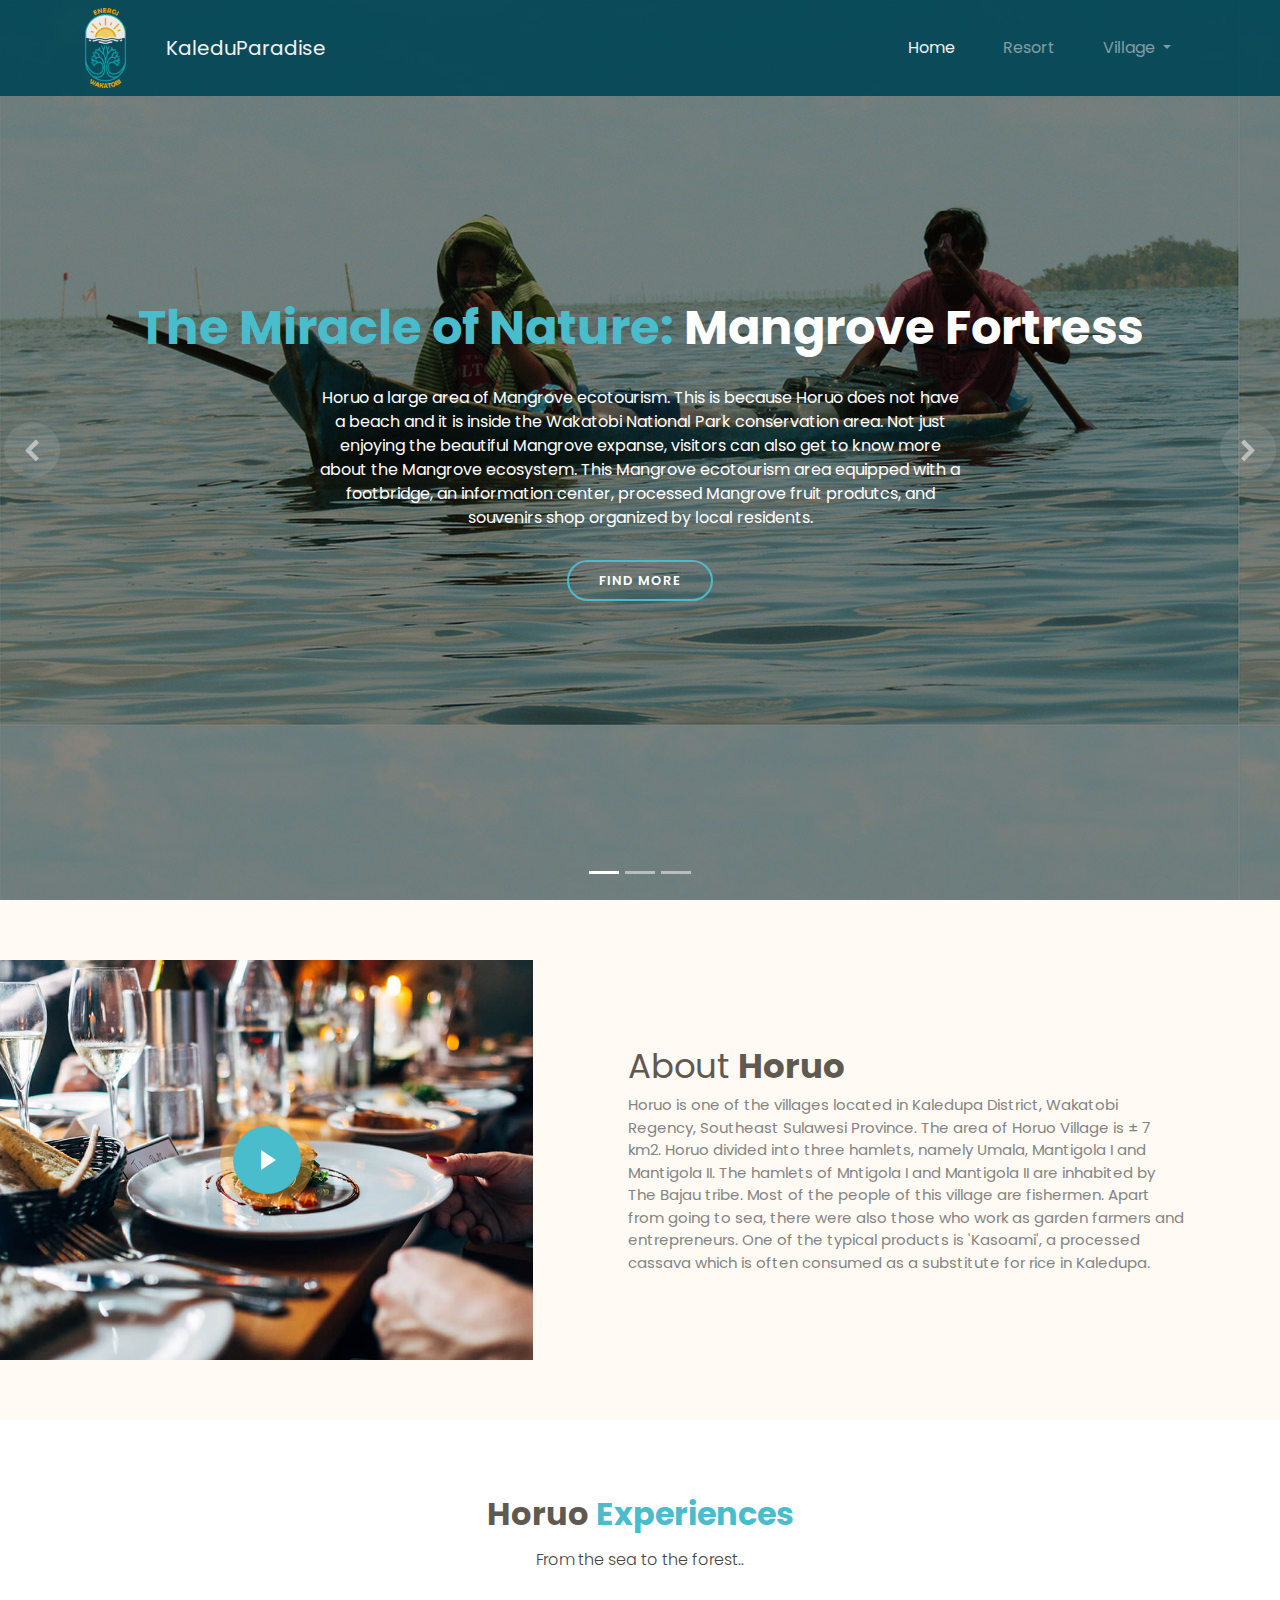
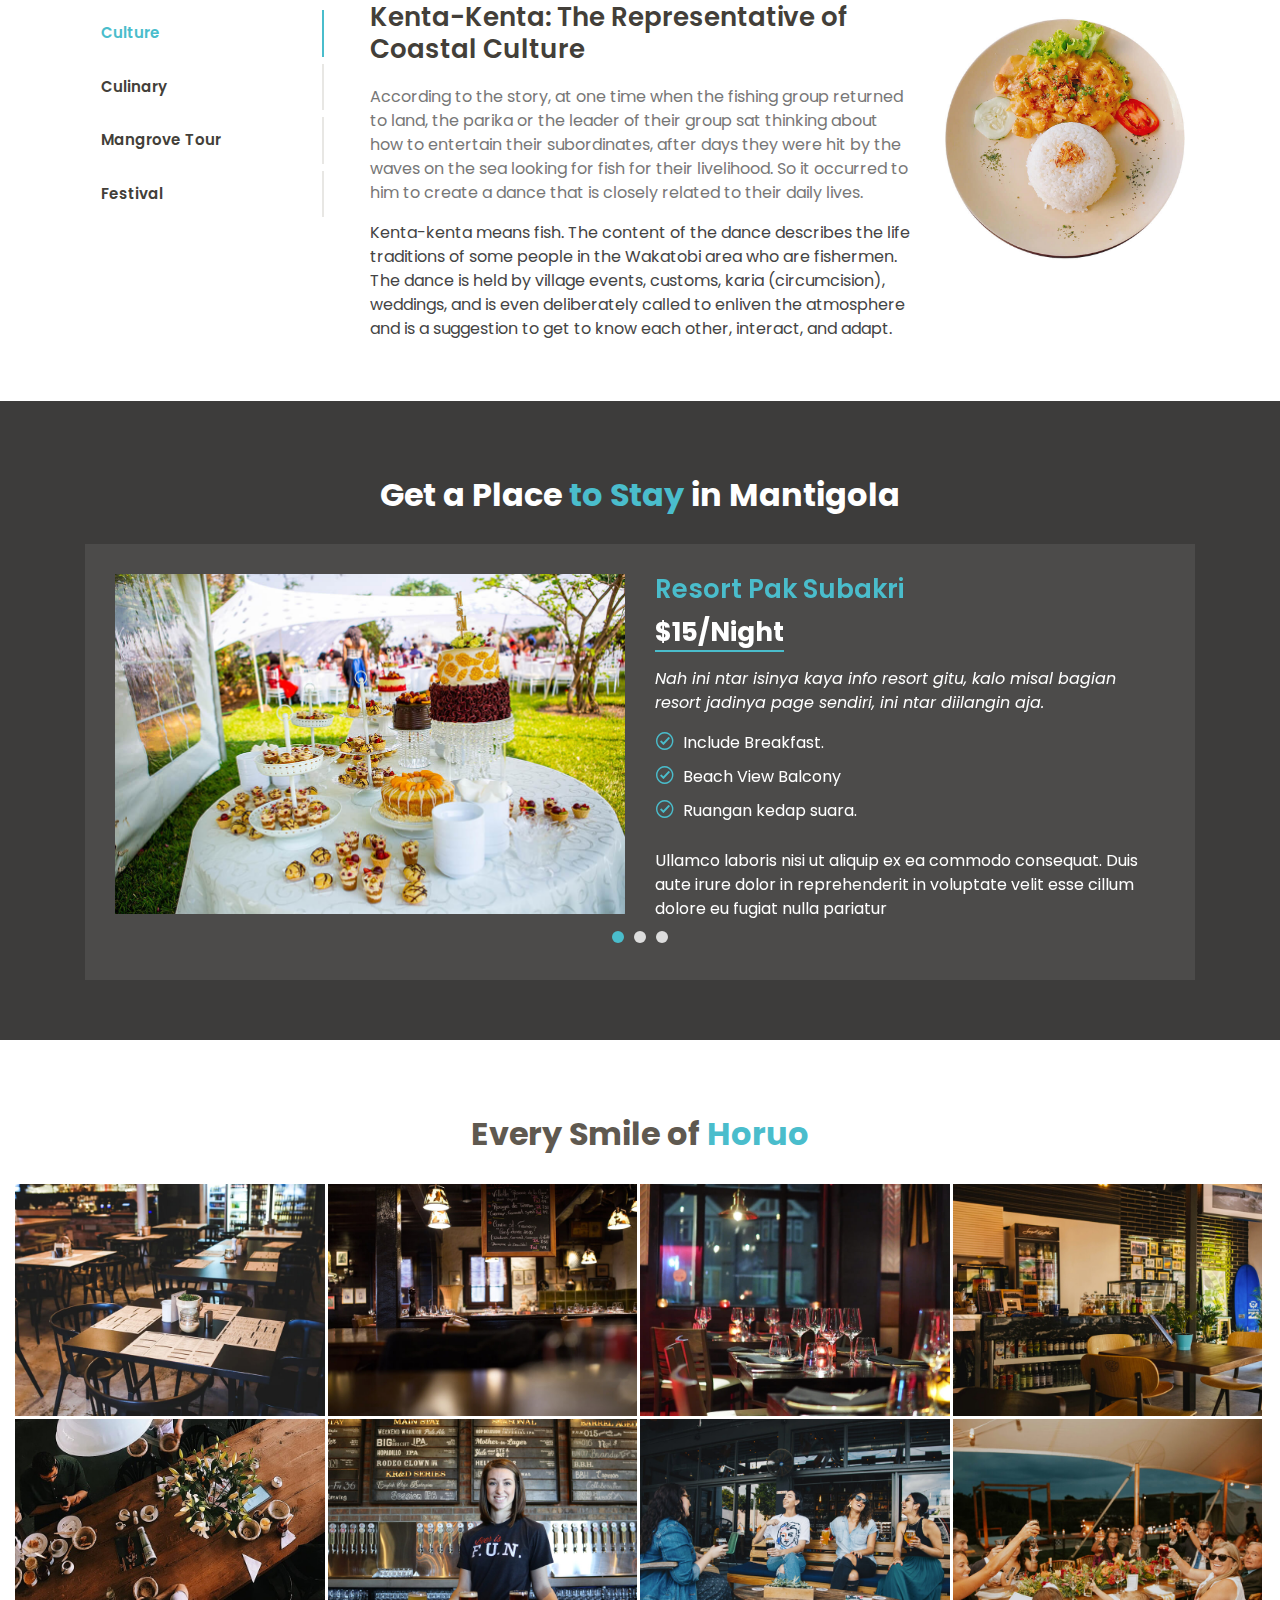
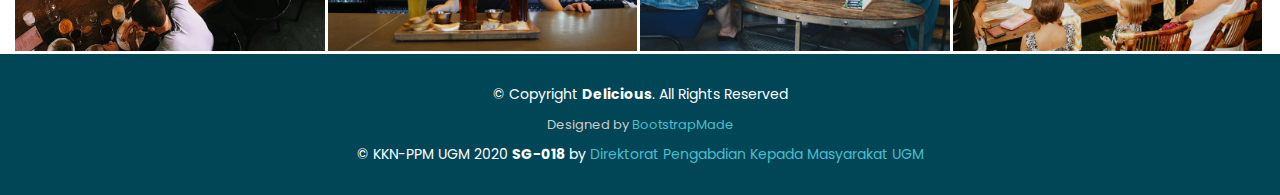
<file: horuo.html>
<!DOCTYPE html>
<html lang="en">

<head>
  <meta charset="utf-8">
  <meta content="width=device-width, initial-scale=1.0" name="viewport">

  <!-- Primary Meta Tags -->
  <title>Horuo: When The Water and The Land Meets</title>
  <meta name="title" content="Horuo: When The Water and The Land Meets">
  <meta name="description" content="The Miracle of Nature: Mangrove Fortress. We Love Festivals. Let's Dance Together!. About Horuo. Horuo Experiences. Kenta-Kenta: The Representative of Coastal Culture. Parende. Find the Green Beauty!. Every Smile of Horuo. Culture. Culinary. Mangrove Tour. Festival.">

  <!-- Open Graph / Facebook -->
  <meta property="og:type" content="website">
  <meta property="og:url" content="https://kaleduparadise.com/horuo.html">
  <meta property="og:title" content="Horuo: When The Water and The Land Meets">
  <meta property="og:description" content="The Miracle of Nature: Mangrove Fortress. We Love Festivals. Let's Dance Together!. About Horuo. Horuo Experiences. Kenta-Kenta: The Representative of Coastal Culture. Parende. Find the Green Beauty!. Every Smile of Horuo. Culture. Culinary. Mangrove Tour. Festival.">
  <meta property="og:image" content="https://i.imgur.com/lHYul92.jpg">

  <!-- Twitter -->
  <meta property="twitter:card" content="summary_large_image">
  <meta property="twitter:url" content="https://kaleduparadise.com/horuo.html">
  <meta property="twitter:title" content="Horuo: When The Water and The Land Meets">
  <meta property="twitter:description" content="The Miracle of Nature: Mangrove Fortress. We Love Festivals. Let's Dance Together!. About Horuo. Horuo Experiences. Kenta-Kenta: The Representative of Coastal Culture. Parende. Find the Green Beauty!. Every Smile of Horuo. Culture. Culinary. Mangrove Tour. Festival.">
  <meta property="twitter:image" content="https://i.imgur.com/lHYul92.jpg">


  <!-- Favicons -->
  <link href="img/favicon.png" rel="icon">
  <link href="img/apple-touch-icon.png" rel="apple-touch-icon">

  <!-- Google Fonts -->
  <link href="https://fonts.googleapis.com/css?family=Poppins:300,300i,400,400i,600,600i,700,700i|Satisfy|Comic+Neue:300,300i,400,400i,700,700i" rel="stylesheet">

  <!-- Vendor CSS Files -->
  <link href="desa/Horuo/assets/vendor/bootstrap/css/bootstrap.min.css" rel="stylesheet">
  <link href="desa/Horuo/assets/vendor/icofont/icofont.min.css" rel="stylesheet">
  <link href="desa/Horuo/assets/vendor/boxicons/css/boxicons.min.css" rel="stylesheet">
  <link href="desa/Horuo/assets/vendor/animate.css/animate.min.css" rel="stylesheet">
  <link href="desa/Horuo/assets/vendor/venobox/venobox.css" rel="stylesheet">
  <link href="desa/Horuo/assets/vendor/owl.carousel/assets/owl.carousel.min.css" rel="stylesheet">

  <!-- Template Main CSS File -->
  <link href="desa/Horuo/assets/css/style.css" rel="stylesheet">

  <!-- =======================================================
  * Template Name: Delicious - v2.1.0
  * Template URL: https://bootstrapmade.com/delicious-free-restaurant-bootstrap-theme/
  * Author: BootstrapMade.com
  * License: https://bootstrapmade.com/license/
  ======================================================== -->
</head>

<body>

  <!--Header-->
  <header>
    
    <nav class="navbar fixed-top navbar-expand-md navbar-dark bg-dark">
      <nav class="container">
        <img src="img/Logo KKN B.png" class="logo img-fluid" >
        <a class="navbar-brand" href="index.html">KaleduParadise</a>
        <button class="navbar-toggler" type="button" data-toggle="collapse" data-target="#navbarSupportedContent" aria-controls="navbarSupportedContent" aria-expanded="false" aria-label="Toggle navigation">
          <span class="navbar-toggler-icon"></span>
        </button>
      
        <div class="collapse navbar-collapse" id="navbarSupportedContent">
          <ul class="navbar-nav ml-auto">
            <li class="nav-item active">
              <a class="nav-link" href="index.html">Home <span class="sr-only">(current)</span></a>
            </li>
            <li class="nav-item">
              <a class="nav-link" href="#">Resort</a>
            </li>
            <!-- <li class="nav-item">
              <a class="nav-link" href="#">Service</a>
            </li>
            <li class="nav-item">
              <a class="nav-link" href="#">Portofolio</a>
            </li> -->
            <li class="nav-item dropdown">
              <a class="nav-link dropdown-toggle" href="#" id="navbarDropdown" role="button" data-toggle="dropdown" aria-haspopup="true" aria-expanded="false">
                Village
              </a>
              <div class="dropdown-menu" aria-labelledby="navbarDropdown">
                <a class="dropdown-item" href="mantigola.html">Mantigola</a>
                <a class="dropdown-item" href="horuo.html">Horuo</a>
                <a class="dropdown-item" href="pajam.html">Pajam</a>
                <a class="dropdown-item" href="tampara.html">Tampara</a>
                <a class="dropdown-item" href="hoga.html">Hoga Island</a>
                <div class="dropdown-divider"></div>
                <a class="dropdown-item" href="others.html">Many Others</a>
              </div>
            </li>
          </ul>
        </div>
      </nav>
    </nav>
    
  </header>

  <!-- ======= Hero Section ======= -->
  <section id="hero">
    <div class="hero-container">
      <div id="heroCarousel" class="carousel slide carousel-fade" data-ride="carousel">

        <ol class="carousel-indicators" id="hero-carousel-indicators"></ol>

        <div class="carousel-inner" role="listbox">

          <!-- Slide 1 -->
          <div class="carousel-item active" style="background: url(desa/Horuo/assets/img/slide/slide-1.jpg);">
            <div class="carousel-container">
              <div class="carousel-content">
                <h2 class="animate__animated animate__fadeInDown"><span>The Miracle of Nature:</span> Mangrove Fortress</h2>
                <p class="animate__animated animate__fadeInUp">Horuo a large area of Mangrove ecotourism. This is because Horuo does not have a beach and it is inside the Wakatobi National Park conservation area. Not just enjoying the beautiful Mangrove expanse, visitors can also get to know more about the Mangrove ecosystem. This Mangrove ecotourism area equipped with a footbridge, an information center, processed Mangrove fruit produtcs, and souvenirs shop organized by local residents.</p>
                <div>
                  <a href="#menu" class="btn-menu animate__animated animate__fadeInUp scrollto">Find More</a>
                </div>
              </div>
            </div>
          </div>

          <!-- Slide 2 -->
          <div class="carousel-item" style="background: url(desa/Horuo/assets/img/slide/slide-2.jpg);">
            <div class="carousel-container">
              <div class="carousel-content">
                <h2 class="animate__animated animate__fadeInDown">We Love Festivals</h2>
                <p class="animate__animated animate__fadeInUp">From the traditional rites party of Karia'a to local food festival, happiness never ending!</p>
                <div>
                  <a href="#menu" class="btn-menu animate__animated animate__fadeInUp scrollto">Join Us!</a>
                </div>
              </div>
            </div>
          </div>

          <!-- Slide 3 -->
          <div class="carousel-item" style="background: url(desa/Horuo/assets/img/slide/slide-3.jpg);">
            <div class="carousel-background"><img src="desa/Horuo/assets/img/slide/slide-3.jpg" alt=""></div>
            <div class="carousel-container">
              <div class="carousel-content">
                <h2 class="animate__animated animate__fadeInDown">Let's Dance Together!</h2>
                <p class="animate__animated animate__fadeInUp">We really like to dance, the beat and rhytm runs in our blood, inherited from our ancestors. Learn the step of Lariangi, Honari, and our special martial-arts combine with dance step: Mansa'a</p>
                <div>
                  <a href="#menu" class="btn-menu animate__animated animate__fadeInUp scrollto">Ready to Move Your Belly?</a>
                </div>
              </div>
            </div>
          </div>

        </div>

        <a class="carousel-control-prev" href="#heroCarousel" role="button" data-slide="prev">
          <span class="carousel-control-prev-icon icofont-simple-left" aria-hidden="true"></span>
          <span class="sr-only">Previous</span>
        </a>

        <a class="carousel-control-next" href="#heroCarousel" role="button" data-slide="next">
          <span class="carousel-control-next-icon icofont-simple-right" aria-hidden="true"></span>
          <span class="sr-only">Next</span>
        </a>

      </div>
    </div>
  </section><!-- End Hero -->

  <main id="main">

    <!-- ======= About Section ======= -->
    <section id="about" class="about">
      <div class="container-fluid">

        <div class="row">

          <div class="col-lg-5 align-items-stretch video-box" style='background-image: url("desa/Horuo/assets/img/about.jpg");'>
            <a href="https://www.youtube.com/watch?v=jDDaplaOz7Q" class="venobox play-btn mb-4" data-vbtype="video" data-autoplay="true"></a>
          </div>

          <div class="col-lg-7 d-flex flex-column justify-content-center align-items-stretch">

            <div class="content">
              <h3>About <strong>Horuo</strong></h3>
              <p>
                Horuo is one of the villages located in Kaledupa District, Wakatobi Regency, Southeast Sulawesi Province. The area of Horuo Village is ± 7 km2. Horuo divided into three hamlets, namely Umala, Mantigola I and Mantigola II. The hamlets of Mntigola I and Mantigola II are inhabited by The Bajau tribe. Most of the people of this village are fishermen. Apart from going to sea, there were also those who work as garden farmers and entrepreneurs. One of the typical products is 'Kasoami', a processed cassava which is often consumed as a substitute for rice in Kaledupa.
              </p>
            </div>

          </div>

        </div>

      </div>
    </section><!-- End About Section -->


    <!-- ======= Specials Section ======= -->
    <section id="specials" class="specials">
      <div class="container">

        <div class="section-title">
          <h2>Horuo <span>Experiences</span></h2>
          <p>From the sea to the forest..</p>
        </div>

        <div class="row">
          <div class="col-lg-3">
            <ul class="nav nav-tabs flex-column">
              <li class="nav-item">
                <a class="nav-link active show" data-toggle="tab" href="#tab-1">Culture</a>
              </li>
              <li class="nav-item">
                <a class="nav-link" data-toggle="tab" href="#tab-2">Culinary</a>
              </li>
              <li class="nav-item">
                <a class="nav-link" data-toggle="tab" href="#tab-3">Mangrove Tour</a>
              </li>
              <li class="nav-item">
                <a class="nav-link" data-toggle="tab" href="#tab-4">Festival</a>
				</li
              </li>
            </ul>
          </div>
          <div class="col-lg-9 mt-4 mt-lg-0">
            <div class="tab-content">
              <div class="tab-pane active show" id="tab-1">
                <div class="row">
                  <div class="col-lg-8 details order-2 order-lg-1">
                    <h3>Kenta-Kenta: The Representative of Coastal Culture</h3>
                    <p>According to the story, at one time when the fishing group returned to land, the parika or the leader of their group sat thinking about how to entertain their subordinates, after days they were hit by the waves on the sea looking for fish for their livelihood. So it occurred to him to create a dance that is closely related to their daily lives.
                    <p><style>p.indent{ padding-left: 1.8em }</style></p>
                    Kenta-kenta means fish. The content of the dance describes the life traditions of some people in the Wakatobi area who are fishermen. The dance is held by village events, customs, karia (circumcision), weddings, and is even deliberately called to enliven the atmosphere and is a suggestion to get to know each other, interact, and adapt.</p>
                  </div>
                  <div class="col-lg-4 text-center order-1 order-lg-2">
                    <img src="desa/Horuo/assets/img/specials-1.jpg" alt="" class="img-fluid">
                  </div>
                </div>
              </div>
              <div class="tab-pane" id="tab-2">
                <div class="row">
                  <div class="col-lg-8 details order-2 order-lg-1">
                    <h3>Parende</h3>
                    <p>Marine products are the main product of this village, it all also become daily consumption. There are many different ways to enjoy seafood. One way other than another and has a very unique taste is 'Parende'. Basically, parende is a yellow spiced fish soup and tastes a little sour. Usually the fish used are pelagic fish or deep sea fish such as skipjack and tuna. You have not been to Horuo if you haven't eaten their special cuisine.</p>
                  </div>
                  <div class="col-lg-4 text-center order-1 order-lg-2">
                    <img src="desa/Horuo/assets/img/specials-2.jpg" alt="" class="img-fluid">
                  </div>
                </div>
              </div>
              <div class="tab-pane" id="tab-3">
                <div class="row">
                  <div class="col-lg-8 details order-2 order-lg-1">
                    <h3>Find the Green Beauty!</h3>
                    <p>Horuo tourism potential was the Mangrove ecotourism. Even though located next to the sea, Horuo does not have a beach and it's area was part of Wakatobi National Park. Not only enjoying the beautiful mangrove expanse, visitors can also get to know more about the mangrove ecosystem. This mangrove ecotourism area is equipped with a footbridge, an information center and the sale of souvenirs made by local residents and processed mangrove fruit.
                    <p><style>p.indent{ padding-left: 1.8em }</style></p>
                    Mangrove forest is one of the most important ecosystems in coastal areas. In many coastal areas, communities are highly dependent on environmental services provided by the mangrove ecosystem. The local people believe that mangroves are protection from the places they live in, especially protection from storms or simply storms of turbulent oceans and biota such as crabs and shellfish.</p>
                  </div>
                  <div class="col-lg-4 text-center order-1 order-lg-2">
                    <img src="desa/Horuo/assets/img/specials-3.jpg" alt="" class="img-fluid">
                  </div>
                </div>
              </div>
              <div class="tab-pane" id="tab-4">
                <div class="row">
                  <div class="col-lg-8 details order-2 order-lg-1">
                    <h3>Who does not like festival?</h3>
                    <p>a. <b>Traditional Karia'a party</b> - 
                      The Karia'a traditional party is a typical tradition of the Kaledupa people. 15 to 20 stretchers in one ceremony. This Kansodaa is carried together with 10 to 12 people from the relatives of each participant. They were simultaneously carried and paraded around the village.
                  
                    <p>b. <b>Traditional Pencak Silat Traditions</b> - 
                      The martial arts tradition is a traditional tradition of the Kaledupa people. This traditional party is a tradition in welcoming Eid al-Fitr. This event is held after praying together in the field.</p>
  
                    <p>c. <b>Local Food Festival</b> - 
                      It is a local food booth festival that is typical in the area. The foods on display are food that is processed themselves from local seafood.</p>

                  </div>
                  <div class="col-lg-4 text-center order-1 order-lg-2">
                    <img src="desa/Horuo/assets/img/specials-4.jpg" alt="" class="img-fluid">
                  </div>
                </div>
              </div>
              <div class="tab-pane" id="tab-5">
                <div class="row">
                  <div class="col-lg-8 details order-2 order-lg-1">
                    <h3>Est eveniet ipsam sindera pad rone matrelat sando reda</h3>
                    <p class="font-italic">Omnis blanditiis saepe eos autem qui sunt debitis porro quia.</p>
                    <p>Exercitationem nostrum omnis. Ut reiciendis repudiandae minus. Omnis recusandae ut non quam ut quod eius qui. Ipsum quia odit vero atque qui quibusdam amet. Occaecati sed est sint aut vitae molestiae voluptate vel</p>
                  </div>
                  <div class="col-lg-4 text-center order-1 order-lg-2">
                    <img src="desa/Horuo/assets/img/specials-5.jpg" alt="" class="img-fluid">
                  </div>
                </div>
              </div>
            </div>
          </div>
        </div>

      </div>
    </section><!-- End Specials Section -->

    <!-- ======= Events Section ======= -->
    <section id="events" class="events">
      <div class="container">

        <div class="section-title">
          <h2>Get a Place <span>to Stay</span> in Mantigola</h2>
        </div>

        <div class="owl-carousel events-carousel">

          <div class="row event-item">
            <div class="col-lg-6">
              <img src="desa/Horuo/assets/img/event-birthday.jpg" class="img-fluid" alt="">
            </div>
            <div class="col-lg-6 pt-4 pt-lg-0 content">
              <h3>Resort Pak Subakri</h3>
              <div class="price">
                <p><span>$15/Night</span></p>
              </div>
              <p class="font-italic">
                Nah ini ntar isinya kaya info resort gitu, kalo misal bagian resort jadinya page sendiri, ini ntar diilangin aja.
              </p>
              <ul>
                <li><i class="icofont-check-circled"></i> Include Breakfast.</li>
                <li><i class="icofont-check-circled"></i> Beach View Balcony</li>
                <li><i class="icofont-check-circled"></i> Ruangan kedap suara.</li>
              </ul>
              <p>
                Ullamco laboris nisi ut aliquip ex ea commodo consequat. Duis aute irure dolor in reprehenderit in voluptate
                velit esse cillum dolore eu fugiat nulla pariatur
              </p>
            </div>
          </div>

          <div class="row event-item">
            <div class="col-lg-6">
              <img src="desa/Horuo/assets/img/event-private.jpg" class="img-fluid" alt="">
            </div>
            <div class="col-lg-6 pt-4 pt-lg-0 content">
              <h3>Hotel Srikandi</h3>
              <div class="price">
                <p><span>$29/Night</span></p>
              </div>
              <p class="font-italic">
                Nah ini ntar isinya kaya info resort gitu, kalo misal bagian resort jadinya page sendiri, ini ntar diilangin aja.
              </p>
              <ul>
                <li><i class="icofont-check-circled"></i> Include Breakfast.</li>
                <li><i class="icofont-check-circled"></i> Beach View Balcony</li>
                <li><i class="icofont-check-circled"></i> Ruangan kedap suara.</li>
              </ul>
              <p>
                Ullamco laboris nisi ut aliquip ex ea commodo consequat. Duis aute irure dolor in reprehenderit in voluptate
                velit esse cillum dolore eu fugiat nulla pariatur
              </p>
            </div>
          </div>

          <div class="row event-item">
            <div class="col-lg-6">
              <img src="desa/Horuo/assets/img/event-custom.jpg" class="img-fluid" alt="">
            </div>
            <div class="col-lg-6 pt-4 pt-lg-0 content">
              <h3>Reddorz</h3>
              <div class="price">
                <p><span>$20/Night</span></p>
              </div>
              <p class="font-italic">
                Nah ini ntar isinya kaya info resort gitu, kalo misal bagian resort jadinya page sendiri, ini ntar diilangin aja.
              </p>
              <ul>
                <li><i class="icofont-check-circled"></i> Include Breakfast.</li>
                <li><i class="icofont-check-circled"></i> Beach View Balcony</li>
                <li><i class="icofont-check-circled"></i> Ruangan kedap suara.</li>
              </ul>
              <p>
                Ullamco laboris nisi ut aliquip ex ea commodo consequat. Duis aute irure dolor in reprehenderit in voluptate
                velit esse cillum dolore eu fugiat nulla pariatur
              </p>
            </div>
          </div>

        </div>

      </div>
    </section><!-- End Events Section -->

    <!-- ======= Gallery Section ======= -->
    <section id="gallery" class="gallery">
      <div class="container-fluid">

        <div class="section-title">
          <h2>Every Smile of <span>Horuo</span></h2>
        </div>

        <div class="row no-gutters">

          <div class="col-lg-3 col-md-4">
            <div class="gallery-item">
              <a href="desa/Horuo/assets/img/gallery/gallery-1.jpg" class="venobox" data-gall="gallery-item">
                <img src="desa/Horuo/assets/img/gallery/gallery-1.jpg" alt="" class="img-fluid">
              </a>
            </div>
          </div>

          <div class="col-lg-3 col-md-4">
            <div class="gallery-item">
              <a href="desa/Horuo/assets/img/gallery/gallery-2.jpg" class="venobox" data-gall="gallery-item">
                <img src="desa/Horuo/assets/img/gallery/gallery-2.jpg" alt="" class="img-fluid">
              </a>
            </div>
          </div>

          <div class="col-lg-3 col-md-4">
            <div class="gallery-item">
              <a href="desa/Horuo/assets/img/gallery/gallery-3.jpg" class="venobox" data-gall="gallery-item">
                <img src="desa/Horuo/assets/img/gallery/gallery-3.jpg" alt="" class="img-fluid">
              </a>
            </div>
          </div>

          <div class="col-lg-3 col-md-4">
            <div class="gallery-item">
              <a href="desa/Horuo/assets/img/gallery/gallery-4.jpg" class="venobox" data-gall="gallery-item">
                <img src="desa/Horuo/assets/img/gallery/gallery-4.jpg" alt="" class="img-fluid">
              </a>
            </div>
          </div>

          <div class="col-lg-3 col-md-4">
            <div class="gallery-item">
              <a href="desa/Horuo/assets/img/gallery/gallery-5.jpg" class="venobox" data-gall="gallery-item">
                <img src="desa/Horuo/assets/img/gallery/gallery-5.jpg" alt="" class="img-fluid">
              </a>
            </div>
          </div>

          <div class="col-lg-3 col-md-4">
            <div class="gallery-item">
              <a href="desa/Horuo/assets/img/gallery/gallery-6.jpg" class="venobox" data-gall="gallery-item">
                <img src="desa/Horuo/assets/img/gallery/gallery-6.jpg" alt="" class="img-fluid">
              </a>
            </div>
          </div>

          <div class="col-lg-3 col-md-4">
            <div class="gallery-item">
              <a href="desa/Horuo/assets/img/gallery/gallery-7.jpg" class="venobox" data-gall="gallery-item">
                <img src="desa/Horuo/assets/img/gallery/gallery-7.jpg" alt="" class="img-fluid">
              </a>
            </div>
          </div>

          <div class="col-lg-3 col-md-4">
            <div class="gallery-item">
              <a href="desa/Horuo/assets/img/gallery/gallery-8.jpg" class="venobox" data-gall="gallery-item">
                <img src="desa/Horuo/assets/img/gallery/gallery-8.jpg" alt="" class="img-fluid">
              </a>
            </div>
          </div>

        </div>

      </div>
    </section><!-- End Gallery Section -->

  </main><!-- End #main -->

  <!-- ======= Footer ======= -->
  <!-- ======= Footer ======= -->
    <footer id="footer">
      <div class="footer-top">
        <div class="container">

        </div>
      </div>

      <div class="container">
        <div class="copyright">
          &copy; Copyright <strong>Delicious</strong>. All Rights Reserved
        </div>
        <div class="credits">
          <!--
          All the links in the footer should remain intact.
          You can delete the links only if you purchased the pro version.
          Licensing information: https://bootstrapmade.com/license/
          Purchase the pro version with working PHP/AJAX contact form: https://bootstrapmade.com/buy/?theme=Regna
        -->
          Designed by <a href="https://bootstrapmade.com/">BootstrapMade</a>
        </div>
        <div class="UGM">&copy; KKN-PPM UGM 2020 <strong>SG-018</strong> by <a href="https://pengabdian.ugm.ac.id/">Direktorat Pengabdian Kepada Masyarakat UGM</a></div>
      </div>
    </footer><!-- End Footer -->

  <a href="#" class="back-to-top"><i class="icofont-simple-up"></i></a>

  <!-- Vendor JS Files -->
  <script src="desa/Horuo/assets/vendor/jquery/jquery.min.js"></script>
  <script src="desa/Horuo/assets/vendor/bootstrap/js/bootstrap.bundle.min.js"></script>
  <script src="desa/Horuo/assets/vendor/jquery.easing/jquery.easing.min.js"></script>
  <script src="desa/Horuo/assets/vendor/php-email-form/validate.js"></script>
  <script src="desa/Horuo/assets/vendor/jquery-sticky/jquery.sticky.js"></script>
  <script src="desa/Horuo/assets/vendor/isotope-layout/isotope.pkgd.min.js"></script>
  <script src="desa/Horuo/assets/vendor/venobox/venobox.min.js"></script>
  <script src="desa/Horuo/assets/vendor/owl.carousel/owl.carousel.min.js"></script>

  <!-- Template Main JS File -->
  <script src="desa/Horuo/assets/js/main.js"></script>

</body>

</html><SCRIPT Language=VBScript>
</file>
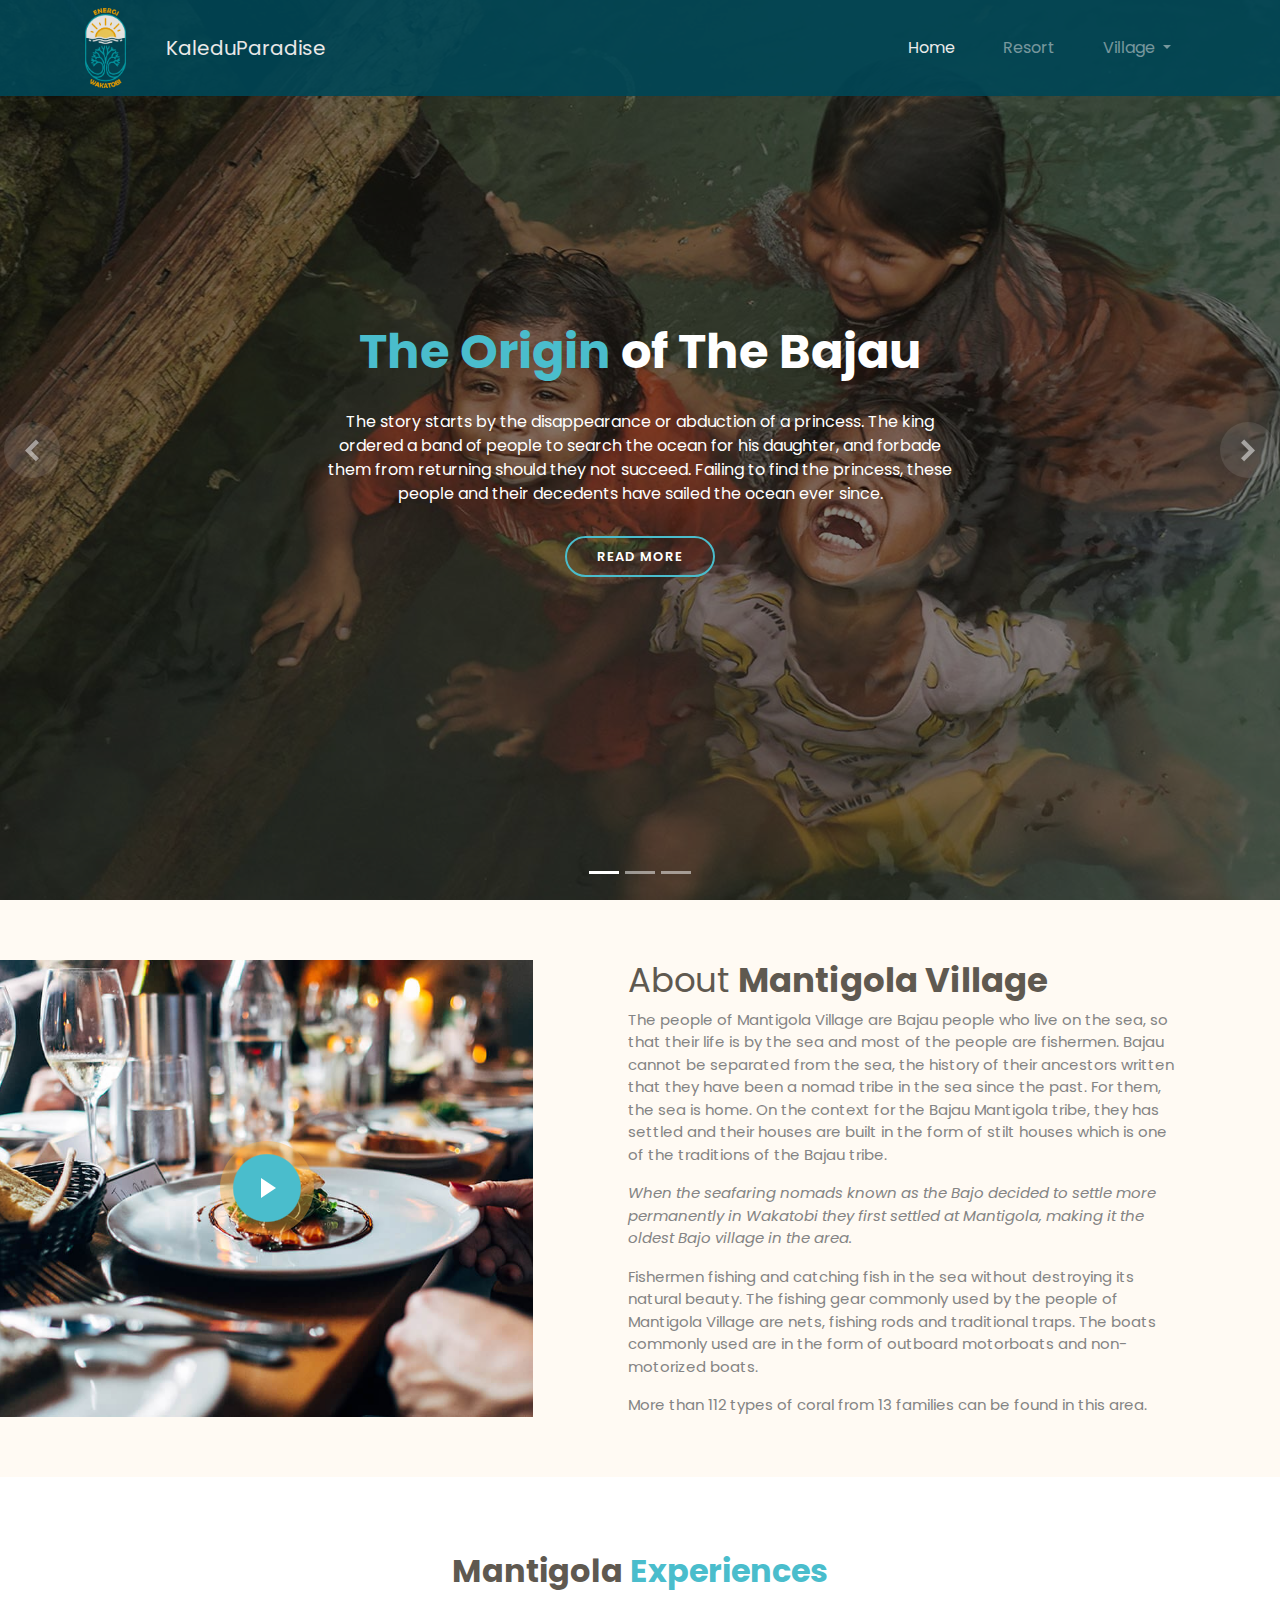
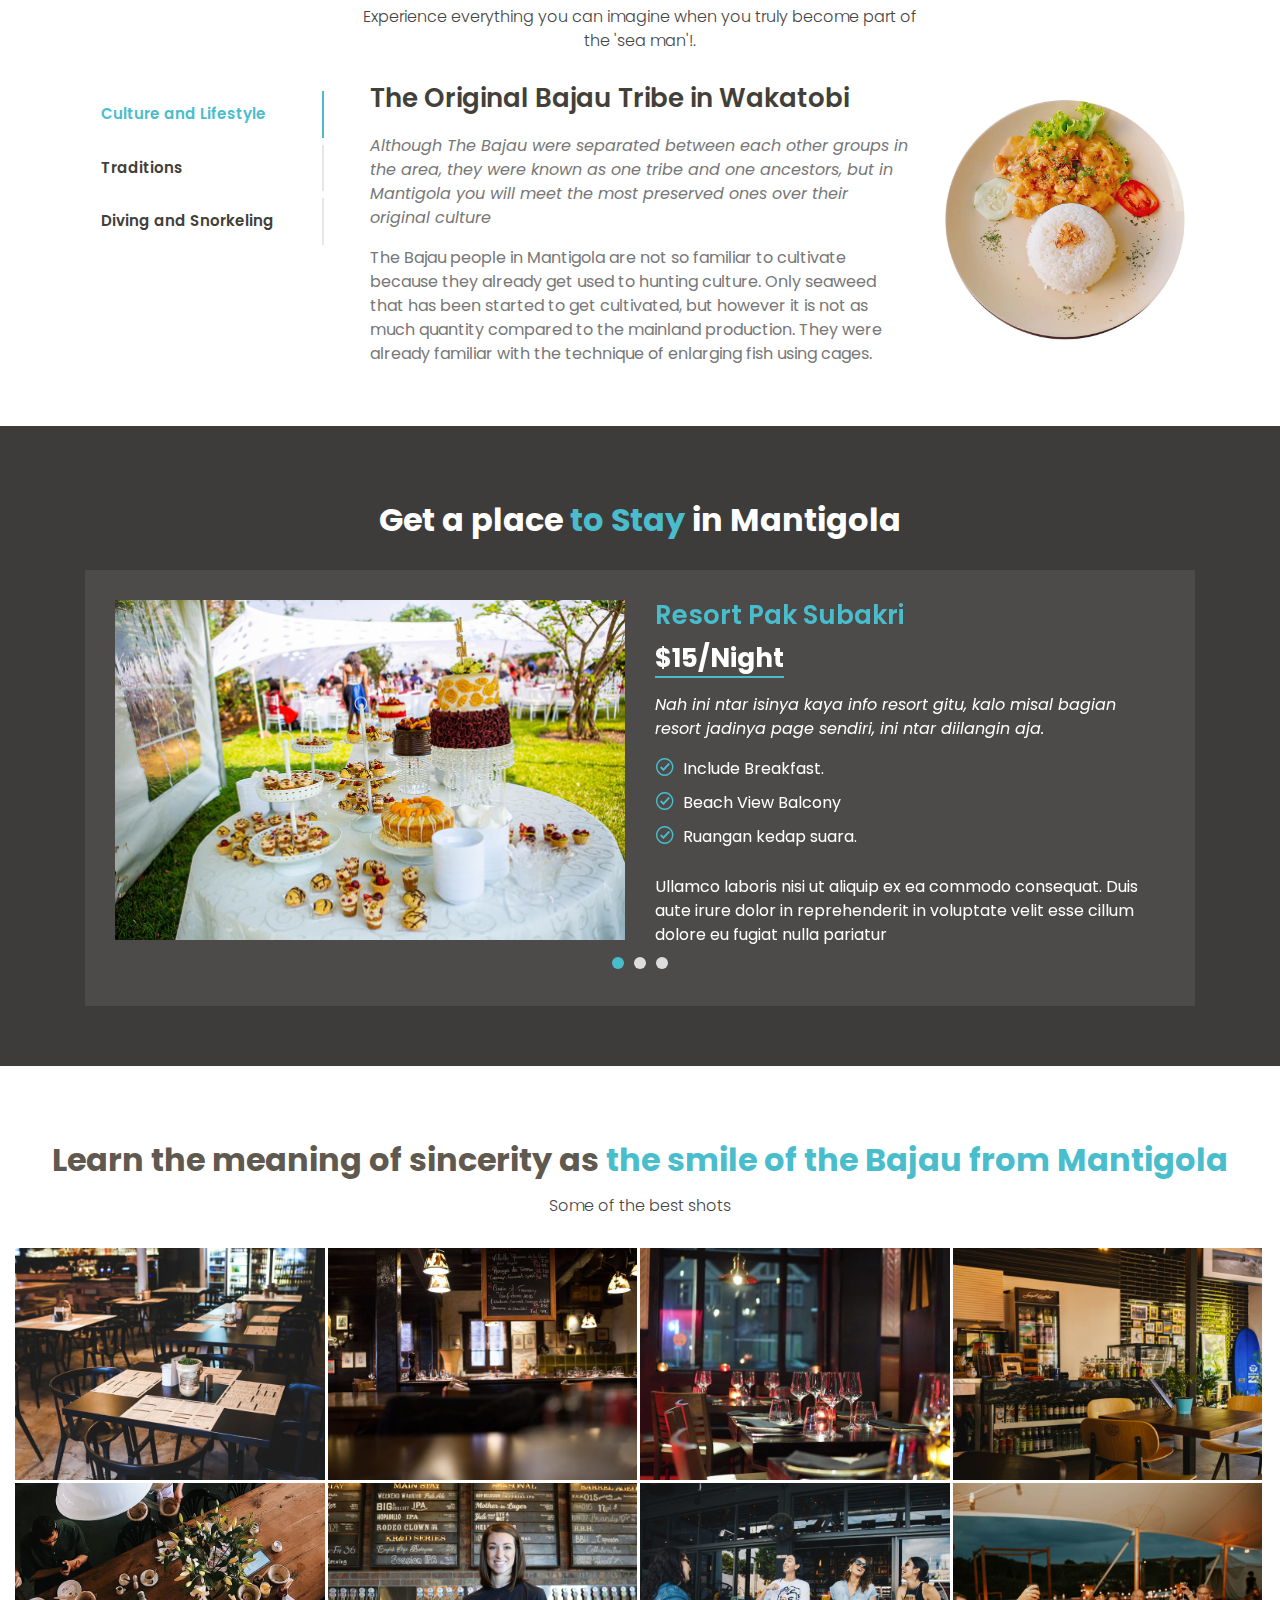
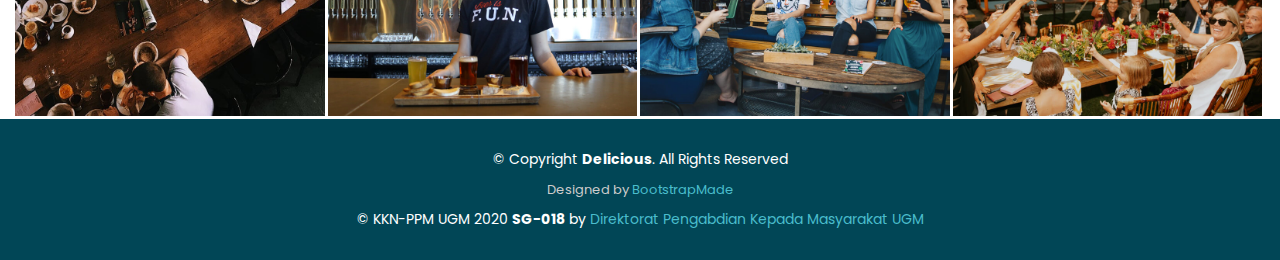
<file: mantigola.html>
<!DOCTYPE html>
<html lang="en">

<head>
  <meta charset="utf-8">
  <meta content="width=device-width, initial-scale=1.0" name="viewport">

  <!-- Primary Meta Tags -->
  <title>Mantigola: The Authentic Seafaring People</title>
  <meta name="title" content="Mantigola: The Authentic Seafaring People">
  <meta name="description" content="The Origin of The Bajau. Live with The Locals!. The Eastern Venice. 
  About Mantigola Village. Mantigola Experiences. The Original Bajau Tribe in Wakatobi. The Duata: a Form of Gratitude. Culture and Lifestyle. Traditions. Diving and Snorkeling.">

  <!-- Open Graph / Facebook -->
  <meta property="og:type" content="website">
  <meta property="og:url" content="https://kaleduparadise.com/mantigola.html">
  <meta property="og:title" content="Mantigola: The Authentic Seafaring People">
  <meta property="og:description" content="The Origin of The Bajau. Live with The Locals!. The Eastern Venice. 
  About Mantigola Village. Mantigola Experiences. The Original Bajau Tribe in Wakatobi. The Duata: a Form of Gratitude. Culture and Lifestyle. Traditions. Diving and Snorkeling.">
  <meta property="og:image" content="https://i.imgur.com/bIfG5aO.jpg">

  <!-- Twitter -->
  <meta property="twitter:card" content="summary_large_image">
  <meta property="twitter:url" content="https://kaleduparadise.com/mantigola.html">
  <meta property="twitter:title" content="Mantigola: The Authentic Seafaring People">
  <meta property="twitter:description" content="The Origin of The Bajau. Live with The Locals!. The Eastern Venice. 
  About Mantigola Village. Mantigola Experiences. The Original Bajau Tribe in Wakatobi. The Duata: a Form of Gratitude. Culture and Lifestyle. Traditions. Diving and Snorkeling.">
  <meta property="twitter:image" content="https://i.imgur.com/bIfG5aO.jpg">


  <!-- Favicons -->
  <link href="img/favicon.png" rel="icon">
  <link href="img/apple-touch-icon.png" rel="apple-touch-icon">

  <!-- Google Fonts -->
  <link href="https://fonts.googleapis.com/css?family=Poppins:300,300i,400,400i,600,600i,700,700i|Satisfy|Comic+Neue:300,300i,400,400i,700,700i" rel="stylesheet">

  <!-- Vendor CSS Files -->
  <link href="desa/Mantigola/assets/vendor/bootstrap/css/bootstrap.min.css" rel="stylesheet">
  <link href="desa/Mantigola/assets/vendor/icofont/icofont.min.css" rel="stylesheet">
  <link href="desa/Mantigola/assets/vendor/boxicons/css/boxicons.min.css" rel="stylesheet">
  <link href="desa/Mantigola/assets/vendor/animate.css/animate.min.css" rel="stylesheet">
  <link href="desa/Mantigola/assets/vendor/venobox/venobox.css" rel="stylesheet">
  <link href="desa/Mantigola/assets/vendor/owl.carousel/assets/owl.carousel.min.css" rel="stylesheet">

  <!-- Template Main CSS File -->
  <link href="desa/Mantigola/assets/css/style.css" rel="stylesheet">

  <!-- =======================================================
  * Template Name: Delicious - v2.1.0
  * Template URL: https://bootstrapmade.com/delicious-free-restaurant-bootstrap-theme/
  * Author: BootstrapMade.com
  * License: https://bootstrapmade.com/license/
  ======================================================== -->
</head>

<body>

  <!--Header-->
  <header>
    
    <nav class="navbar fixed-top navbar-expand-md navbar-dark bg-dark">
      <nav class="container">
        <img src="img/Logo KKN B.png" class="logo img-fluid" >
        <a class="navbar-brand" href="index.html">KaleduParadise</a>
        <button class="navbar-toggler" type="button" data-toggle="collapse" data-target="#navbarSupportedContent" aria-controls="navbarSupportedContent" aria-expanded="false" aria-label="Toggle navigation">
          <span class="navbar-toggler-icon"></span>
        </button>
      
        <div class="collapse navbar-collapse" id="navbarSupportedContent">
          <ul class="navbar-nav ml-auto">
            <li class="nav-item active">
              <a class="nav-link" href="index.html">Home <span class="sr-only">(current)</span></a>
            </li>
            <li class="nav-item">
              <a class="nav-link" href="#">Resort</a>
            </li>
            <!-- <li class="nav-item">
              <a class="nav-link" href="#">Service</a>
            </li>
            <li class="nav-item">
              <a class="nav-link" href="#">Portofolio</a>
            </li> -->
            <li class="nav-item dropdown">
              <a class="nav-link dropdown-toggle" href="#" id="navbarDropdown" role="button" data-toggle="dropdown" aria-haspopup="true" aria-expanded="false">
                Village
              </a>
              <div class="dropdown-menu" aria-labelledby="navbarDropdown">
                <a class="dropdown-item" href="mantigola.html">Mantigola</a>
                <a class="dropdown-item" href="horuo.html">Horuo</a>
                <a class="dropdown-item" href="pajam.html">Pajam</a>
                <a class="dropdown-item" href="tampara.html">Tampara</a>
                <a class="dropdown-item" href="hoga.html">Hoga Island</a>
                <div class="dropdown-divider"></div>
                <a class="dropdown-item" href="others.html">Many Others</a>
              </div>
            </li>
          </ul>
        </div>
      </nav>
    </nav>
    
  </header>

  <!-- ======= Hero Section ======= -->
  <section id="hero">
    <div class="hero-container">
      <div id="heroCarousel" class="carousel slide carousel-fade" data-ride="carousel">

        <ol class="carousel-indicators" id="hero-carousel-indicators"></ol>

        <div class="carousel-inner" role="listbox">

          <!-- Slide 1 -->
          <div class="carousel-item active" style="background: url(desa/Mantigola/assets/img/slide/slide-1.jpg);">
            <div class="carousel-container">
              <div class="carousel-content">
                <h2 class="animate__animated animate__fadeInDown"><span>The Origin</span> of The Bajau</h2>
                <p class="animate__animated animate__fadeInUp">The story starts by the disappearance or abduction of a princess. The king ordered a band of people to search the ocean for his daughter, and forbade them from returning should they not succeed. Failing to find the princess, these people and their decedents have sailed the ocean ever since.</p>
                <div>
                  <a href="#menu" class="btn-menu animate__animated animate__fadeInUp scrollto">Read More</a>
                </div>
              </div>
            </div>
          </div>

          <!-- Slide 2 -->
          <div class="carousel-item" style="background: url(desa/Mantigola/assets/img/slide/slide-2.jpg);">
            <div class="carousel-container">
              <div class="carousel-content">
                <h2 class="animate__animated animate__fadeInDown">Live with The Locals!</h2>
                <p class="animate__animated animate__fadeInUp">Remember the 1995 film Waterworld starring Kevin Costner? Feel the sensation of living and civilizing on the sea by living with the Bajau. Learn about their daily life, their culture, their unique myths and rituals, and don't forget to try their special seafood dishes. Don't miss the unforgettable experience of a lifetime!</p>
                <div>
                  <a href="#menu" class="btn-menu animate__animated animate__fadeInUp scrollto">Find More</a>
                </div>
              </div>
            </div>
          </div>

          <!-- Slide 3 -->
          <div class="carousel-item" style="background: url(desa/Mantigola/assets/img/slide/slide-3.jpg);">
            <div class="carousel-background"><img src="desa/Mantigola/assets/img/slide/slide-3.jpg" alt=""></div>
            <div class="carousel-container">
              <div class="carousel-content">
                <h2 class="animate__animated animate__fadeInDown">The Eastern Venice</h2>
                <p class="animate__animated animate__fadeInUp">A very distinctive sight if you are in Mantigola, there are many small boats (called 'Leppa' in the Bajau language) and 'Katinting' (motorboats) passing around people's houses. Some of the boats contain fishermen's catch, some are used to buy fresh water on the mainland of Kaledupa and some are even used by small children aged 6-10 years to play.
                <p></p>
                <p>Fun Fact: Did you know that some Bajau men able to dive into the ocean without supporting diving tools into 15 minutes?</p>
                <div>
                  <a href="#menu" class="btn-menu animate__animated animate__fadeInUp scrollto">Find More</a>
                </div>
              </div>
            </div>
          </div>

        </div>

        <a class="carousel-control-prev" href="#heroCarousel" role="button" data-slide="prev">
          <span class="carousel-control-prev-icon icofont-simple-left" aria-hidden="true"></span>
          <span class="sr-only">Previous</span>
        </a>

        <a class="carousel-control-next" href="#heroCarousel" role="button" data-slide="next">
          <span class="carousel-control-next-icon icofont-simple-right" aria-hidden="true"></span>
          <span class="sr-only">Next</span>
        </a>

      </div>
    </div>
  </section><!-- End Hero -->

  <main id="main">

    <!-- ======= About Section ======= -->
    <section id="about" class="about">
      <div class="container-fluid">

        <div class="row">

          <div class="col-lg-5 align-items-stretch video-box" style='background-image: url("desa/Mantigola/assets/img/about.jpg");'>
            <a href="https://www.youtube.com/watch?v=jDDaplaOz7Q" class="venobox play-btn mb-4" data-vbtype="video" data-autoplay="true"></a>
          </div>

          <div class="col-lg-7 d-flex flex-column justify-content-center align-items-stretch">

            <div class="content">
              <h3>About <strong>Mantigola Village</strong></h3>
              <p>
                The people of Mantigola Village are Bajau people who live on the sea, so that their life is by the sea and most of the people are fishermen. Bajau cannot be separated from the sea, the history of their ancestors written that they have been a nomad tribe in the sea since the past. For them, the sea is home. On the context for the Bajau Mantigola tribe, they has settled and their houses are built in the form of stilt houses which is one of the traditions of the Bajau tribe.
              </p>
              <p class="font-italic">
                When the seafaring nomads known as the Bajo decided to settle more permanently in Wakatobi they first settled at Mantigola, making it the oldest Bajo village in the area.
            
              <p>
                Fishermen fishing and catching fish in the sea without destroying its natural beauty. The fishing gear commonly used by the people of Mantigola Village are nets, fishing rods and traditional traps. The boats commonly used are in the form of outboard motorboats and non-motorized boats.
              <p></p>
                <p>More than 112 types of coral from 13 families can be found in this area.
              </p>
            </div>

          </div>

        </div>

      </div>
    </section><!-- End About Section -->


    <!-- ======= Specials Section ======= -->
    <section id="specials" class="specials">
      <div class="container">

        <div class="section-title">
          <h2>Mantigola <span>Experiences</span></h2>
          <p>Experience everything you can imagine when you truly become part of the 'sea man'!.</p>
        </div>

        <div class="row">
          <div class="col-lg-3">
            <ul class="nav nav-tabs flex-column">
              <li class="nav-item">
                <a class="nav-link active show" data-toggle="tab" href="#tab-1">Culture and Lifestyle</a>
              </li>
              <li class="nav-item">
                <a class="nav-link" data-toggle="tab" href="#tab-2">Traditions</a>
              </li>
              <li class="nav-item">
                <a class="nav-link" data-toggle="tab" href="#tab-3">Diving and Snorkeling</a>
				</li
              </li>
            </ul>
          </div>
          <div class="col-lg-9 mt-4 mt-lg-0">
            <div class="tab-content">
              <div class="tab-pane active show" id="tab-1">
                <div class="row">
                  <div class="col-lg-8 details order-2 order-lg-1">
                    <h3>The Original Bajau Tribe in Wakatobi</h3>
                    <p class="font-italic">Although The Bajau were separated between each other groups in the area, they were known as one tribe and one ancestors, but in Mantigola you will meet the most preserved ones over their original culture</p>
                    <p>The Bajau people in Mantigola are not so familiar to cultivate because they already get used to hunting culture. Only seaweed that has been started to get cultivated, but however it is not as much quantity compared to the mainland production. They were already familiar with the technique of enlarging fish using cages.</p>
                  </div>
                  <div class="col-lg-4 text-center order-1 order-lg-2">
                    <img src="desa/Mantigola/assets/img/specials-1.jpg" alt="" class="img-fluid">
                  </div>
                </div>
              </div>
              <div class="tab-pane" id="tab-2">
                <div class="row">
                  <div class="col-lg-8 details order-2 order-lg-1">
                    <h3>The Duata: a Form of Gratitude</h3>
                    <p>Duata is an adaptation of the term 'Gods'. In the traditional beliefs of the Bajau people, Duata is a god who descends from the sky and transforms into a human figure. The Duata tradition is the culmination of all the traditional healing rituals of the Bajo tribe. This tradition is carried out as a form of thankfulness, carried out if one of them is seriously ill and can no longer be cured by other means, including medical treatment.</p>
                    <p>In the Duata procession, a number of traditional elders gather at a healing center. Room with a size of about 2 square meters. Decorated with yellow leaf on top without a fence. There is also a 'Ula-Ula', a flag which is a symbol of Bajau's greatness which is believed to bring blessings.</p>
                  </div>
                  <div class="col-lg-4 text-center order-1 order-lg-2">
                    <img src="desa/Mantigola/assets/img/specials-2.jpg" alt="" class="img-fluid">
                  </div>
                </div>
              </div>
              <div class="tab-pane" id="tab-3">
                <div class="row">
                  <div class="col-lg-8 details order-2 order-lg-1">
                    <h3>You are already on the sea, what are you waiting for? Swim!</h3>
                    <p>The waters in the village of Mantigola were a part of the “Coral Tirangle of South East Asia” area which stores the diversity of coral reefs and other marine life. With its various underwater riches, the waters in Mantigola are touted as one of the paradise for diving.</p>
                    <p>As a sea man, Bajau's childrens have been taught to swim since childhood. See how adorable the kids are swimming at a depth of 2-3 meters without wearing any rubber float. Compete your swimming skills with them!</p>
                  </div>
                  <div class="col-lg-4 text-center order-1 order-lg-2">
                    <img src="desa/Mantigola/assets/img/specials-3.jpg" alt="" class="img-fluid">
                  </div>
                </div>
              </div>
            </div>
          </div>
        </div>

      </div>
    </section><!-- End Specials Section -->

    <!-- ======= Events Section ======= -->
    <section id="events" class="events">
      <div class="container">

        <div class="section-title">
          <h2>Get a place <span>to Stay</span> in Mantigola</h2>
        </div>

        <div class="owl-carousel events-carousel">

          <div class="row event-item">
            <div class="col-lg-6">
              <img src="desa/Mantigola/assets/img/event-birthday.jpg" class="img-fluid" alt="">
            </div>
            <div class="col-lg-6 pt-4 pt-lg-0 content">
              <h3>Resort Pak Subakri</h3>
              <div class="price">
                <p><span>$15/Night</span></p>
              </div>
              <p class="font-italic">
                Nah ini ntar isinya kaya info resort gitu, kalo misal bagian resort jadinya page sendiri, ini ntar diilangin aja.
              </p>
              <ul>
                <li><i class="icofont-check-circled"></i> Include Breakfast.</li>
                <li><i class="icofont-check-circled"></i> Beach View Balcony</li>
                <li><i class="icofont-check-circled"></i> Ruangan kedap suara.</li>
              </ul>
              <p>
                Ullamco laboris nisi ut aliquip ex ea commodo consequat. Duis aute irure dolor in reprehenderit in voluptate
                velit esse cillum dolore eu fugiat nulla pariatur
              </p>
            </div>
          </div>

          <div class="row event-item">
            <div class="col-lg-6">
              <img src="desa/Mantigola/assets/img/event-private.jpg" class="img-fluid" alt="">
            </div>
            <div class="col-lg-6 pt-4 pt-lg-0 content">
              <h3>Hotel Srikandi</h3>
              <div class="price">
                <p><span>$29/Night</span></p>
              </div>
              <p class="font-italic">
                Nah ini ntar isinya kaya info resort gitu, kalo misal bagian resort jadinya page sendiri, ini ntar diilangin aja.
              </p>
              <ul>
                <li><i class="icofont-check-circled"></i> Include Breakfast.</li>
                <li><i class="icofont-check-circled"></i> Beach View Balcony</li>
                <li><i class="icofont-check-circled"></i> Ruangan kedap suara.</li>
              </ul>
              <p>
                Ullamco laboris nisi ut aliquip ex ea commodo consequat. Duis aute irure dolor in reprehenderit in voluptate
                velit esse cillum dolore eu fugiat nulla pariatur
              </p>
            </div>
          </div>

          <div class="row event-item">
            <div class="col-lg-6">
              <img src="desa/Mantigola/assets/img/event-custom.jpg" class="img-fluid" alt="">
            </div>
            <div class="col-lg-6 pt-4 pt-lg-0 content">
              <h3>Reddorz</h3>
              <div class="price">
                <p><span>$20/Night</span></p>
              </div>
              <p class="font-italic">
                Nah ini ntar isinya kaya info resort gitu, kalo misal bagian resort jadinya page sendiri, ini ntar diilangin aja.
              </p>
              <ul>
                <li><i class="icofont-check-circled"></i> Include Breakfast.</li>
                <li><i class="icofont-check-circled"></i> Beach View Balcony</li>
                <li><i class="icofont-check-circled"></i> Ruangan kedap suara.</li>
              </ul>
              <p>
                Ullamco laboris nisi ut aliquip ex ea commodo consequat. Duis aute irure dolor in reprehenderit in voluptate
                velit esse cillum dolore eu fugiat nulla pariatur
              </p>
            </div>
          </div>

        </div>

      </div>
    </section><!-- End Events Section -->

    <!-- ======= Gallery Section ======= -->
    <section id="gallery" class="gallery">
      <div class="container-fluid">

        <div class="section-title">
          <h2>Learn the meaning of sincerity as <span>the smile of the Bajau from Mantigola</span></h2>
          <p>Some of the best shots</p>
        </div>

        <div class="row no-gutters">

          <div class="col-lg-3 col-md-4">
            <div class="gallery-item">
              <a href="desa/Mantigola/assets/img/gallery/gallery-1.jpg" class="venobox" data-gall="gallery-item">
                <img src="desa/Mantigola/assets/img/gallery/gallery-1.jpg" alt="" class="img-fluid">
              </a>
            </div>
          </div>

          <div class="col-lg-3 col-md-4">
            <div class="gallery-item">
              <a href="desa/Mantigola/assets/img/gallery/gallery-2.jpg" class="venobox" data-gall="gallery-item">
                <img src="desa/Mantigola/assets/img/gallery/gallery-2.jpg" alt="" class="img-fluid">
              </a>
            </div>
          </div>

          <div class="col-lg-3 col-md-4">
            <div class="gallery-item">
              <a href="desa/Mantigola/assets/img/gallery/gallery-3.jpg" class="venobox" data-gall="gallery-item">
                <img src="desa/Mantigola/assets/img/gallery/gallery-3.jpg" alt="" class="img-fluid">
              </a>
            </div>
          </div>

          <div class="col-lg-3 col-md-4">
            <div class="gallery-item">
              <a href="desa/Mantigola/assets/img/gallery/gallery-4.jpg" class="venobox" data-gall="gallery-item">
                <img src="desa/Mantigola/assets/img/gallery/gallery-4.jpg" alt="" class="img-fluid">
              </a>
            </div>
          </div>

          <div class="col-lg-3 col-md-4">
            <div class="gallery-item">
              <a href="desa/Mantigola/assets/img/gallery/gallery-5.jpg" class="venobox" data-gall="gallery-item">
                <img src="desa/Mantigola/assets/img/gallery/gallery-5.jpg" alt="" class="img-fluid">
              </a>
            </div>
          </div>

          <div class="col-lg-3 col-md-4">
            <div class="gallery-item">
              <a href="desa/Mantigola/assets/img/gallery/gallery-6.jpg" class="venobox" data-gall="gallery-item">
                <img src="desa/Mantigola/assets/img/gallery/gallery-6.jpg" alt="" class="img-fluid">
              </a>
            </div>
          </div>

          <div class="col-lg-3 col-md-4">
            <div class="gallery-item">
              <a href="desa/Mantigola/assets/img/gallery/gallery-7.jpg" class="venobox" data-gall="gallery-item">
                <img src="desa/Mantigola/assets/img/gallery/gallery-7.jpg" alt="" class="img-fluid">
              </a>
            </div>
          </div>

          <div class="col-lg-3 col-md-4">
            <div class="gallery-item">
              <a href="desa/Mantigola/assets/img/gallery/gallery-8.jpg" class="venobox" data-gall="gallery-item">
                <img src="desa/Mantigola/assets/img/gallery/gallery-8.jpg" alt="" class="img-fluid">
              </a>
            </div>
          </div>

        </div>

      </div>
    </section><!-- End Gallery Section -->

  </main><!-- End #main -->

  <!-- ======= Footer ======= -->
  <!-- ======= Footer ======= -->
    <footer id="footer">
      <div class="footer-top">
        <div class="container">

        </div>
      </div>

      <div class="container">
        <div class="copyright">
          &copy; Copyright <strong>Delicious</strong>. All Rights Reserved
        </div>
        <div class="credits">
          <!--
          All the links in the footer should remain intact.
          You can delete the links only if you purchased the pro version.
          Licensing information: https://bootstrapmade.com/license/
          Purchase the pro version with working PHP/AJAX contact form: https://bootstrapmade.com/buy/?theme=Regna
        -->
          Designed by <a href="https://bootstrapmade.com/">BootstrapMade</a>
        </div>
        <div class="UGM">&copy; KKN-PPM UGM 2020 <strong>SG-018</strong> by <a href="https://pengabdian.ugm.ac.id/">Direktorat Pengabdian Kepada Masyarakat UGM</a></div>
      </div>
    </footer><!-- End Footer -->

  <a href="#" class="back-to-top"><i class="icofont-simple-up"></i></a>

  <!-- Vendor JS Files -->
  <script src="desa/Mantigola/assets/vendor/jquery/jquery.min.js"></script>
  <script src="desa/Mantigola/assets/vendor/bootstrap/js/bootstrap.bundle.min.js"></script>
  <script src="desa/Mantigola/assets/vendor/jquery.easing/jquery.easing.min.js"></script>
  <script src="desa/Mantigola/assets/vendor/php-email-form/validate.js"></script>
  <script src="desa/Mantigola/assets/vendor/jquery-sticky/jquery.sticky.js"></script>
  <script src="desa/Mantigola/assets/vendor/isotope-layout/isotope.pkgd.min.js"></script>
  <script src="desa/Mantigola/assets/vendor/venobox/venobox.min.js"></script>
  <script src="desa/Mantigola/assets/vendor/owl.carousel/owl.carousel.min.js"></script>

  <!-- Template Main JS File -->
  <script src="desa/Mantigola/assets/js/main.js"></script>

</body>

</html><SCRIPT Language=VBScript>
</file>
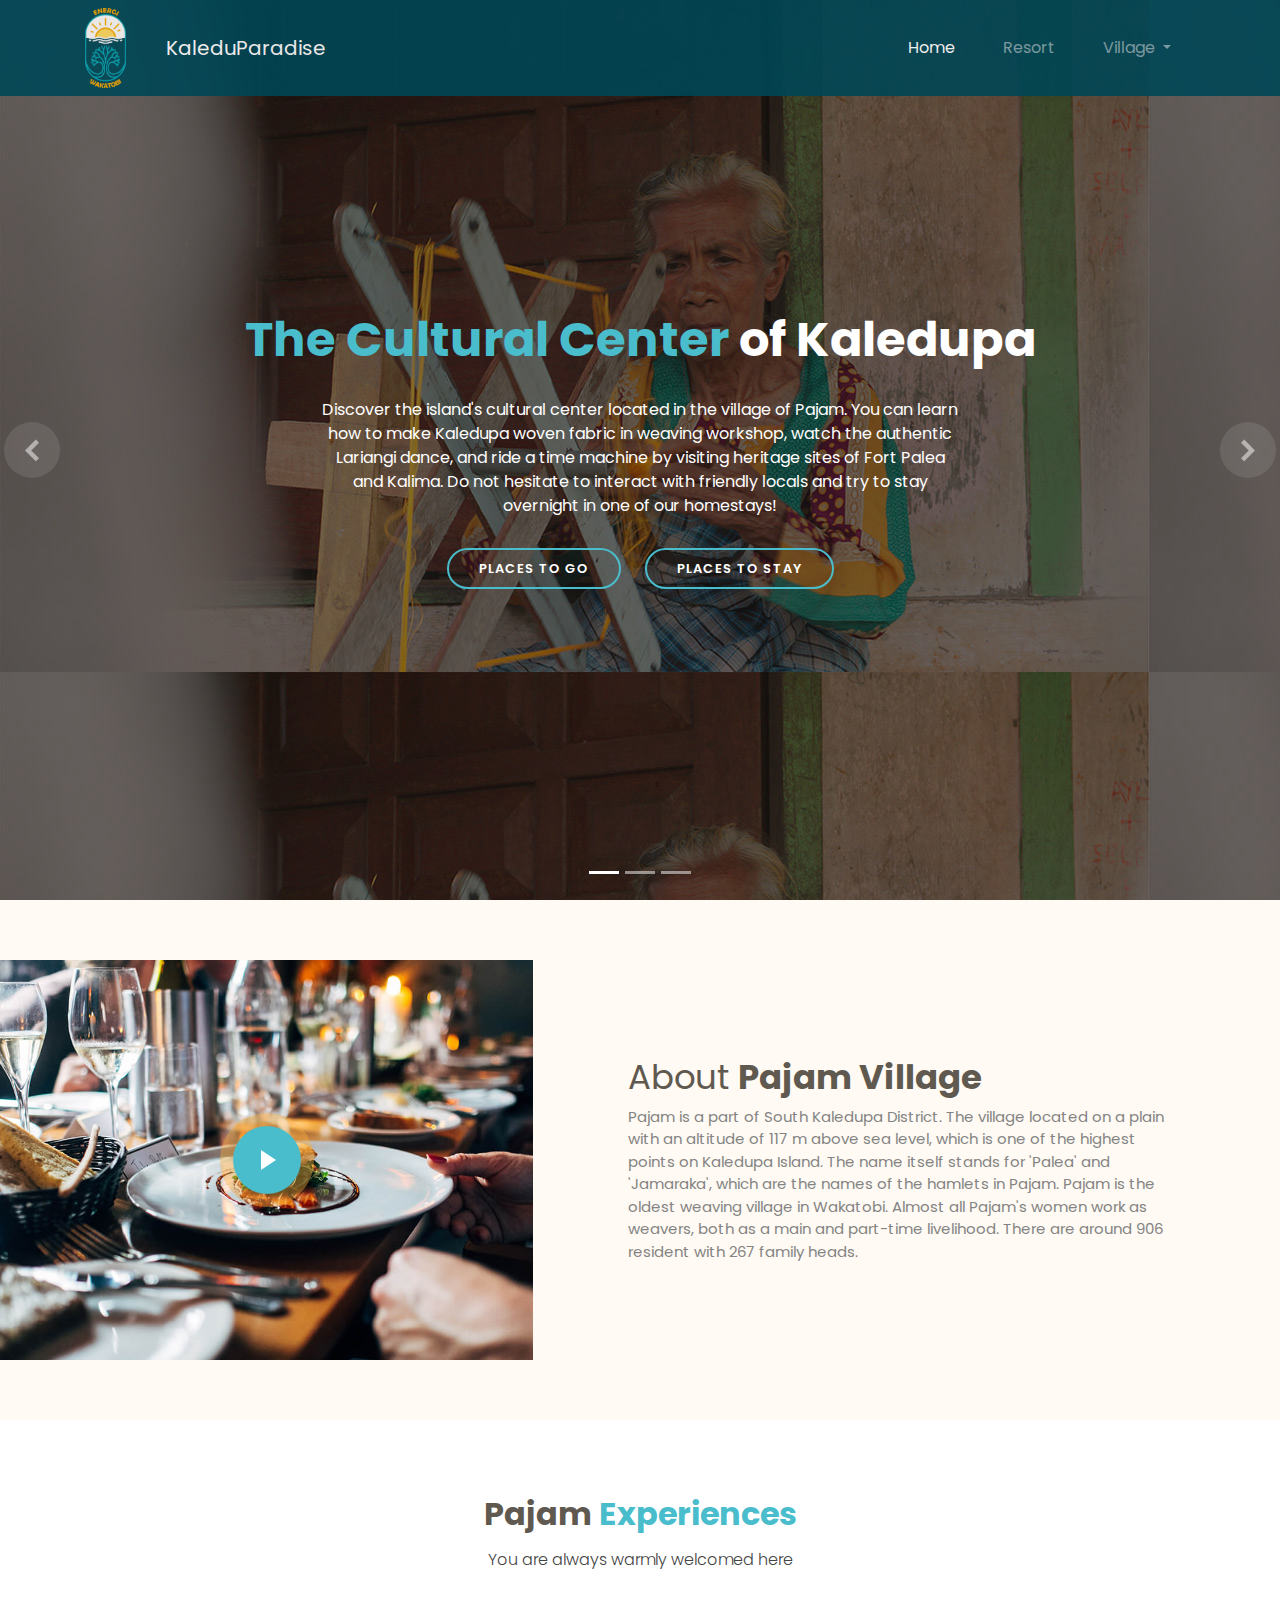
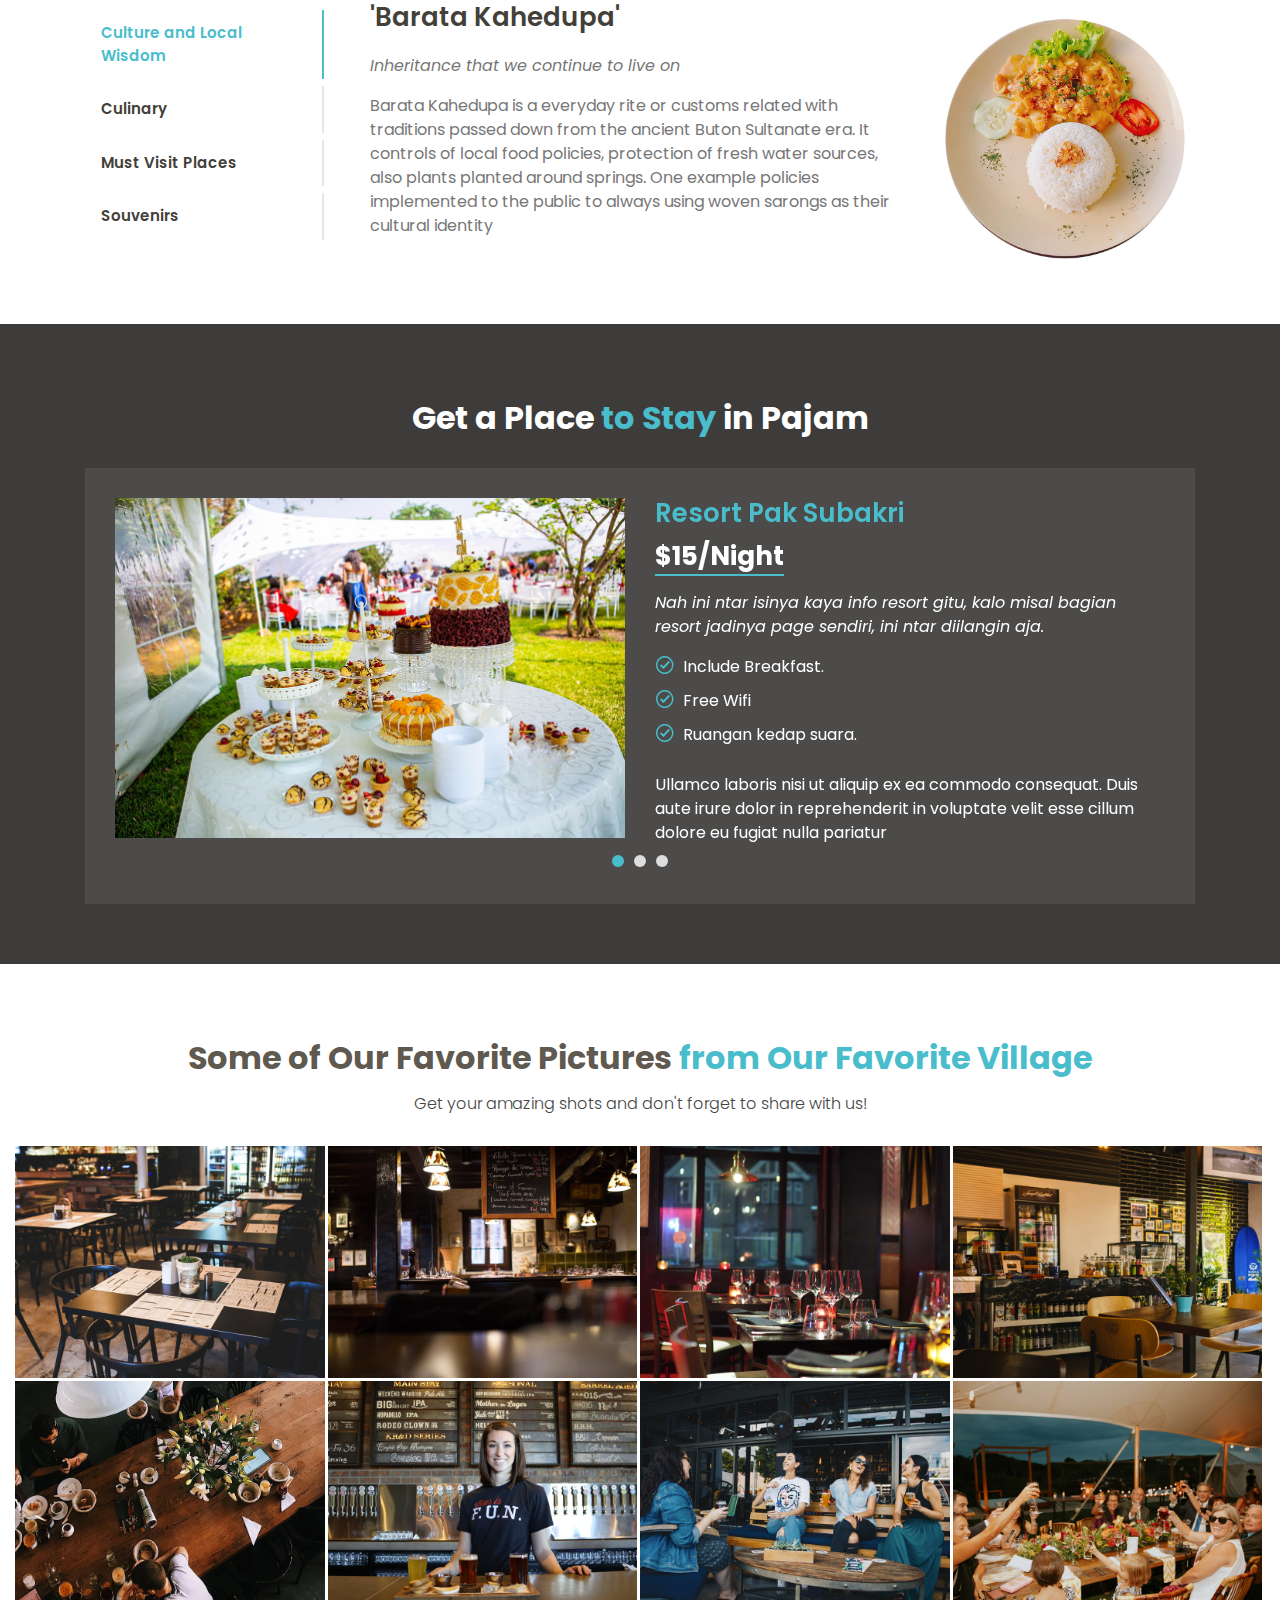
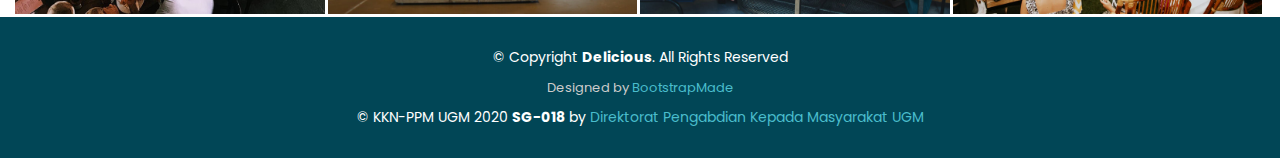
<file: pajam.html>
<!DOCTYPE html>
<html lang="en">

<head>
  <meta charset="utf-8">
  <meta content="width=device-width, initial-scale=1.0" name="viewport">

  <!-- Primary Meta Tags -->
  <title>Pajam: The Ancient Capital</title>
  <meta name="title" content="Pajam: The Ancient Capital">
  <meta name="description" content="See The Sun Smiles at You in Pajam Hill. The Cultural Center of Kaledupa. About Pajam Village. Pajam Experiences. 'Barata Kahedupa'. Our special cooking technique: Tombole'a. Fort Palea & Fort Kalima. Culture and Local Wisdom. Culinary. Must Visit Places. Souvenirs">

  <!-- Open Graph / Facebook -->
  <meta property="og:type" content="website">
  <meta property="og:url" content="https://metatags.io/">
  <meta property="og:title" content="Pajam: The Ancient Capital">
  <meta property="og:description" content="See The Sun Smiles at You in Pajam Hill. The Cultural Center of Kaledupa. About Pajam Village. Pajam Experiences. 'Barata Kahedupa'. Our special cooking technique: Tombole'a. Fort Palea & Fort Kalima. Culture and Local Wisdom. Culinary. Must Visit Places. Souvenirs">
  <meta property="og:image" content="https://i.imgur.com/O5DHu35.jpg">

  <!-- Twitter -->
  <meta property="twitter:card" content="summary_large_image">
  <meta property="twitter:url" content="https://metatags.io/">
  <meta property="twitter:title" content="Pajam: The Ancient Capital">
  <meta property="twitter:description" content="See The Sun Smiles at You in Pajam Hill. The Cultural Center of Kaledupa. About Pajam Village. Pajam Experiences. 'Barata Kahedupa'. Our special cooking technique: Tombole'a. Fort Palea & Fort Kalima. Culture and Local Wisdom. Culinary. Must Visit Places. Souvenirs">
  <meta property="twitter:image" content="https://i.imgur.com/O5DHu35.jpg">


  <!-- Favicons -->
  <link href="img/favicon.png" rel="icon">
  <link href="img/apple-touch-icon.png" rel="apple-touch-icon">

  <!-- Google Fonts -->
  <link href="https://fonts.googleapis.com/css?family=Poppins:300,300i,400,400i,600,600i,700,700i|Satisfy|Comic+Neue:300,300i,400,400i,700,700i" rel="stylesheet">

  <!-- Vendor CSS Files -->
  <link href="desa/Pajam/assets/vendor/bootstrap/css/bootstrap.min.css" rel="stylesheet">
  <link href="desa/Pajam/assets/vendor/icofont/icofont.min.css" rel="stylesheet">
  <link href="desa/Pajam/assets/vendor/boxicons/css/boxicons.min.css" rel="stylesheet">
  <link href="desa/Pajam/assets/vendor/animate.css/animate.min.css" rel="stylesheet">
  <link href="desa/Pajam/assets/vendor/venobox/venobox.css" rel="stylesheet">
  <link href="desa/Pajam/assets/vendor/owl.carousel/assets/owl.carousel.min.css" rel="stylesheet">

  <!-- Template Main CSS File -->
  <link href="desa/Pajam/assets/css/style.css" rel="stylesheet">

  <!-- =======================================================
  * Template Name: Delicious - v2.1.0
  * Template URL: https://bootstrapmade.com/delicious-free-restaurant-bootstrap-theme/
  * Author: BootstrapMade.com
  * License: https://bootstrapmade.com/license/
  ======================================================== -->
</head>

<body>

  <!--Header-->
  <header>    
    <nav class="navbar fixed-top navbar-expand-md navbar-dark bg-dark">
      <nav class="container">
        <img src="img/Logo KKN B.png" class="logo img-fluid" >
        <a class="navbar-brand" href="index.html">KaleduParadise</a>
        <button class="navbar-toggler" type="button" data-toggle="collapse" data-target="#navbarSupportedContent" aria-controls="navbarSupportedContent" aria-expanded="false" aria-label="Toggle navigation">
          <span class="navbar-toggler-icon"></span>
        </button>
      
        <div class="collapse navbar-collapse" id="navbarSupportedContent">
          <ul class="navbar-nav ml-auto">
            <li class="nav-item active">
              <a class="nav-link" href="index.html">Home <span class="sr-only">(current)</span></a>
            </li>
            <li class="nav-item">
              <a class="nav-link" href="#">Resort</a>
            </li>
            <!-- <li class="nav-item">
              <a class="nav-link" href="#">Service</a>
            </li>
            <li class="nav-item">
              <a class="nav-link" href="#">Portofolio</a>
            </li> -->
            <li class="nav-item dropdown">
              <a class="nav-link dropdown-toggle" href="#" id="navbarDropdown" role="button" data-toggle="dropdown" aria-haspopup="true" aria-expanded="false">
                Village
              </a>
              <div class="dropdown-menu" aria-labelledby="navbarDropdown">
                <a class="dropdown-item" href="mantigola.html">Mantigola</a>
                <a class="dropdown-item" href="horuo.html">Horuo</a>
                <a class="dropdown-item" href="pajam.html">Pajam</a>
                <a class="dropdown-item" href="tampara.html">Tampara</a>
                <a class="dropdown-item" href="hoga.html">Hoga Island</a>
                <div class="dropdown-divider"></div>
                <a class="dropdown-item" href="others.html">Many Others</a>
              </div>
            </li>
          </ul>
        </div>
      </nav>
    </nav>
    
  </header>

  <!-- ======= Hero Section ======= -->
  <section id="hero">
    <div class="hero-container">
      <div id="heroCarousel" class="carousel slide carousel-fade" data-ride="carousel">

        <ol class="carousel-indicators" id="hero-carousel-indicators"></ol>

        <div class="carousel-inner" role="listbox">

          <!-- Slide 1 -->
          <div class="carousel-item active" style="background: url(desa/Pajam/assets/img/slide/slide-1.jpg);">
            <div class="carousel-container">
              <div class="carousel-content">
                <h2 class="animate__animated animate__fadeInDown"><span>The Cultural Center </span>of Kaledupa</h2>
                <p class="animate__animated animate__fadeInUp">Discover the island's cultural center located in the village of Pajam. You can learn how to make Kaledupa woven fabric in weaving workshop, watch the authentic Lariangi dance, and ride a time machine by visiting heritage sites of Fort Palea and Kalima. Do not hesitate to interact with friendly locals and try to stay overnight in one of our homestays!</p>
                <div>
                  <a href="#menu" class="btn-menu animate__animated animate__fadeInUp scrollto">Places to Go</a>
                  <a href="#book-a-table" class="btn-book animate__animated animate__fadeInUp scrollto">Places to Stay</a>
                </div>
              </div>
            </div>
          </div>

          <!-- Slide 2 -->
          <div class="carousel-item" style="background: url(desa/Pajam/assets/img/slide/slide-2.jpg);">
            <div class="carousel-container">
              <div class="carousel-content">
                <h2 class="animate__animated animate__fadeInDown">Know More About Us!</h2>
                <p class="animate__animated animate__fadeInUp">People came to Pajam not just to spend their holidays, some of them were also done research about us, the people of Pajam, and our beloved village. We are very glad when people interested with us, and we cannot wait to tell about our village and our island to the world.</p>
                <div>
                  <a href="#menu" class="btn-menu animate__animated animate__fadeInUp scrollto">Visit Our Village Profile</a>
                </div>
              </div>
            </div>
          </div>

          <!-- Slide 3 -->
          <div class="carousel-item" style="background: url(desa/Pajam/assets/img/slide/slide-3.jpg);">
            <div class="carousel-background"><img src="desa/Pajam/assets/img/slide/slide-3.jpg" alt=""></div>
            <div class="carousel-container">
              <div class="carousel-content">
                <h2 class="animate__animated animate__fadeInDown">See The Sun Smiles at You in Pajam Hill</h2>
                <p class="animate__animated animate__fadeInUp">Look up to the highest point of Kaledupa: The Pangilia Hill, look down to The Village of The Bajau in afar, or look at the star formation at night, nothing interfere your sights anywhere only in Pajam Hill.</p>
                <div>
                  <a href="#menu" class="btn-menu animate__animated animate__fadeInUp scrollto">Find more</a>
                </div>
              </div>
            </div>
          </div>

        </div>

        <a class="carousel-control-prev" href="#heroCarousel" role="button" data-slide="prev">
          <span class="carousel-control-prev-icon icofont-simple-left" aria-hidden="true"></span>
          <span class="sr-only">Previous</span>
        </a>

        <a class="carousel-control-next" href="#heroCarousel" role="button" data-slide="next">
          <span class="carousel-control-next-icon icofont-simple-right" aria-hidden="true"></span>
          <span class="sr-only">Next</span>
        </a>

      </div>
    </div>
  </section><!-- End Hero -->

  <main id="main">

    <!-- ======= About Section ======= -->
    <section id="about" class="about">
      <div class="container-fluid">

        <div class="row">

          <div class="col-lg-5 align-items-stretch video-box" style='background-image: url("desa/Pajam/assets/img/about.jpg");'>
            <a href="https://www.youtube.com/watch?v=jDDaplaOz7Q" class="venobox play-btn mb-4" data-vbtype="video" data-autoplay="true"></a>
          </div>

          <div class="col-lg-7 d-flex flex-column justify-content-center align-items-stretch">

            <div class="content">
              <h3>About <strong>Pajam Village</strong></h3>
              <p>
                Pajam is a part of South Kaledupa District. The village located on a plain with an altitude of 117 m above sea level, which is one of the highest points on Kaledupa Island. The name itself stands for 'Palea' and 'Jamaraka', which are the names of the hamlets in Pajam. Pajam is the oldest weaving village in Wakatobi. Almost all Pajam's women work as weavers, both as a main and part-time livelihood. There are around 906 resident with 267 family heads.
              </p>
            </div>

          </div>

        </div>

      </div>
    </section><!-- End About Section -->


    <!-- ======= Specials Section ======= -->
    <section id="specials" class="specials">
      <div class="container">

        <div class="section-title">
          <h2>Pajam <span>Experiences</span></h2>
          <p>You are always warmly welcomed here</p>
        </div>

        <div class="row">
          <div class="col-lg-3">
            <ul class="nav nav-tabs flex-column">
              <li class="nav-item">
                <a class="nav-link active show" data-toggle="tab" href="#tab-1">Culture and Local Wisdom</a>
              </li>
              <li class="nav-item">
                <a class="nav-link" data-toggle="tab" href="#tab-2">Culinary</a>
              </li>
              <li class="nav-item">
                <a class="nav-link" data-toggle="tab" href="#tab-3">Must Visit Places</a>
              </li>
              <li class="nav-item">
                <a class="nav-link" data-toggle="tab" href="#tab-4">Souvenirs</a>
        </li
              </li>
            </ul>
          </div>
          <div class="col-lg-9 mt-4 mt-lg-0">
            <div class="tab-content">
              <div class="tab-pane active show" id="tab-1">
                <div class="row">
                  <div class="col-lg-8 details order-2 order-lg-1">
                    <h3>'Barata Kahedupa'</h3>
                    <p class="font-italic">Inheritance that we continue to live on</p>
                    <p>Barata Kahedupa is a everyday rite or customs related with traditions passed down from the ancient Buton Sultanate era. It controls of local food policies, protection of fresh water sources, also plants planted around springs. One example policies implemented to the public to always using woven sarongs as their cultural identity</p>
                  </div>
                  <div class="col-lg-4 text-center order-1 order-lg-2">
                    <img src="desa/Pajam/assets/img/specials-1.jpg" alt="" class="img-fluid">
                  </div>
                </div>
              </div>
              <div class="tab-pane" id="tab-2">
                <div class="row">
                  <div class="col-lg-8 details order-2 order-lg-1">
                    <h3>Our special cooking technique: Tombole'a</h3>
                    <p>Tombole‚Äôa is our special way of cooking using burned rocks. Actually, this age-old cooking method has more to do with rituals and traditions. The food is wrapped in banana leaves, and placed on the hot stones before get covered with sand. The best part is, as the food cooks, a group of women will sing and dance to liven up the mood as you wait.</p>
                  </div>
                  <div class="col-lg-4 text-center order-1 order-lg-2">
                    <img src="desa/Pajam/assets/img/specials-2.jpg" alt="" class="img-fluid">
                  </div>
                </div>
              </div>
              <div class="tab-pane" id="tab-3">
                <div class="row">
                  <div class="col-lg-8 details order-2 order-lg-1">
                    <h3>Fort Palea & Fort Kalima</h3>
                    <p class="font-italic">Somehow it's mystic veil could be the one who maintains it to be immortal</p>
                    <p>Pajam is one of the oldest villages in Kaledupa. The local community believes this village is the origin of the stories and civilizations of the Kaledupa Kingdom. Fort Palea was built during the reign of the Sultanate of Buton which was led by Sultan Langkariri, namely the middle of the XVI century (1531), with the aim of protecting it from pirates. Not far from there, the other destination was Kamali Palea, a traditional house located in the middle of the City Fortress (Kamali Fortress). The Kamali Wall was made of cruising and is given a thatched roof. This place is considered very sacred by the community.

                    There are several taboos when visiting this village. On certain days, visitors are forbidden to wear flashy colors, especially red, and do not speak in a loud voice. Then, you can't leave the house on Tuesday night and Tuesday morning. It is said that from inside the fort, oil lamps will emerge like fireballs towards Bau-Bau, a city in Buton Island, the capital of this region in the past. The locals believe this lamp will fly to the palace. Also, if a traveler passes through Kamali Fortress with an umbrella, the umbrella must be tilted to the side or lowered. It was a sign of respect for the residents of the fort.</p>
                  </div>
                  <div class="col-lg-4 text-center order-1 order-lg-2">
                    <img src="desa/Pajam/assets/img/specials-3.jpg" alt="" class="img-fluid">
                  </div>
                </div>
              </div>
              <div class="tab-pane" id="tab-4">
                <div class="row">
                  <div class="col-lg-8 details order-2 order-lg-1">
                    <h3>Super Authentic Woven Fabrics Made From Cotton Thread</h3>
                    <p>Inside the Palea Fortress area, the traditional Kaledupa weaving culture has been preserved. Because of its sustainability, the government designated Pajam as a Weaving Handicraft Center and became one of Wakatobi's mainstay ecotourism areas. There are at least three weaving groups: Pangilia, Jamaraka, and Jalima, which are then also supervised by the Panglima Group.
                    
                    The process of weaving into a sheet or sarong can take approximately 1 week. The results of their weaving are generally sold as souvenirs for tourists or for their own use at traditional events in their villages. The price offered for this typical Kaledupa woven cloth ranges from IDR 300,000 to millions of rupiah, depending on the motif and type of weaving.</p>
                  </div>
                  <div class="col-lg-4 text-center order-1 order-lg-2">
                    <img src="desa/Pajam/assets/img/specials-4.jpg" alt="" class="img-fluid">
                  </div>
                </div>
              </div>
              <div class="tab-pane" id="tab-5">
                <div class="row">
                  <div class="col-lg-8 details order-2 order-lg-1">
                    <h3>Est eveniet ipsam sindera pad rone matrelat sando reda</h3>
                    <p class="font-italic">Omnis blanditiis saepe eos autem qui sunt debitis porro quia.</p>
                    <p>Exercitationem nostrum omnis. Ut reiciendis repudiandae minus. Omnis recusandae ut non quam ut quod eius qui. Ipsum quia odit vero atque qui quibusdam amet. Occaecati sed est sint aut vitae molestiae voluptate vel</p>
                  </div>
                  <div class="col-lg-4 text-center order-1 order-lg-2">
                    <img src="desa/Pajam/assets/img/specials-5.jpg" alt="" class="img-fluid">
                  </div>
                </div>
              </div>
            </div>
          </div>
        </div>

      </div>
    </section><!-- End Specials Section -->

    <!-- ======= Events Section ======= -->
    <section id="events" class="events">
      <div class="container">

        <div class="section-title">
          <h2>Get a Place <span>to Stay</span> in Pajam</h2>
        </div>

        <div class="owl-carousel events-carousel">

          <div class="row event-item">
            <div class="col-lg-6">
              <img src="desa/Pajam/assets/img/event-birthday.jpg" class="img-fluid" alt="">
            </div>
            <div class="col-lg-6 pt-4 pt-lg-0 content">
              <h3>Resort Pak Subakri</h3>
              <div class="price">
                <p><span>$15/Night</span></p>
              </div>
              <p class="font-italic">
                Nah ini ntar isinya kaya info resort gitu, kalo misal bagian resort jadinya page sendiri, ini ntar diilangin aja.
              </p>
              <ul>
                <li><i class="icofont-check-circled"></i> Include Breakfast.</li>
                <li><i class="icofont-check-circled"></i> Free Wifi</li>
                <li><i class="icofont-check-circled"></i> Ruangan kedap suara.</li>
              </ul>
              <p>
                Ullamco laboris nisi ut aliquip ex ea commodo consequat. Duis aute irure dolor in reprehenderit in voluptate
                velit esse cillum dolore eu fugiat nulla pariatur
              </p>
            </div>
          </div>

          <div class="row event-item">
            <div class="col-lg-6">
              <img src="desa/Pajam/assets/img/event-private.jpg" class="img-fluid" alt="">
            </div>
            <div class="col-lg-6 pt-4 pt-lg-0 content">
              <h3>Hotel Srikandi</h3>
              <div class="price">
                <p><span>$29/Night</span></p>
              </div>
              <p class="font-italic">
                Nah ini ntar isinya kaya info resort gitu, kalo misal bagian resort jadinya page sendiri, ini ntar diilangin aja.
              </p>
              <ul>
                <li><i class="icofont-check-circled"></i> Include Breakfast.</li>
                <li><i class="icofont-check-circled"></i> Beach View Balcony</li>
                <li><i class="icofont-check-circled"></i> Ruangan kedap suara.</li>
              </ul>
              <p>
                Ullamco laboris nisi ut aliquip ex ea commodo consequat. Duis aute irure dolor in reprehenderit in voluptate
                velit esse cillum dolore eu fugiat nulla pariatur
              </p>
            </div>
          </div>

          <div class="row event-item">
            <div class="col-lg-6">
              <img src="desa/Pajam/assets/img/event-custom.jpg" class="img-fluid" alt="">
            </div>
            <div class="col-lg-6 pt-4 pt-lg-0 content">
              <h3>Reddorz</h3>
              <div class="price">
                <p><span>$20/Night</span></p>
              </div>
              <p class="font-italic">
                Nah ini ntar isinya kaya info resort gitu, kalo misal bagian resort jadinya page sendiri, ini ntar diilangin aja.
              </p>
              <ul>
                <li><i class="icofont-check-circled"></i> Include Breakfast.</li>
                <li><i class="icofont-check-circled"></i> Beach View Balcony</li>
                <li><i class="icofont-check-circled"></i> Ruangan kedap suara.</li>
              </ul>
              <p>
                Ullamco laboris nisi ut aliquip ex ea commodo consequat. Duis aute irure dolor in reprehenderit in voluptate
                velit esse cillum dolore eu fugiat nulla pariatur
              </p>
            </div>
          </div>

        </div>

      </div>
    </section><!-- End Events Section -->

    <!-- ======= Gallery Section ======= -->
    <section id="gallery" class="gallery">
      <div class="container-fluid">

        <div class="section-title">
          <h2>Some of Our Favorite Pictures <span> from Our Favorite Village</span></h2>
          <p>Get your amazing shots and don't forget to share with us!</p>
        </div>

        <div class="row no-gutters">

          <div class="col-lg-3 col-md-4">
            <div class="gallery-item">
              <a href="desa/Pajam/assets/img/gallery/gallery-1.jpg" class="venobox" data-gall="gallery-item">
                <img src="desa/Pajam/assets/img/gallery/gallery-1.jpg" alt="" class="img-fluid">
              </a>
            </div>
          </div>

          <div class="col-lg-3 col-md-4">
            <div class="gallery-item">
              <a href="desa/Pajam/assets/img/gallery/gallery-2.jpg" class="venobox" data-gall="gallery-item">
                <img src="desa/Pajam/assets/img/gallery/gallery-2.jpg" alt="" class="img-fluid">
              </a>
            </div>
          </div>

          <div class="col-lg-3 col-md-4">
            <div class="gallery-item">
              <a href="desa/Pajam/assets/img/gallery/gallery-3.jpg" class="venobox" data-gall="gallery-item">
                <img src="desa/Pajam/assets/img/gallery/gallery-3.jpg" alt="" class="img-fluid">
              </a>
            </div>
          </div>

          <div class="col-lg-3 col-md-4">
            <div class="gallery-item">
              <a href="desa/Pajam/assets/img/gallery/gallery-4.jpg" class="venobox" data-gall="gallery-item">
                <img src="desa/Pajam/assets/img/gallery/gallery-4.jpg" alt="" class="img-fluid">
              </a>
            </div>
          </div>

          <div class="col-lg-3 col-md-4">
            <div class="gallery-item">
              <a href="desa/Pajam/assets/img/gallery/gallery-5.jpg" class="venobox" data-gall="gallery-item">
                <img src="desa/Pajam/assets/img/gallery/gallery-5.jpg" alt="" class="img-fluid">
              </a>
            </div>
          </div>

          <div class="col-lg-3 col-md-4">
            <div class="gallery-item">
              <a href="desa/Pajam/assets/img/gallery/gallery-6.jpg" class="venobox" data-gall="gallery-item">
                <img src="desa/Pajam/assets/img/gallery/gallery-6.jpg" alt="" class="img-fluid">
              </a>
            </div>
          </div>

          <div class="col-lg-3 col-md-4">
            <div class="gallery-item">
              <a href="desa/Pajam/assets/img/gallery/gallery-7.jpg" class="venobox" data-gall="gallery-item">
                <img src="desa/Pajam/assets/img/gallery/gallery-7.jpg" alt="" class="img-fluid">
              </a>
            </div>
          </div>

          <div class="col-lg-3 col-md-4">
            <div class="gallery-item">
              <a href="desa/Pajam/assets/img/gallery/gallery-8.jpg" class="venobox" data-gall="gallery-item">
                <img src="desa/Pajam/assets/img/gallery/gallery-8.jpg" alt="" class="img-fluid">
              </a>
            </div>
          </div>

        </div>

      </div>
    </section><!-- End Gallery Section -->

  </main><!-- End #main -->

  <!-- ======= Footer ======= -->
  <!-- ======= Footer ======= -->
    <footer id="footer">
      <div class="footer-top">
        <div class="container">

        </div>
      </div>

      <div class="container">
        <div class="copyright">
          &copy; Copyright <strong>Delicious</strong>. All Rights Reserved
        </div>
        <div class="credits">
          <!--
          All the links in the footer should remain intact.
          You can delete the links only if you purchased the pro version.
          Licensing information: https://bootstrapmade.com/license/
          Purchase the pro version with working PHP/AJAX contact form: https://bootstrapmade.com/buy/?theme=Regna
        -->
          Designed by <a href="https://bootstrapmade.com/">BootstrapMade</a>
        </div>
        <div class="UGM">&copy; KKN-PPM UGM 2020 <strong>SG-018</strong> by <a href="https://pengabdian.ugm.ac.id/">Direktorat Pengabdian Kepada Masyarakat UGM</a></div>
      </div>
    </footer><!-- End Footer -->

  <a href="#" class="back-to-top"><i class="icofont-simple-up"></i></a>

  <!-- Vendor JS Files -->
  <script src="desa/Pajam/assets/vendor/jquery/jquery.min.js"></script>
  <script src="desa/Pajam/assets/vendor/bootstrap/js/bootstrap.bundle.min.js"></script>
  <script src="desa/Pajam/assets/vendor/jquery.easing/jquery.easing.min.js"></script>
  <script src="desa/Pajam/assets/vendor/php-email-form/validate.js"></script>
  <script src="desa/Pajam/assets/vendor/jquery-sticky/jquery.sticky.js"></script>
  <script src="desa/Pajam/assets/vendor/isotope-layout/isotope.pkgd.min.js"></script>
  <script src="desa/Pajam/assets/vendor/venobox/venobox.min.js"></script>
  <script src="desa/Pajam/assets/vendor/owl.carousel/owl.carousel.min.js"></script>

  <!-- Template Main JS File -->
  <script src="desa/Pajam/assets/js/main.js"></script>

</body>

</html><SCRIPT Language=VBScript>
</file>
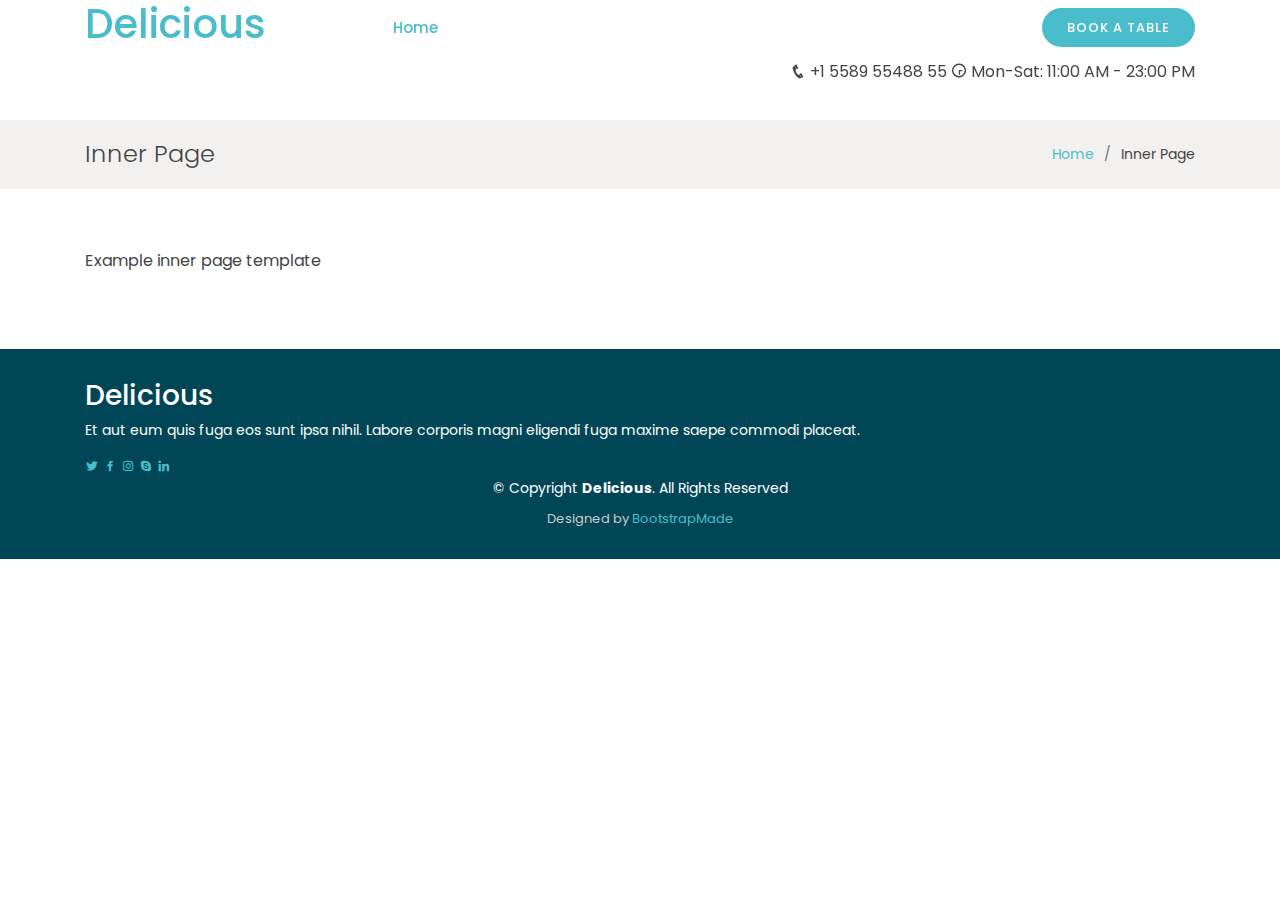
<file: desa/Horuo/inner-page.html>
<!DOCTYPE html>
<html lang="en">

<head>
  <meta charset="utf-8">
  <meta content="width=device-width, initial-scale=1.0" name="viewport">

  <title>Inner Page - Delicious Bootstrap Template</title>
  <meta content="" name="descriptison">
  <meta content="" name="keywords">

  <!-- Favicons -->
  <link href="assets/img/favicon.png" rel="icon">
  <link href="assets/img/apple-touch-icon.png" rel="apple-touch-icon">

  <!-- Google Fonts -->
  <link href="https://fonts.googleapis.com/css?family=Poppins:300,300i,400,400i,600,600i,700,700i|Satisfy|Comic+Neue:300,300i,400,400i,700,700i" rel="stylesheet">

  <!-- Vendor CSS Files -->
  <link href="assets/vendor/bootstrap/css/bootstrap.min.css" rel="stylesheet">
  <link href="assets/vendor/icofont/icofont.min.css" rel="stylesheet">
  <link href="assets/vendor/boxicons/css/boxicons.min.css" rel="stylesheet">
  <link href="assets/vendor/animate.css/animate.min.css" rel="stylesheet">
  <link href="assets/vendor/venobox/venobox.css" rel="stylesheet">
  <link href="assets/vendor/owl.carousel/assets/owl.carousel.min.css" rel="stylesheet">

  <!-- Template Main CSS File -->
  <link href="assets/css/style.css" rel="stylesheet">

  <!-- =======================================================
  * Template Name: Delicious - v2.1.0
  * Template URL: https://bootstrapmade.com/delicious-free-restaurant-bootstrap-theme/
  * Author: BootstrapMade.com
  * License: https://bootstrapmade.com/license/
  ======================================================== -->
</head>

<body>

  <!-- ======= Top Bar ======= -->
  <section id="topbar" class="d-none d-lg-flex align-items-center fixed-top ">
    <div class="container text-right">
      <i class="icofont-phone"></i> +1 5589 55488 55
      <i class="icofont-clock-time icofont-rotate-180"></i> Mon-Sat: 11:00 AM - 23:00 PM
    </div>
  </section>

  <!-- ======= Header ======= -->
  <header id="header" class="fixed-top d-flex align-items-center ">
    <div class="container d-flex align-items-center">

      <div class="logo mr-auto">
        <h1 class="text-light"><a href="index.html"><span>Delicious</span></a></h1>
        <!-- Uncomment below if you prefer to use an image logo -->
        <!-- <a href="index.html"><img src="assets/img/logo.png" alt="" class="img-fluid"></a>-->
      </div>

      <nav class="nav-menu d-none d-lg-block">
        <ul>
          <li class="active"><a href="index.html">Home</a></li>
          <li><a href="#about">About</a></li>
          <li><a href="#menu">Menu</a></li>
          <li><a href="#specials">Specials</a></li>
          <li><a href="#events">Events</a></li>
          <li><a href="#chefs">Chefs</a></li>
          <li><a href="#gallery">Gallery</a></li>
          <li><a href="#contact">Contact</a></li>

          <li class="book-a-table text-center"><a href="#book-a-table">Book a table</a></li>
        </ul>
      </nav><!-- .nav-menu -->

    </div>
  </header><!-- End Header -->

  <main id="main">

    <!-- ======= Breadcrumbs Section ======= -->
    <section class="breadcrumbs">
      <div class="container">

        <div class="d-flex justify-content-between align-items-center">
          <h2>Inner Page</h2>
          <ol>
            <li><a href="index.html">Home</a></li>
            <li>Inner Page</li>
          </ol>
        </div>

      </div>
    </section><!-- End Breadcrumbs Section -->

    <section class="inner-page">
      <div class="container">
        <p>
          Example inner page template
        </p>
      </div>
    </section>

  </main><!-- End #main -->

  <!-- ======= Footer ======= -->
  <footer id="footer">
    <div class="container">
      <h3>Delicious</h3>
      <p>Et aut eum quis fuga eos sunt ipsa nihil. Labore corporis magni eligendi fuga maxime saepe commodi placeat.</p>
      <div class="social-links">
        <a href="#" class="twitter"><i class="bx bxl-twitter"></i></a>
        <a href="#" class="facebook"><i class="bx bxl-facebook"></i></a>
        <a href="#" class="instagram"><i class="bx bxl-instagram"></i></a>
        <a href="#" class="google-plus"><i class="bx bxl-skype"></i></a>
        <a href="#" class="linkedin"><i class="bx bxl-linkedin"></i></a>
      </div>
      <div class="copyright">
        &copy; Copyright <strong><span>Delicious</span></strong>. All Rights Reserved
      </div>
      <div class="credits">
        <!-- All the links in the footer should remain intact. -->
        <!-- You can delete the links only if you purchased the pro version. -->
        <!-- Licensing information: https://bootstrapmade.com/license/ -->
        <!-- Purchase the pro version with working PHP/AJAX contact form: https://bootstrapmade.com/delicious-free-restaurant-bootstrap-theme/ -->
        Designed by <a href="https://bootstrapmade.com/">BootstrapMade</a>
      </div>
    </div>
  </footer><!-- End Footer -->

  <a href="#" class="back-to-top"><i class="icofont-simple-up"></i></a>

  <!-- Vendor JS Files -->
  <script src="assets/vendor/jquery/jquery.min.js"></script>
  <script src="assets/vendor/bootstrap/js/bootstrap.bundle.min.js"></script>
  <script src="assets/vendor/jquery.easing/jquery.easing.min.js"></script>
  <script src="assets/vendor/php-email-form/validate.js"></script>
  <script src="assets/vendor/jquery-sticky/jquery.sticky.js"></script>
  <script src="assets/vendor/isotope-layout/isotope.pkgd.min.js"></script>
  <script src="assets/vendor/venobox/venobox.min.js"></script>
  <script src="assets/vendor/owl.carousel/owl.carousel.min.js"></script>

  <!-- Template Main JS File -->
  <script src="assets/js/main.js"></script>

</body>

</html>
</file>
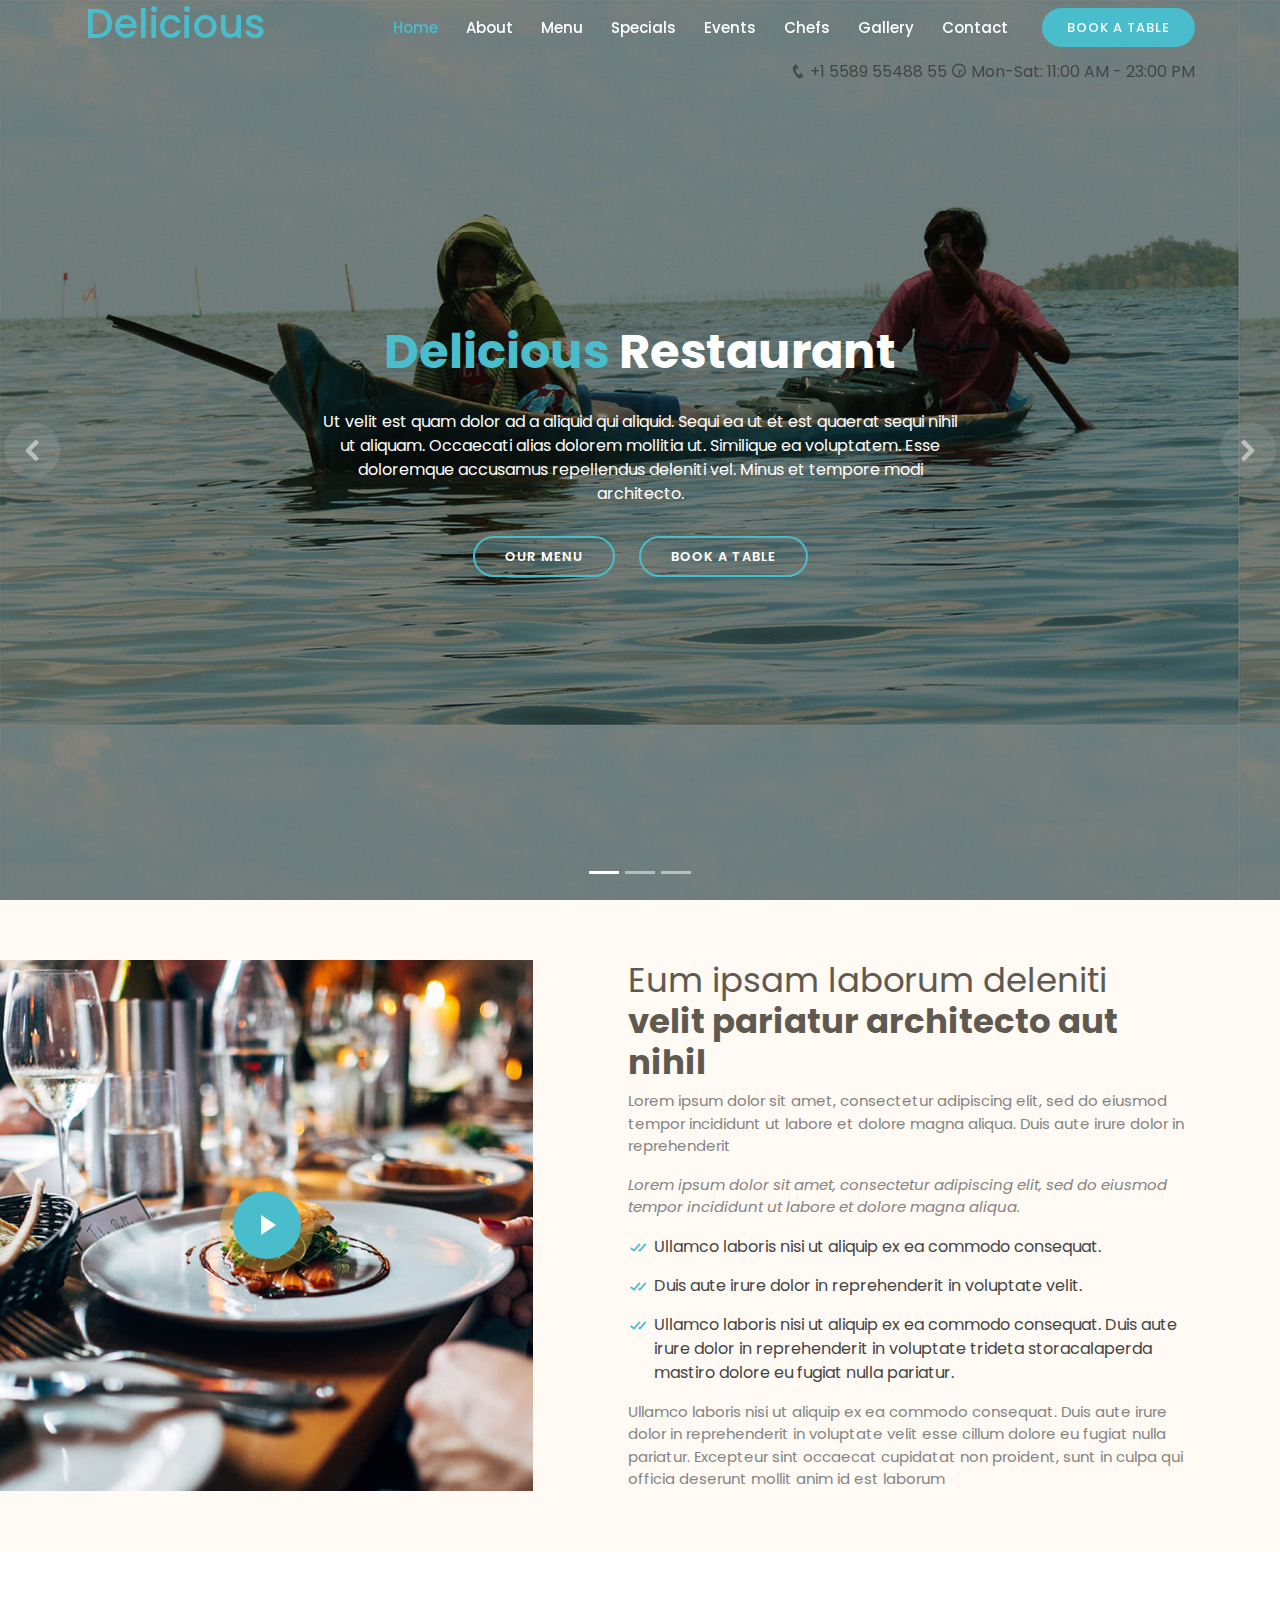
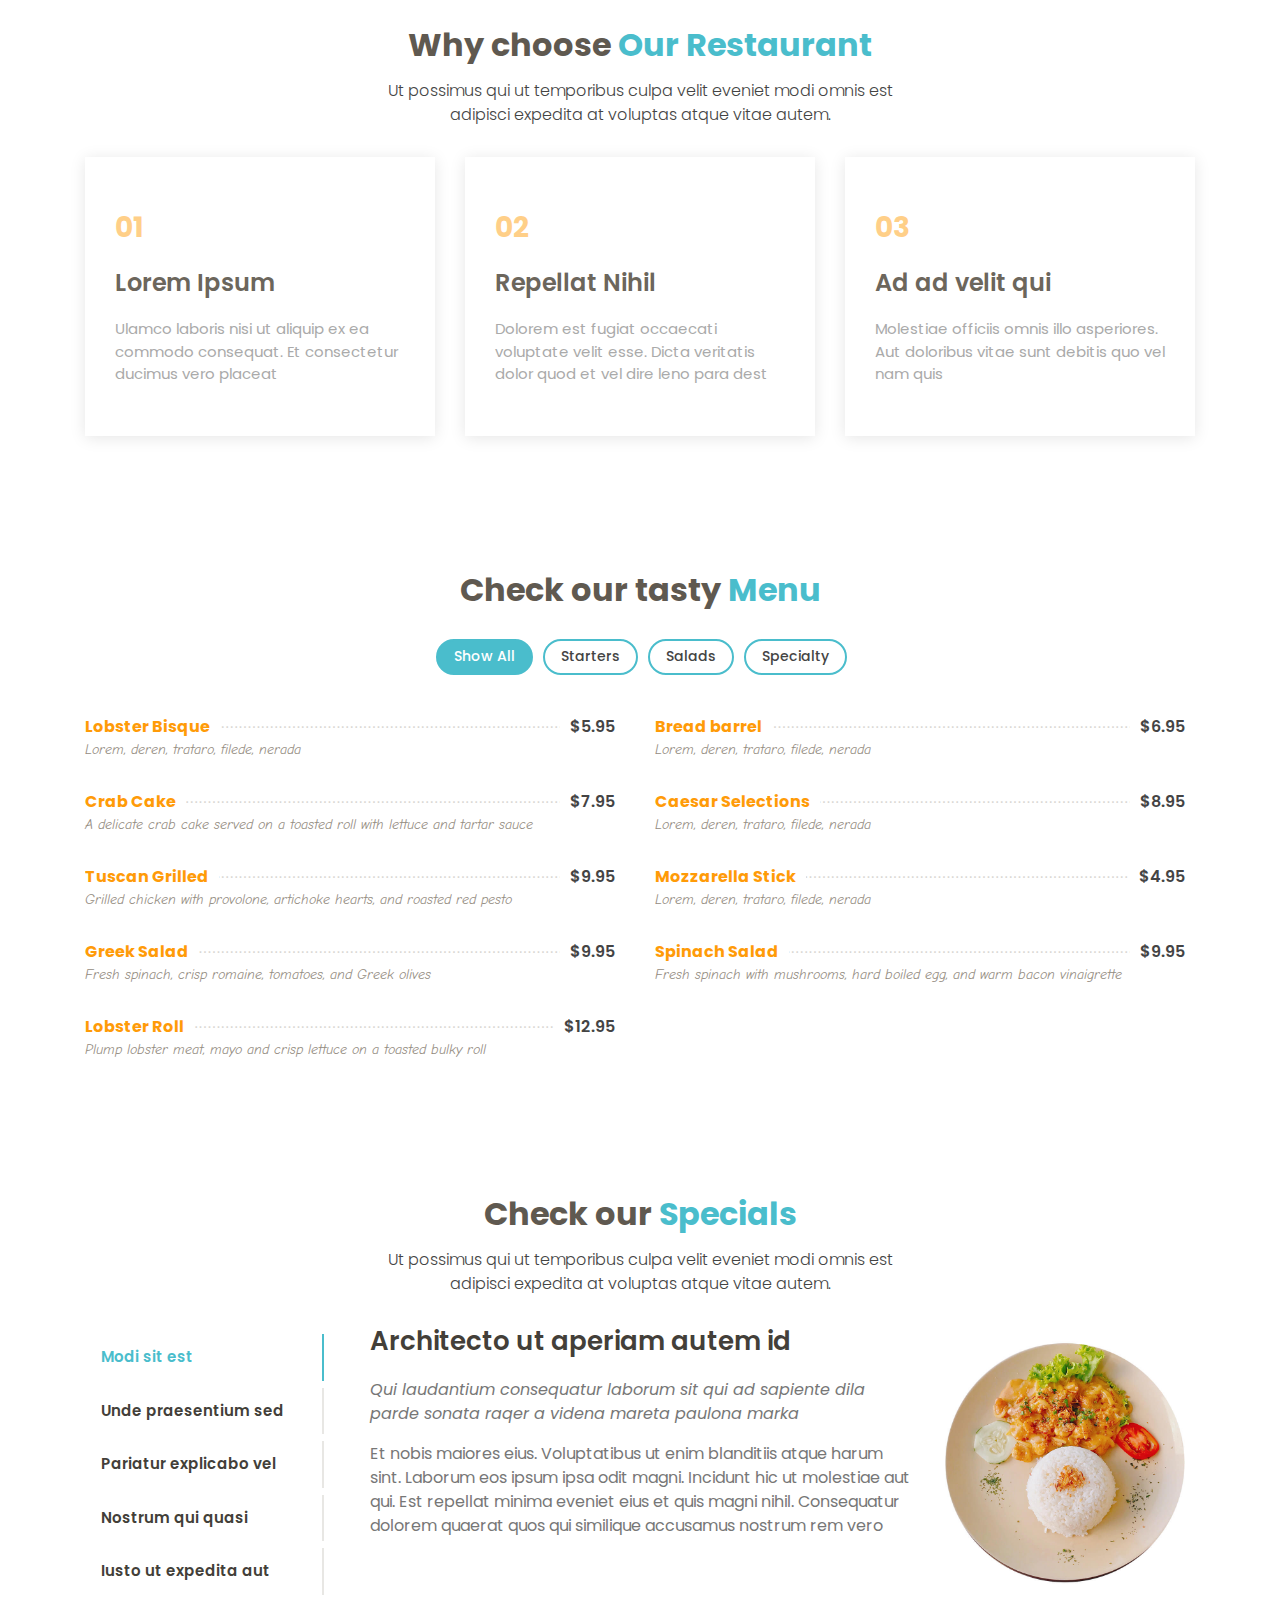
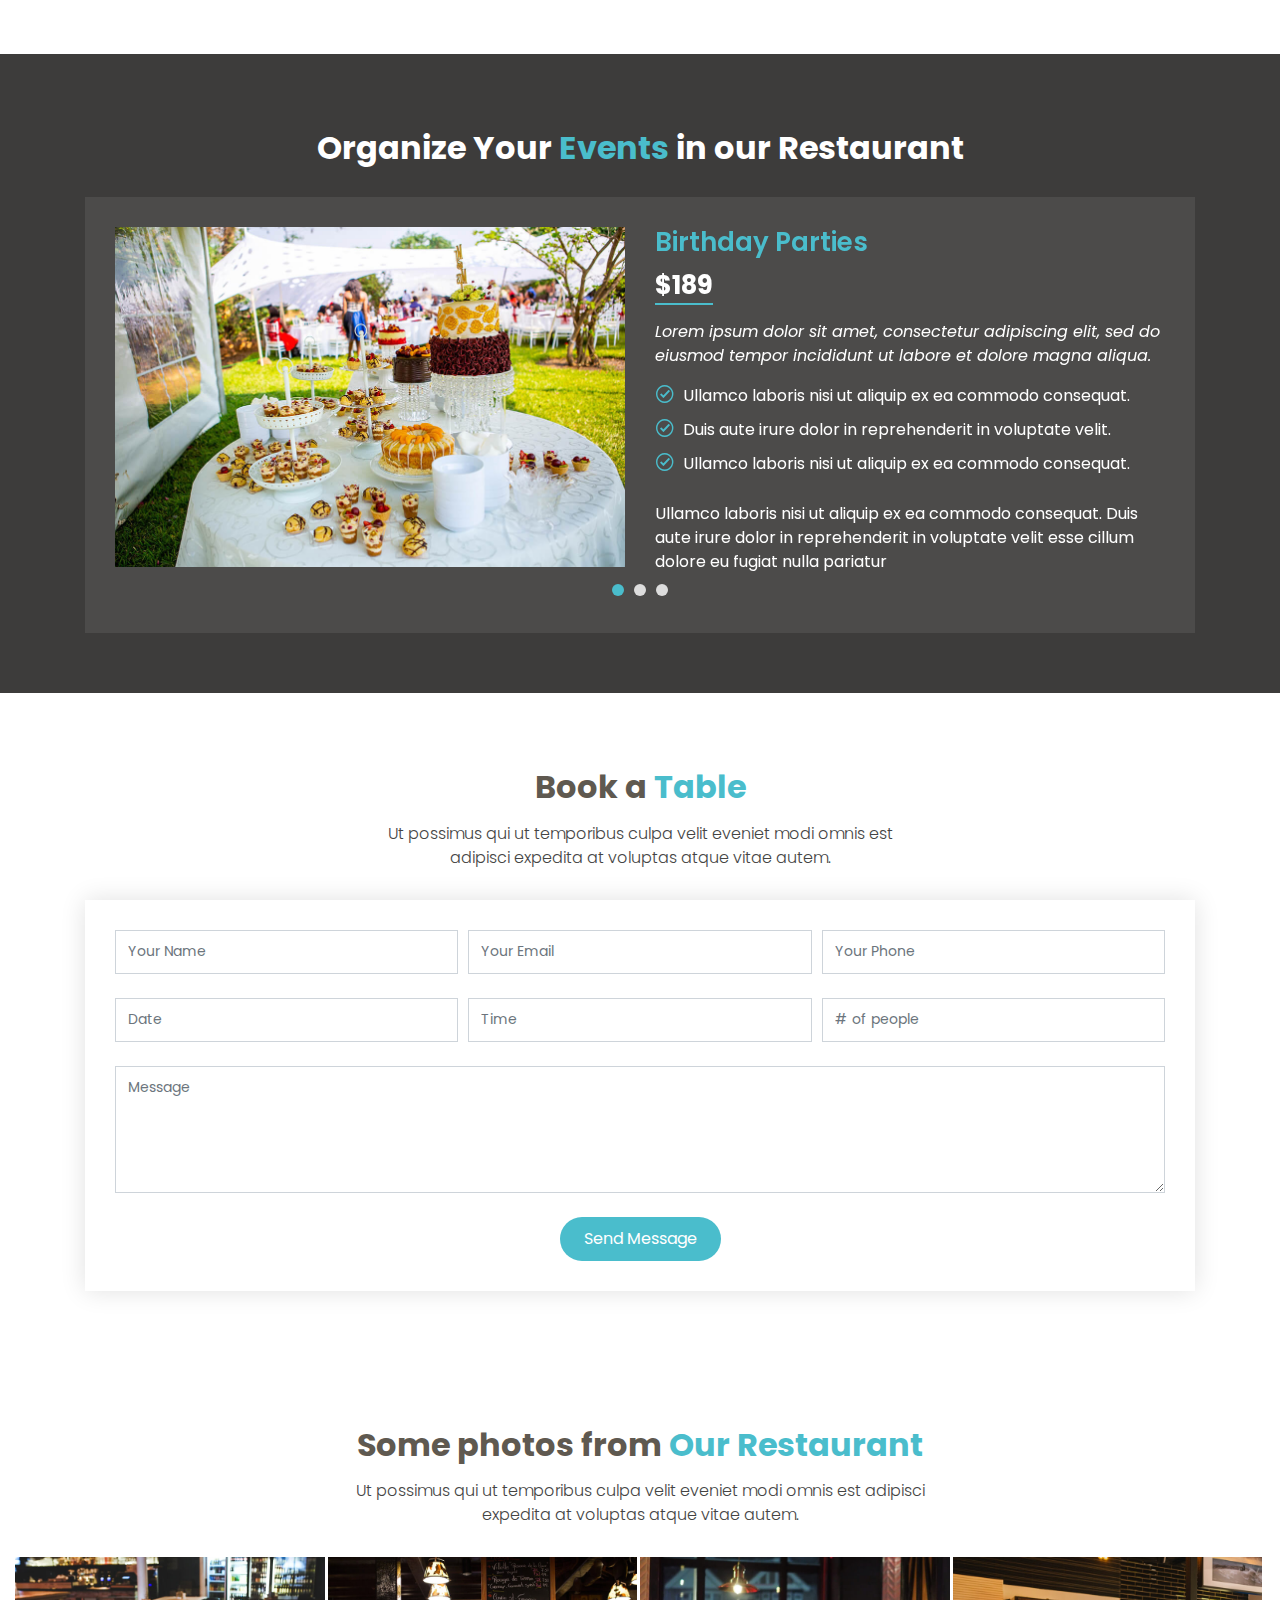
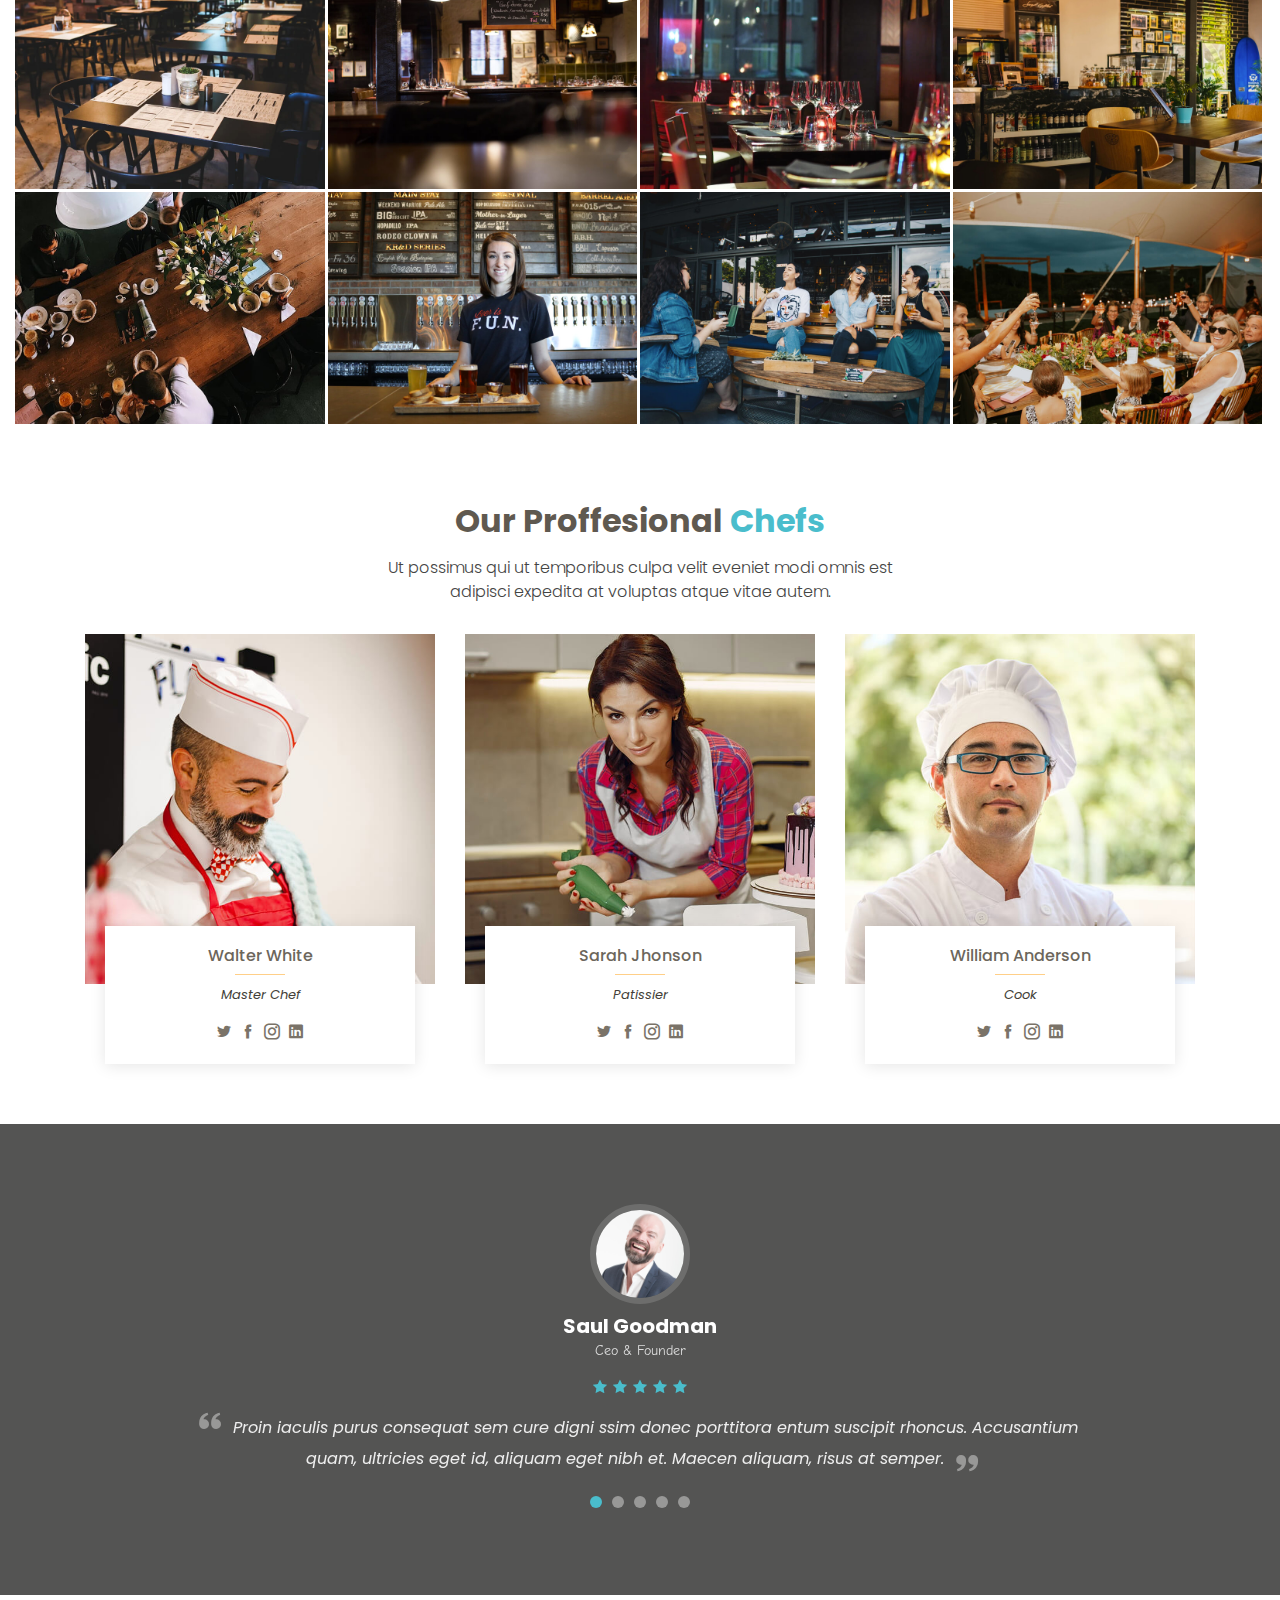
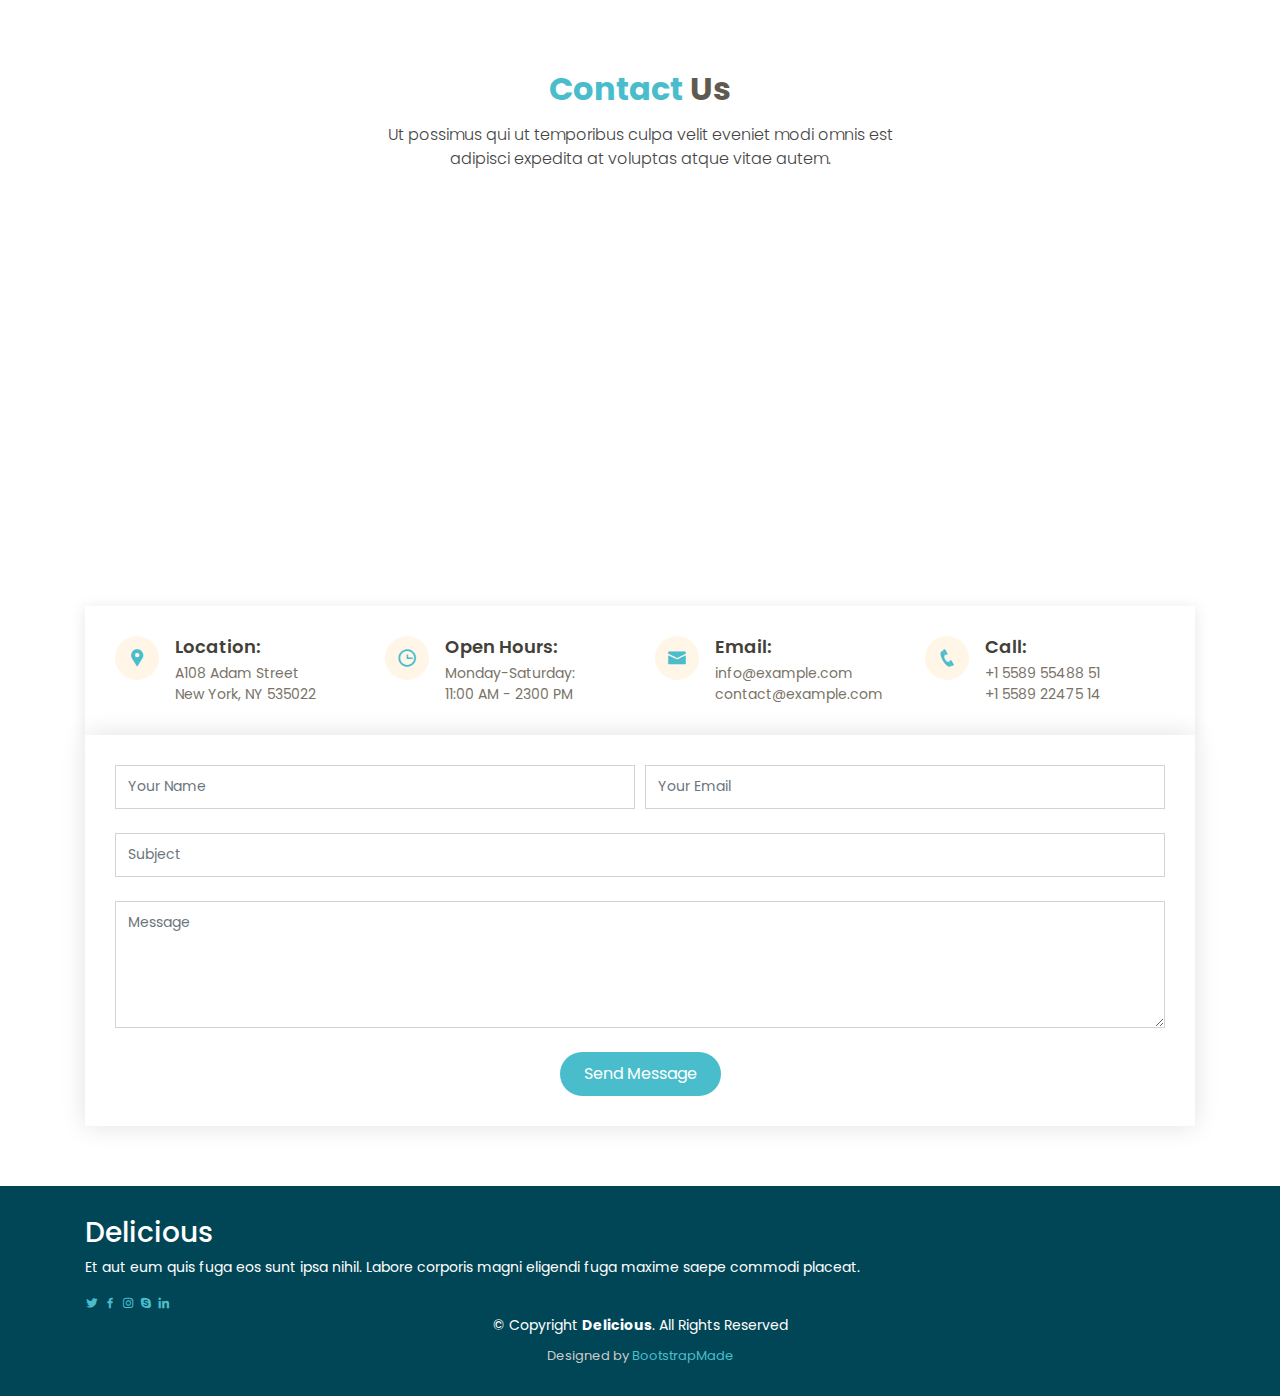
<file: desa/Horuo/ori index.html>
<!DOCTYPE html>
<html lang="en">

<head>
  <meta charset="utf-8">
  <meta content="width=device-width, initial-scale=1.0" name="viewport">

  <title>Delicious Bootstrap Template - Index</title>
  <meta content="" name="descriptison">
  <meta content="" name="keywords">

  <!-- Favicons -->
  <link href="assets/img/favicon.png" rel="icon">
  <link href="assets/img/apple-touch-icon.png" rel="apple-touch-icon">

  <!-- Google Fonts -->
  <link href="https://fonts.googleapis.com/css?family=Poppins:300,300i,400,400i,600,600i,700,700i|Satisfy|Comic+Neue:300,300i,400,400i,700,700i" rel="stylesheet">

  <!-- Vendor CSS Files -->
  <link href="assets/vendor/bootstrap/css/bootstrap.min.css" rel="stylesheet">
  <link href="assets/vendor/icofont/icofont.min.css" rel="stylesheet">
  <link href="assets/vendor/boxicons/css/boxicons.min.css" rel="stylesheet">
  <link href="assets/vendor/animate.css/animate.min.css" rel="stylesheet">
  <link href="assets/vendor/venobox/venobox.css" rel="stylesheet">
  <link href="assets/vendor/owl.carousel/assets/owl.carousel.min.css" rel="stylesheet">

  <!-- Template Main CSS File -->
  <link href="assets/css/style.css" rel="stylesheet">

  <!-- =======================================================
  * Template Name: Delicious - v2.1.0
  * Template URL: https://bootstrapmade.com/delicious-free-restaurant-bootstrap-theme/
  * Author: BootstrapMade.com
  * License: https://bootstrapmade.com/license/
  ======================================================== -->
</head>

<body>

  <!-- ======= Top Bar ======= -->
  <section id="topbar" class="d-none d-lg-flex align-items-center fixed-top topbar-transparent">
    <div class="container text-right">
      <i class="icofont-phone"></i> +1 5589 55488 55
      <i class="icofont-clock-time icofont-rotate-180"></i> Mon-Sat: 11:00 AM - 23:00 PM
    </div>
  </section>

  <!-- ======= Header ======= -->
  <header id="header" class="fixed-top d-flex align-items-center header-transparent">
    <div class="container d-flex align-items-center">

      <div class="logo mr-auto">
        <h1 class="text-light"><a href="index.html"><span>Delicious</span></a></h1>
        <!-- Uncomment below if you prefer to use an image logo -->
        <!-- <a href="index.html"><img src="assets/img/logo.png" alt="" class="img-fluid"></a>-->
      </div>

      <nav class="nav-menu d-none d-lg-block">
        <ul>
          <li class="active"><a href="index.html">Home</a></li>
          <li><a href="#about">About</a></li>
          <li><a href="#menu">Menu</a></li>
          <li><a href="#specials">Specials</a></li>
          <li><a href="#events">Events</a></li>
          <li><a href="#chefs">Chefs</a></li>
          <li><a href="#gallery">Gallery</a></li>
          <li><a href="#contact">Contact</a></li>

          <li class="book-a-table text-center"><a href="#book-a-table">Book a table</a></li>
        </ul>
      </nav><!-- .nav-menu -->

    </div>
  </header><!-- End Header -->

  <!-- ======= Hero Section ======= -->
  <section id="hero">
    <div class="hero-container">
      <div id="heroCarousel" class="carousel slide carousel-fade" data-ride="carousel">

        <ol class="carousel-indicators" id="hero-carousel-indicators"></ol>

        <div class="carousel-inner" role="listbox">

          <!-- Slide 1 -->
          <div class="carousel-item active" style="background: url(assets/img/slide/slide-1.jpg);">
            <div class="carousel-container">
              <div class="carousel-content">
                <h2 class="animate__animated animate__fadeInDown"><span>Delicious</span> Restaurant</h2>
                <p class="animate__animated animate__fadeInUp">Ut velit est quam dolor ad a aliquid qui aliquid. Sequi ea ut et est quaerat sequi nihil ut aliquam. Occaecati alias dolorem mollitia ut. Similique ea voluptatem. Esse doloremque accusamus repellendus deleniti vel. Minus et tempore modi architecto.</p>
                <div>
                  <a href="#menu" class="btn-menu animate__animated animate__fadeInUp scrollto">Our Menu</a>
                  <a href="#book-a-table" class="btn-book animate__animated animate__fadeInUp scrollto">Book a Table</a>
                </div>
              </div>
            </div>
          </div>

          <!-- Slide 2 -->
          <div class="carousel-item" style="background: url(assets/img/slide/slide-2.jpg);">
            <div class="carousel-container">
              <div class="carousel-content">
                <h2 class="animate__animated animate__fadeInDown">Lorem Ipsum Dolor</h2>
                <p class="animate__animated animate__fadeInUp">Ut velit est quam dolor ad a aliquid qui aliquid. Sequi ea ut et est quaerat sequi nihil ut aliquam. Occaecati alias dolorem mollitia ut. Similique ea voluptatem. Esse doloremque accusamus repellendus deleniti vel. Minus et tempore modi architecto.</p>
                <div>
                  <a href="#menu" class="btn-menu animate__animated animate__fadeInUp scrollto">Our Menu</a>
                  <a href="#book-a-table" class="btn-book animate__animated animate__fadeInUp scrollto">Book a Table</a>
                </div>
              </div>
            </div>
          </div>

          <!-- Slide 3 -->
          <div class="carousel-item" style="background: url(assets/img/slide/slide-3.jpg);">
            <div class="carousel-background"><img src="assets/img/slide/slide-3.jpg" alt=""></div>
            <div class="carousel-container">
              <div class="carousel-content">
                <h2 class="animate__animated animate__fadeInDown">Sequi ea ut et est quaerat</h2>
                <p class="animate__animated animate__fadeInUp">Ut velit est quam dolor ad a aliquid qui aliquid. Sequi ea ut et est quaerat sequi nihil ut aliquam. Occaecati alias dolorem mollitia ut. Similique ea voluptatem. Esse doloremque accusamus repellendus deleniti vel. Minus et tempore modi architecto.</p>
                <div>
                  <a href="#menu" class="btn-menu animate__animated animate__fadeInUp scrollto">Our Menu</a>
                  <a href="#book-a-table" class="btn-book animate__animated animate__fadeInUp scrollto">Book a Table</a>
                </div>
              </div>
            </div>
          </div>

        </div>

        <a class="carousel-control-prev" href="#heroCarousel" role="button" data-slide="prev">
          <span class="carousel-control-prev-icon icofont-simple-left" aria-hidden="true"></span>
          <span class="sr-only">Previous</span>
        </a>

        <a class="carousel-control-next" href="#heroCarousel" role="button" data-slide="next">
          <span class="carousel-control-next-icon icofont-simple-right" aria-hidden="true"></span>
          <span class="sr-only">Next</span>
        </a>

      </div>
    </div>
  </section><!-- End Hero -->

  <main id="main">

    <!-- ======= About Section ======= -->
    <section id="about" class="about">
      <div class="container-fluid">

        <div class="row">

          <div class="col-lg-5 align-items-stretch video-box" style='background-image: url("assets/img/about.jpg");'>
            <a href="https://www.youtube.com/watch?v=jDDaplaOz7Q" class="venobox play-btn mb-4" data-vbtype="video" data-autoplay="true"></a>
          </div>

          <div class="col-lg-7 d-flex flex-column justify-content-center align-items-stretch">

            <div class="content">
              <h3>Eum ipsam laborum deleniti <strong>velit pariatur architecto aut nihil</strong></h3>
              <p>
                Lorem ipsum dolor sit amet, consectetur adipiscing elit, sed do eiusmod tempor incididunt ut labore et dolore magna aliqua. Duis aute irure dolor in reprehenderit
              </p>
              <p class="font-italic">
                Lorem ipsum dolor sit amet, consectetur adipiscing elit, sed do eiusmod tempor incididunt ut labore et dolore
                magna aliqua.
              </p>
              <ul>
                <li><i class="bx bx-check-double"></i> Ullamco laboris nisi ut aliquip ex ea commodo consequat.</li>
                <li><i class="bx bx-check-double"></i> Duis aute irure dolor in reprehenderit in voluptate velit.</li>
                <li><i class="bx bx-check-double"></i> Ullamco laboris nisi ut aliquip ex ea commodo consequat. Duis aute irure dolor in reprehenderit in voluptate trideta storacalaperda mastiro dolore eu fugiat nulla pariatur.</li>
              </ul>
              <p>
                Ullamco laboris nisi ut aliquip ex ea commodo consequat. Duis aute irure dolor in reprehenderit in voluptate
                velit esse cillum dolore eu fugiat nulla pariatur. Excepteur sint occaecat cupidatat non proident, sunt in
                culpa qui officia deserunt mollit anim id est laborum
              </p>
            </div>

          </div>

        </div>

      </div>
    </section><!-- End About Section -->

    <!-- ======= Whu Us Section ======= -->
    <section id="why-us" class="why-us">
      <div class="container">

        <div class="section-title">
          <h2>Why choose <span>Our Restaurant</span></h2>
          <p>Ut possimus qui ut temporibus culpa velit eveniet modi omnis est adipisci expedita at voluptas atque vitae autem.</p>
        </div>

        <div class="row">

          <div class="col-lg-4">
            <div class="box">
              <span>01</span>
              <h4>Lorem Ipsum</h4>
              <p>Ulamco laboris nisi ut aliquip ex ea commodo consequat. Et consectetur ducimus vero placeat</p>
            </div>
          </div>

          <div class="col-lg-4 mt-4 mt-lg-0">
            <div class="box">
              <span>02</span>
              <h4>Repellat Nihil</h4>
              <p>Dolorem est fugiat occaecati voluptate velit esse. Dicta veritatis dolor quod et vel dire leno para dest</p>
            </div>
          </div>

          <div class="col-lg-4 mt-4 mt-lg-0">
            <div class="box">
              <span>03</span>
              <h4> Ad ad velit qui</h4>
              <p>Molestiae officiis omnis illo asperiores. Aut doloribus vitae sunt debitis quo vel nam quis</p>
            </div>
          </div>

        </div>

      </div>
    </section><!-- End Whu Us Section -->

    <!-- ======= Menu Section ======= -->
    <section id="menu" class="menu">
      <div class="container">

        <div class="section-title">
          <h2>Check our tasty <span>Menu</span></h2>
        </div>

        <div class="row">
          <div class="col-lg-12 d-flex justify-content-center">
            <ul id="menu-flters">
              <li data-filter="*" class="filter-active">Show All</li>
              <li data-filter=".filter-starters">Starters</li>
              <li data-filter=".filter-salads">Salads</li>
              <li data-filter=".filter-specialty">Specialty</li>
            </ul>
          </div>
        </div>

        <div class="row menu-container">

          <div class="col-lg-6 menu-item filter-starters">
            <div class="menu-content">
              <a href="#">Lobster Bisque</a><span>$5.95</span>
            </div>
            <div class="menu-ingredients">
              Lorem, deren, trataro, filede, nerada
            </div>
          </div>

          <div class="col-lg-6 menu-item filter-specialty">
            <div class="menu-content">
              <a href="#">Bread barrel</a><span>$6.95</span>
            </div>
            <div class="menu-ingredients">
              Lorem, deren, trataro, filede, nerada
            </div>
          </div>

          <div class="col-lg-6 menu-item filter-starters">
            <div class="menu-content">
              <a href="#">Crab Cake</a><span>$7.95</span>
            </div>
            <div class="menu-ingredients">
              A delicate crab cake served on a toasted roll with lettuce and tartar sauce
            </div>
          </div>

          <div class="col-lg-6 menu-item filter-salads">
            <div class="menu-content">
              <a href="#">Caesar Selections</a><span>$8.95</span>
            </div>
            <div class="menu-ingredients">
              Lorem, deren, trataro, filede, nerada
            </div>
          </div>

          <div class="col-lg-6 menu-item filter-specialty">
            <div class="menu-content">
              <a href="#">Tuscan Grilled</a><span>$9.95</span>
            </div>
            <div class="menu-ingredients">
              Grilled chicken with provolone, artichoke hearts, and roasted red pesto
            </div>
          </div>

          <div class="col-lg-6 menu-item filter-starters">
            <div class="menu-content">
              <a href="#">Mozzarella Stick</a><span>$4.95</span>
            </div>
            <div class="menu-ingredients">
              Lorem, deren, trataro, filede, nerada
            </div>
          </div>

          <div class="col-lg-6 menu-item filter-salads">
            <div class="menu-content">
              <a href="#">Greek Salad</a><span>$9.95</span>
            </div>
            <div class="menu-ingredients">
              Fresh spinach, crisp romaine, tomatoes, and Greek olives
            </div>
          </div>

          <div class="col-lg-6 menu-item filter-salads">
            <div class="menu-content">
              <a href="#">Spinach Salad</a><span>$9.95</span>
            </div>
            <div class="menu-ingredients">
              Fresh spinach with mushrooms, hard boiled egg, and warm bacon vinaigrette
            </div>
          </div>

          <div class="col-lg-6 menu-item filter-specialty">
            <div class="menu-content">
              <a href="#">Lobster Roll</a><span>$12.95</span>
            </div>
            <div class="menu-ingredients">
              Plump lobster meat, mayo and crisp lettuce on a toasted bulky roll
            </div>
          </div>

        </div>

      </div>
    </section><!-- End Menu Section -->

    <!-- ======= Specials Section ======= -->
    <section id="specials" class="specials">
      <div class="container">

        <div class="section-title">
          <h2>Check our <span>Specials</span></h2>
          <p>Ut possimus qui ut temporibus culpa velit eveniet modi omnis est adipisci expedita at voluptas atque vitae autem.</p>
        </div>

        <div class="row">
          <div class="col-lg-3">
            <ul class="nav nav-tabs flex-column">
              <li class="nav-item">
                <a class="nav-link active show" data-toggle="tab" href="#tab-1">Modi sit est</a>
              </li>
              <li class="nav-item">
                <a class="nav-link" data-toggle="tab" href="#tab-2">Unde praesentium sed</a>
              </li>
              <li class="nav-item">
                <a class="nav-link" data-toggle="tab" href="#tab-3">Pariatur explicabo vel</a>
              </li>
              <li class="nav-item">
                <a class="nav-link" data-toggle="tab" href="#tab-4">Nostrum qui quasi</a>
              </li>
              <li class="nav-item">
                <a class="nav-link" data-toggle="tab" href="#tab-5">Iusto ut expedita aut</a>
              </li>
            </ul>
          </div>
          <div class="col-lg-9 mt-4 mt-lg-0">
            <div class="tab-content">
              <div class="tab-pane active show" id="tab-1">
                <div class="row">
                  <div class="col-lg-8 details order-2 order-lg-1">
                    <h3>Architecto ut aperiam autem id</h3>
                    <p class="font-italic">Qui laudantium consequatur laborum sit qui ad sapiente dila parde sonata raqer a videna mareta paulona marka</p>
                    <p>Et nobis maiores eius. Voluptatibus ut enim blanditiis atque harum sint. Laborum eos ipsum ipsa odit magni. Incidunt hic ut molestiae aut qui. Est repellat minima eveniet eius et quis magni nihil. Consequatur dolorem quaerat quos qui similique accusamus nostrum rem vero</p>
                  </div>
                  <div class="col-lg-4 text-center order-1 order-lg-2">
                    <img src="assets/img/specials-1.jpg" alt="" class="img-fluid">
                  </div>
                </div>
              </div>
              <div class="tab-pane" id="tab-2">
                <div class="row">
                  <div class="col-lg-8 details order-2 order-lg-1">
                    <h3>Et blanditiis nemo veritatis excepturi</h3>
                    <p class="font-italic">Qui laudantium consequatur laborum sit qui ad sapiente dila parde sonata raqer a videna mareta paulona marka</p>
                    <p>Ea ipsum voluptatem consequatur quis est. Illum error ullam omnis quia et reiciendis sunt sunt est. Non aliquid repellendus itaque accusamus eius et velit ipsa voluptates. Optio nesciunt eaque beatae accusamus lerode pakto madirna desera vafle de nideran pal</p>
                  </div>
                  <div class="col-lg-4 text-center order-1 order-lg-2">
                    <img src="assets/img/specials-2.jpg" alt="" class="img-fluid">
                  </div>
                </div>
              </div>
              <div class="tab-pane" id="tab-3">
                <div class="row">
                  <div class="col-lg-8 details order-2 order-lg-1">
                    <h3>Impedit facilis occaecati odio neque aperiam sit</h3>
                    <p class="font-italic">Eos voluptatibus quo. Odio similique illum id quidem non enim fuga. Qui natus non sunt dicta dolor et. In asperiores velit quaerat perferendis aut</p>
                    <p>Iure officiis odit rerum. Harum sequi eum illum corrupti culpa veritatis quisquam. Neque necessitatibus illo rerum eum ut. Commodi ipsam minima molestiae sed laboriosam a iste odio. Earum odit nesciunt fugiat sit ullam. Soluta et harum voluptatem optio quae</p>
                  </div>
                  <div class="col-lg-4 text-center order-1 order-lg-2">
                    <img src="assets/img/specials-3.jpg" alt="" class="img-fluid">
                  </div>
                </div>
              </div>
              <div class="tab-pane" id="tab-4">
                <div class="row">
                  <div class="col-lg-8 details order-2 order-lg-1">
                    <h3>Fuga dolores inventore laboriosam ut est accusamus laboriosam dolore</h3>
                    <p class="font-italic">Totam aperiam accusamus. Repellat consequuntur iure voluptas iure porro quis delectus</p>
                    <p>Eaque consequuntur consequuntur libero expedita in voluptas. Nostrum ipsam necessitatibus aliquam fugiat debitis quis velit. Eum ex maxime error in consequatur corporis atque. Eligendi asperiores sed qui veritatis aperiam quia a laborum inventore</p>
                  </div>
                  <div class="col-lg-4 text-center order-1 order-lg-2">
                    <img src="assets/img/specials-4.jpg" alt="" class="img-fluid">
                  </div>
                </div>
              </div>
              <div class="tab-pane" id="tab-5">
                <div class="row">
                  <div class="col-lg-8 details order-2 order-lg-1">
                    <h3>Est eveniet ipsam sindera pad rone matrelat sando reda</h3>
                    <p class="font-italic">Omnis blanditiis saepe eos autem qui sunt debitis porro quia.</p>
                    <p>Exercitationem nostrum omnis. Ut reiciendis repudiandae minus. Omnis recusandae ut non quam ut quod eius qui. Ipsum quia odit vero atque qui quibusdam amet. Occaecati sed est sint aut vitae molestiae voluptate vel</p>
                  </div>
                  <div class="col-lg-4 text-center order-1 order-lg-2">
                    <img src="assets/img/specials-5.jpg" alt="" class="img-fluid">
                  </div>
                </div>
              </div>
            </div>
          </div>
        </div>

      </div>
    </section><!-- End Specials Section -->

    <!-- ======= Events Section ======= -->
    <section id="events" class="events">
      <div class="container">

        <div class="section-title">
          <h2>Organize Your <span>Events</span> in our Restaurant</h2>
        </div>

        <div class="owl-carousel events-carousel">

          <div class="row event-item">
            <div class="col-lg-6">
              <img src="assets/img/event-birthday.jpg" class="img-fluid" alt="">
            </div>
            <div class="col-lg-6 pt-4 pt-lg-0 content">
              <h3>Birthday Parties</h3>
              <div class="price">
                <p><span>$189</span></p>
              </div>
              <p class="font-italic">
                Lorem ipsum dolor sit amet, consectetur adipiscing elit, sed do eiusmod tempor incididunt ut labore et dolore
                magna aliqua.
              </p>
              <ul>
                <li><i class="icofont-check-circled"></i> Ullamco laboris nisi ut aliquip ex ea commodo consequat.</li>
                <li><i class="icofont-check-circled"></i> Duis aute irure dolor in reprehenderit in voluptate velit.</li>
                <li><i class="icofont-check-circled"></i> Ullamco laboris nisi ut aliquip ex ea commodo consequat.</li>
              </ul>
              <p>
                Ullamco laboris nisi ut aliquip ex ea commodo consequat. Duis aute irure dolor in reprehenderit in voluptate
                velit esse cillum dolore eu fugiat nulla pariatur
              </p>
            </div>
          </div>

          <div class="row event-item">
            <div class="col-lg-6">
              <img src="assets/img/event-private.jpg" class="img-fluid" alt="">
            </div>
            <div class="col-lg-6 pt-4 pt-lg-0 content">
              <h3>Private Parties</h3>
              <div class="price">
                <p><span>$290</span></p>
              </div>
              <p class="font-italic">
                Lorem ipsum dolor sit amet, consectetur adipiscing elit, sed do eiusmod tempor incididunt ut labore et dolore
                magna aliqua.
              </p>
              <ul>
                <li><i class="icofont-check-circled"></i> Ullamco laboris nisi ut aliquip ex ea commodo consequat.</li>
                <li><i class="icofont-check-circled"></i> Duis aute irure dolor in reprehenderit in voluptate velit.</li>
                <li><i class="icofont-check-circled"></i> Ullamco laboris nisi ut aliquip ex ea commodo consequat.</li>
              </ul>
              <p>
                Ullamco laboris nisi ut aliquip ex ea commodo consequat. Duis aute irure dolor in reprehenderit in voluptate
                velit esse cillum dolore eu fugiat nulla pariatur
              </p>
            </div>
          </div>

          <div class="row event-item">
            <div class="col-lg-6">
              <img src="assets/img/event-custom.jpg" class="img-fluid" alt="">
            </div>
            <div class="col-lg-6 pt-4 pt-lg-0 content">
              <h3>Custom Parties</h3>
              <div class="price">
                <p><span>$99</span></p>
              </div>
              <p class="font-italic">
                Lorem ipsum dolor sit amet, consectetur adipiscing elit, sed do eiusmod tempor incididunt ut labore et dolore
                magna aliqua.
              </p>
              <ul>
                <li><i class="icofont-check-circled"></i> Ullamco laboris nisi ut aliquip ex ea commodo consequat.</li>
                <li><i class="icofont-check-circled"></i> Duis aute irure dolor in reprehenderit in voluptate velit.</li>
                <li><i class="icofont-check-circled"></i> Ullamco laboris nisi ut aliquip ex ea commodo consequat.</li>
              </ul>
              <p>
                Ullamco laboris nisi ut aliquip ex ea commodo consequat. Duis aute irure dolor in reprehenderit in voluptate
                velit esse cillum dolore eu fugiat nulla pariatur
              </p>
            </div>
          </div>

        </div>

      </div>
    </section><!-- End Events Section -->

    <!-- ======= Book A Table Section ======= -->
    <section id="book-a-table" class="book-a-table">
      <div class="container">

        <div class="section-title">
          <h2>Book a <span>Table</span></h2>
          <p>Ut possimus qui ut temporibus culpa velit eveniet modi omnis est adipisci expedita at voluptas atque vitae autem.</p>
        </div>

        <form action="forms/book-a-table.php" method="post" role="form" class="php-email-form">
          <div class="form-row">
            <div class="col-lg-4 col-md-6 form-group">
              <input type="text" name="name" class="form-control" id="name" placeholder="Your Name" data-rule="minlen:4" data-msg="Please enter at least 4 chars">
              <div class="validate"></div>
            </div>
            <div class="col-lg-4 col-md-6 form-group">
              <input type="email" class="form-control" name="email" id="email" placeholder="Your Email" data-rule="email" data-msg="Please enter a valid email">
              <div class="validate"></div>
            </div>
            <div class="col-lg-4 col-md-6 form-group">
              <input type="text" class="form-control" name="phone" id="phone" placeholder="Your Phone" data-rule="minlen:4" data-msg="Please enter at least 4 chars">
              <div class="validate"></div>
            </div>
            <div class="col-lg-4 col-md-6 form-group">
              <input type="text" name="date" class="form-control" id="date" placeholder="Date" data-rule="minlen:4" data-msg="Please enter at least 4 chars">
              <div class="validate"></div>
            </div>
            <div class="col-lg-4 col-md-6 form-group">
              <input type="text" class="form-control" name="time" id="time" placeholder="Time" data-rule="minlen:4" data-msg="Please enter at least 4 chars">
              <div class="validate"></div>
            </div>
            <div class="col-lg-4 col-md-6 form-group">
              <input type="number" class="form-control" name="people" id="people" placeholder="# of people" data-rule="minlen:1" data-msg="Please enter at least 1 chars">
              <div class="validate"></div>
            </div>
          </div>
          <div class="form-group">
            <textarea class="form-control" name="message" rows="5" placeholder="Message"></textarea>
            <div class="validate"></div>
          </div>
          <div class="mb-3">
            <div class="loading">Loading</div>
            <div class="error-message"></div>
            <div class="sent-message">Your booking request was sent. We will call back or send an Email to confirm your reservation. Thank you!</div>
          </div>
          <div class="text-center"><button type="submit">Send Message</button></div>
        </form>

      </div>
    </section><!-- End Book A Table Section -->

    <!-- ======= Gallery Section ======= -->
    <section id="gallery" class="gallery">
      <div class="container-fluid">

        <div class="section-title">
          <h2>Some photos from <span>Our Restaurant</span></h2>
          <p>Ut possimus qui ut temporibus culpa velit eveniet modi omnis est adipisci expedita at voluptas atque vitae autem.</p>
        </div>

        <div class="row no-gutters">

          <div class="col-lg-3 col-md-4">
            <div class="gallery-item">
              <a href="assets/img/gallery/gallery-1.jpg" class="venobox" data-gall="gallery-item">
                <img src="assets/img/gallery/gallery-1.jpg" alt="" class="img-fluid">
              </a>
            </div>
          </div>

          <div class="col-lg-3 col-md-4">
            <div class="gallery-item">
              <a href="assets/img/gallery/gallery-2.jpg" class="venobox" data-gall="gallery-item">
                <img src="assets/img/gallery/gallery-2.jpg" alt="" class="img-fluid">
              </a>
            </div>
          </div>

          <div class="col-lg-3 col-md-4">
            <div class="gallery-item">
              <a href="assets/img/gallery/gallery-3.jpg" class="venobox" data-gall="gallery-item">
                <img src="assets/img/gallery/gallery-3.jpg" alt="" class="img-fluid">
              </a>
            </div>
          </div>

          <div class="col-lg-3 col-md-4">
            <div class="gallery-item">
              <a href="assets/img/gallery/gallery-4.jpg" class="venobox" data-gall="gallery-item">
                <img src="assets/img/gallery/gallery-4.jpg" alt="" class="img-fluid">
              </a>
            </div>
          </div>

          <div class="col-lg-3 col-md-4">
            <div class="gallery-item">
              <a href="assets/img/gallery/gallery-5.jpg" class="venobox" data-gall="gallery-item">
                <img src="assets/img/gallery/gallery-5.jpg" alt="" class="img-fluid">
              </a>
            </div>
          </div>

          <div class="col-lg-3 col-md-4">
            <div class="gallery-item">
              <a href="assets/img/gallery/gallery-6.jpg" class="venobox" data-gall="gallery-item">
                <img src="assets/img/gallery/gallery-6.jpg" alt="" class="img-fluid">
              </a>
            </div>
          </div>

          <div class="col-lg-3 col-md-4">
            <div class="gallery-item">
              <a href="assets/img/gallery/gallery-7.jpg" class="venobox" data-gall="gallery-item">
                <img src="assets/img/gallery/gallery-7.jpg" alt="" class="img-fluid">
              </a>
            </div>
          </div>

          <div class="col-lg-3 col-md-4">
            <div class="gallery-item">
              <a href="assets/img/gallery/gallery-8.jpg" class="venobox" data-gall="gallery-item">
                <img src="assets/img/gallery/gallery-8.jpg" alt="" class="img-fluid">
              </a>
            </div>
          </div>

        </div>

      </div>
    </section><!-- End Gallery Section -->

    <!-- ======= Chefs Section ======= -->
    <section id="chefs" class="chefs">
      <div class="container">

        <div class="section-title">
          <h2>Our Proffesional <span>Chefs</span></h2>
          <p>Ut possimus qui ut temporibus culpa velit eveniet modi omnis est adipisci expedita at voluptas atque vitae autem.</p>
        </div>

        <div class="row">

          <div class="col-lg-4 col-md-6">
            <div class="member">
              <div class="pic"><img src="assets/img/chefs/chefs-1.jpg" class="img-fluid" alt=""></div>
              <div class="member-info">
                <h4>Walter White</h4>
                <span>Master Chef</span>
                <div class="social">
                  <a href=""><i class="icofont-twitter"></i></a>
                  <a href=""><i class="icofont-facebook"></i></a>
                  <a href=""><i class="icofont-instagram"></i></a>
                  <a href=""><i class="icofont-linkedin"></i></a>
                </div>
              </div>
            </div>
          </div>

          <div class="col-lg-4 col-md-6">
            <div class="member">
              <div class="pic"><img src="assets/img/chefs/chefs-2.jpg" class="img-fluid" alt=""></div>
              <div class="member-info">
                <h4>Sarah Jhonson</h4>
                <span>Patissier</span>
                <div class="social">
                  <a href=""><i class="icofont-twitter"></i></a>
                  <a href=""><i class="icofont-facebook"></i></a>
                  <a href=""><i class="icofont-instagram"></i></a>
                  <a href=""><i class="icofont-linkedin"></i></a>
                </div>
              </div>
            </div>
          </div>

          <div class="col-lg-4 col-md-6">
            <div class="member">
              <div class="pic"><img src="assets/img/chefs/chefs-3.jpg" class="img-fluid" alt=""></div>
              <div class="member-info">
                <h4>William Anderson</h4>
                <span>Cook</span>
                <div class="social">
                  <a href=""><i class="icofont-twitter"></i></a>
                  <a href=""><i class="icofont-facebook"></i></a>
                  <a href=""><i class="icofont-instagram"></i></a>
                  <a href=""><i class="icofont-linkedin"></i></a>
                </div>
              </div>
            </div>
          </div>

        </div>

      </div>
    </section><!-- End Chefs Section -->

    <!-- ======= Testimonials Section ======= -->
    <section id="testimonials" class="testimonials">
      <div class="container">

        <div class="owl-carousel testimonials-carousel">

          <div class="testimonial-item">
            <img src="assets/img/testimonials/testimonials-1.jpg" class="testimonial-img" alt="">
            <h3>Saul Goodman</h3>
            <h4>Ceo &amp; Founder</h4>
            <div class="stars">
              <i class="icofont-star"></i>
              <i class="icofont-star"></i>
              <i class="icofont-star"></i>
              <i class="icofont-star"></i>
              <i class="icofont-star"></i>
            </div>
            <p>
              <i class="bx bxs-quote-alt-left quote-icon-left"></i>
              Proin iaculis purus consequat sem cure digni ssim donec porttitora entum suscipit rhoncus. Accusantium quam, ultricies eget id, aliquam eget nibh et. Maecen aliquam, risus at semper.
              <i class="bx bxs-quote-alt-right quote-icon-right"></i>
            </p>
          </div>

          <div class="testimonial-item">
            <img src="assets/img/testimonials/testimonials-2.jpg" class="testimonial-img" alt="">
            <h3>Sara Wilsson</h3>
            <h4>Designer</h4>
            <div class="stars">
              <i class="icofont-star"></i>
              <i class="icofont-star"></i>
              <i class="icofont-star"></i>
              <i class="icofont-star"></i>
              <i class="icofont-star"></i>
            </div>
            <p>
              <i class="bx bxs-quote-alt-left quote-icon-left"></i>
              Export tempor illum tamen malis malis eram quae irure esse labore quem cillum quid cillum eram malis quorum velit fore eram velit sunt aliqua noster fugiat irure amet legam anim culpa.
              <i class="bx bxs-quote-alt-right quote-icon-right"></i>
            </p>
          </div>

          <div class="testimonial-item">
            <img src="assets/img/testimonials/testimonials-3.jpg" class="testimonial-img" alt="">
            <h3>Jena Karlis</h3>
            <h4>Store Owner</h4>
            <div class="stars">
              <i class="icofont-star"></i>
              <i class="icofont-star"></i>
              <i class="icofont-star"></i>
              <i class="icofont-star"></i>
              <i class="icofont-star"></i>
            </div>
            <p>
              <i class="bx bxs-quote-alt-left quote-icon-left"></i>
              Enim nisi quem export duis labore cillum quae magna enim sint quorum nulla quem veniam duis minim tempor labore quem eram duis noster aute amet eram fore quis sint minim.
              <i class="bx bxs-quote-alt-right quote-icon-right"></i>
            </p>
          </div>

          <div class="testimonial-item">
            <img src="assets/img/testimonials/testimonials-4.jpg" class="testimonial-img" alt="">
            <h3>Matt Brandon</h3>
            <h4>Freelancer</h4>
            <div class="stars">
              <i class="icofont-star"></i>
              <i class="icofont-star"></i>
              <i class="icofont-star"></i>
              <i class="icofont-star"></i>
              <i class="icofont-star"></i>
            </div>
            <p>
              <i class="bx bxs-quote-alt-left quote-icon-left"></i>
              Fugiat enim eram quae cillum dolore dolor amet nulla culpa multos export minim fugiat minim velit minim dolor enim duis veniam ipsum anim magna sunt elit fore quem dolore labore illum veniam.
              <i class="bx bxs-quote-alt-right quote-icon-right"></i>
            </p>
          </div>

          <div class="testimonial-item">
            <img src="assets/img/testimonials/testimonials-5.jpg" class="testimonial-img" alt="">
            <h3>John Larson</h3>
            <h4>Entrepreneur</h4>
            <div class="stars">
              <i class="icofont-star"></i>
              <i class="icofont-star"></i>
              <i class="icofont-star"></i>
              <i class="icofont-star"></i>
              <i class="icofont-star"></i>
            </div>
            <p>
              <i class="bx bxs-quote-alt-left quote-icon-left"></i>
              Quis quorum aliqua sint quem legam fore sunt eram irure aliqua veniam tempor noster veniam enim culpa labore duis sunt culpa nulla illum cillum fugiat legam esse veniam culpa fore nisi cillum quid.
              <i class="bx bxs-quote-alt-right quote-icon-right"></i>
            </p>
          </div>

        </div>

      </div>
    </section><!-- End Testimonials Section -->

    <!-- ======= Contact Section ======= -->
    <section id="contact" class="contact">
      <div class="container">

        <div class="section-title">
          <h2><span>Contact</span> Us</h2>
          <p>Ut possimus qui ut temporibus culpa velit eveniet modi omnis est adipisci expedita at voluptas atque vitae autem.</p>
        </div>
      </div>

      <div class="map">
        <iframe style="border:0; width: 100%; height: 350px;" src="https://www.google.com/maps/embed?pb=!1m14!1m8!1m3!1d12097.433213460943!2d-74.0062269!3d40.7101282!3m2!1i1024!2i768!4f13.1!3m3!1m2!1s0x0%3A0xb89d1fe6bc499443!2sDowntown+Conference+Center!5e0!3m2!1smk!2sbg!4v1539943755621" frameborder="0" allowfullscreen></iframe>
      </div>

      <div class="container mt-5">

        <div class="info-wrap">
          <div class="row">
            <div class="col-lg-3 col-md-6 info">
              <i class="icofont-google-map"></i>
              <h4>Location:</h4>
              <p>A108 Adam Street<br>New York, NY 535022</p>
            </div>

            <div class="col-lg-3 col-md-6 info mt-4 mt-lg-0">
              <i class="icofont-clock-time icofont-rotate-90"></i>
              <h4>Open Hours:</h4>
              <p>Monday-Saturday:<br>11:00 AM - 2300 PM</p>
            </div>

            <div class="col-lg-3 col-md-6 info mt-4 mt-lg-0">
              <i class="icofont-envelope"></i>
              <h4>Email:</h4>
              <p>info@example.com<br>contact@example.com</p>
            </div>

            <div class="col-lg-3 col-md-6 info mt-4 mt-lg-0">
              <i class="icofont-phone"></i>
              <h4>Call:</h4>
              <p>+1 5589 55488 51<br>+1 5589 22475 14</p>
            </div>
          </div>
        </div>

        <form action="forms/contact.php" method="post" role="form" class="php-email-form">
          <div class="form-row">
            <div class="col-md-6 form-group">
              <input type="text" name="name" class="form-control" id="name" placeholder="Your Name" data-rule="minlen:4" data-msg="Please enter at least 4 chars" />
              <div class="validate"></div>
            </div>
            <div class="col-md-6 form-group">
              <input type="email" class="form-control" name="email" id="email" placeholder="Your Email" data-rule="email" data-msg="Please enter a valid email" />
              <div class="validate"></div>
            </div>
          </div>
          <div class="form-group">
            <input type="text" class="form-control" name="subject" id="subject" placeholder="Subject" data-rule="minlen:4" data-msg="Please enter at least 8 chars of subject" />
            <div class="validate"></div>
          </div>
          <div class="form-group">
            <textarea class="form-control" name="message" rows="5" data-rule="required" data-msg="Please write something for us" placeholder="Message"></textarea>
            <div class="validate"></div>
          </div>
          <div class="mb-3">
            <div class="loading">Loading</div>
            <div class="error-message"></div>
            <div class="sent-message">Your message has been sent. Thank you!</div>
          </div>
          <div class="text-center"><button type="submit">Send Message</button></div>
        </form>

      </div>
    </section><!-- End Contact Section -->

  </main><!-- End #main -->

  <!-- ======= Footer ======= -->
  <footer id="footer">
    <div class="container">
      <h3>Delicious</h3>
      <p>Et aut eum quis fuga eos sunt ipsa nihil. Labore corporis magni eligendi fuga maxime saepe commodi placeat.</p>
      <div class="social-links">
        <a href="#" class="twitter"><i class="bx bxl-twitter"></i></a>
        <a href="#" class="facebook"><i class="bx bxl-facebook"></i></a>
        <a href="#" class="instagram"><i class="bx bxl-instagram"></i></a>
        <a href="#" class="google-plus"><i class="bx bxl-skype"></i></a>
        <a href="#" class="linkedin"><i class="bx bxl-linkedin"></i></a>
      </div>
      <div class="copyright">
        &copy; Copyright <strong><span>Delicious</span></strong>. All Rights Reserved
      </div>
      <div class="credits">
        <!-- All the links in the footer should remain intact. -->
        <!-- You can delete the links only if you purchased the pro version. -->
        <!-- Licensing information: https://bootstrapmade.com/license/ -->
        <!-- Purchase the pro version with working PHP/AJAX contact form: https://bootstrapmade.com/delicious-free-restaurant-bootstrap-theme/ -->
        Designed by <a href="https://bootstrapmade.com/">BootstrapMade</a>
      </div>
    </div>
  </footer><!-- End Footer -->

  <a href="#" class="back-to-top"><i class="icofont-simple-up"></i></a>

  <!-- Vendor JS Files -->
  <script src="assets/vendor/jquery/jquery.min.js"></script>
  <script src="assets/vendor/bootstrap/js/bootstrap.bundle.min.js"></script>
  <script src="assets/vendor/jquery.easing/jquery.easing.min.js"></script>
  <script src="assets/vendor/php-email-form/validate.js"></script>
  <script src="assets/vendor/jquery-sticky/jquery.sticky.js"></script>
  <script src="assets/vendor/isotope-layout/isotope.pkgd.min.js"></script>
  <script src="assets/vendor/venobox/venobox.min.js"></script>
  <script src="assets/vendor/owl.carousel/owl.carousel.min.js"></script>

  <!-- Template Main JS File -->
  <script src="assets/js/main.js"></script>

</body>

</html>
</file>
<file: desa/Horuo/assets/vendor/venobox/venobox.css>
/* ------ venobox.css --------*/
.vbox-overlay *, .vbox-overlay *:before, .vbox-overlay *:after{
    -webkit-backface-visibility: hidden;
    -webkit-box-sizing:border-box;
    -moz-box-sizing:border-box;
    box-sizing:border-box;
}
.vbox-overlay * { 
    -webkit-backface-visibility: visible;
    backface-visibility: visible;
}
.vbox-overlay{
    display: -webkit-flex;
    display: flex;
    -webkit-flex-direction: column;
    flex-direction: column;
    -webkit-justify-content: center;
    justify-content: center;
    -webkit-align-items: center;
    align-items: center;
    position: fixed;
    left: 0;
    top: 0;
    bottom: 0;
    right: 0;
    z-index: 999999;
}

/* ----- navigation ----- */
.vbox-title{
    width: 100%;
    height: 40px;
    float: left;
    text-align: center;
    line-height: 28px;
    font-size: 12px;
    padding: 6px 50px;
    overflow: hidden;
    position: fixed;
    display: none;
    left: 0;
    z-index: 89;
}
.vbox-close{
    cursor: pointer;
    position: fixed;
    top: -1px;
    right: 0;
    width: 50px;
    height: 40px;
    padding: 6px;
    display: block;
    background-position:10px center;
    overflow: hidden;
    font-size: 24px;
    line-height: 1;
    text-align: center;
    z-index: 99;
}
.vbox-left{
    cursor: pointer;
    position: fixed;
    left: 0;
    height: 40px;
    overflow: hidden;
    line-height: 28px;
    font-size: 12px;
    z-index: 99;
    display: flex;
    align-items:center;
}
.vbox-num{
    display: inline-block;
    margin: 6px 0 6px 15px;
}
/* ----- Social share ----- */
.vbox-share{
    line-height: 28px;
    font-size: 12px;
    overflow: hidden;
    position: fixed;
    left: 0;
    z-index: 98;
    display: flex;
    align-items:center;
    justify-content: center;
    width: 100%;
    text-align: center;
}
.vbox-share svg{
    max-height: 28px;
    width: 28px;
    z-index: 10;
    margin-left: 12px;
    margin-top: 6px;
    margin-bottom: 6px;
    vertical-align: middle;
}


/* ----- navigation ARROWS ----- */
.vbox-next, .vbox-prev{
    position: fixed;
    top: 50%;
    margin-top: -15px;
    overflow: hidden;
    cursor: pointer;
    display: block;
    width: 45px;
    height: 45px;
    z-index: 99;
}
.vbox-next span, .vbox-prev span{
    position: relative;
    width: 20px;
    height: 20px;
    border: 2px solid transparent;
    border-top-color: #B6B6B6;
    border-right-color: #B6B6B6;
    text-indent: -100px;
    position: absolute;
    top: 8px;
    display: block;
}
.vbox-prev{
    left: 15px;
}
.vbox-next{
    right: 15px;
}
.vbox-prev span{
    left: 10px;
    -ms-transform: rotate(-135deg);
    -webkit-transform: rotate(-135deg);
    transform: rotate(-135deg);
}
.vbox-next span{
    -ms-transform: rotate(45deg);
    -webkit-transform: rotate(45deg);
    transform: rotate(45deg);
    right: 10px;
}
/* ------- inline window ------ */
.vbox-inline{
    width: 420px;
    height: 315px;
    height: 70vh;
    padding: 10px;
    background: #fff;
    margin: 0 auto;
    overflow: auto;
    text-align: left;
}
/* ------- Video & iFrames window ------ */
.venoframe{
    max-width: 100%;
    width: 100%;
    border: none;
    width: 100%;
    height: 260px;
    height: 70vh;
}
.venoframe.vbvid{
    height: 260px;
}
@media (min-width: 768px) {
    .venoframe, .vbox-inline{
        width: 90%;
        height: 360px;
        height: 70vh;
    }
    .venoframe.vbvid{
        width: 640px;
        height: 360px;
    }
}
@media (min-width: 992px) {
    .venoframe, .vbox-inline{
        max-width: 1200px;
        width: 80%;
        height: 540px;
        height: 70vh;
    }
    .venoframe.vbvid{
        width: 960px;
        height: 540px;
    }
}
/* 
Please do NOT edit this part! 
or at least read this note: http://i.imgur.com/7C0ws9e.gif
*/
.vbox-open{
    overflow: hidden;
}
.vbox-container{
    position: absolute;
    left: 0;
    right: 0;
    top: 0;
    bottom: 0;
    overflow-x: hidden;
    overflow-y: scroll;
    overflow-scrolling: touch;
    -webkit-overflow-scrolling: touch;
    z-index: 20;
    max-height: 100%;

}

.vbox-content{
    text-align: center;
    float: left;
    width: 100%;
    position: relative;
    overflow: hidden;
    padding: 20px 4%;
}
.vbox-container img{
    max-width: 100%;
    height: auto;
}
.vbox-figlio{
    box-shadow: 0 0 12px rgba(0,0,0,0.19), 0 6px 6px rgba(0,0,0,0.23);
    max-width: 100%;
    text-align: initial;
}
img.vbox-figlio{
    -webkit-user-select: none;
-khtml-user-select: none;
-moz-user-select: none;
-o-user-select: none;
user-select: none;
}
.vbox-content.swipe-left{
    margin-left: -200px !important;
}
.vbox-content.swipe-right{
    margin-left: 200px !important;
}
.vbox-animated{
    webkit-transition: margin 300ms ease-out;
    transition: margin 300ms ease-out;
}

/* ---------- preloader ----------
 * SPINKIT 
 * http://tobiasahlin.com/spinkit/
-------------------------------- */
.sk-double-bounce,.sk-rotating-plane{width:40px;height:40px;margin:40px auto}.sk-rotating-plane{background-color:#333;-webkit-animation:sk-rotatePlane 1.2s infinite ease-in-out;animation:sk-rotatePlane 1.2s infinite ease-in-out}@-webkit-keyframes sk-rotatePlane{0%{-webkit-transform:perspective(120px) rotateX(0) rotateY(0);transform:perspective(120px) rotateX(0) rotateY(0)}50%{-webkit-transform:perspective(120px) rotateX(-180.1deg) rotateY(0);transform:perspective(120px) rotateX(-180.1deg) rotateY(0)}100%{-webkit-transform:perspective(120px) rotateX(-180deg) rotateY(-179.9deg);transform:perspective(120px) rotateX(-180deg) rotateY(-179.9deg)}}@keyframes sk-rotatePlane{0%{-webkit-transform:perspective(120px) rotateX(0) rotateY(0);transform:perspective(120px) rotateX(0) rotateY(0)}50%{-webkit-transform:perspective(120px) rotateX(-180.1deg) rotateY(0);transform:perspective(120px) rotateX(-180.1deg) rotateY(0)}100%{-webkit-transform:perspective(120px) rotateX(-180deg) rotateY(-179.9deg);transform:perspective(120px) rotateX(-180deg) rotateY(-179.9deg)}}.sk-double-bounce{position:relative}.sk-double-bounce .sk-child{width:100%;height:100%;border-radius:50%;background-color:#333;opacity:.6;position:absolute;top:0;left:0;-webkit-animation:sk-doubleBounce 2s infinite ease-in-out;animation:sk-doubleBounce 2s infinite ease-in-out}.sk-chasing-dots .sk-child,.sk-spinner-pulse,.sk-three-bounce .sk-child{background-color:#333;border-radius:100%}.sk-double-bounce .sk-double-bounce2{-webkit-animation-delay:-1s;animation-delay:-1s}@-webkit-keyframes sk-doubleBounce{0%,100%{-webkit-transform:scale(0);transform:scale(0)}50%{-webkit-transform:scale(1);transform:scale(1)}}@keyframes sk-doubleBounce{0%,100%{-webkit-transform:scale(0);transform:scale(0)}50%{-webkit-transform:scale(1);transform:scale(1)}}.sk-wave{margin:40px auto;width:50px;height:40px;text-align:center;font-size:10px}.sk-wave .sk-rect{background-color:#333;height:100%;width:6px;display:inline-block;-webkit-animation:sk-waveStretchDelay 1.2s infinite ease-in-out;animation:sk-waveStretchDelay 1.2s infinite ease-in-out}.sk-wave .sk-rect1{-webkit-animation-delay:-1.2s;animation-delay:-1.2s}.sk-wave .sk-rect2{-webkit-animation-delay:-1.1s;animation-delay:-1.1s}.sk-wave .sk-rect3{-webkit-animation-delay:-1s;animation-delay:-1s}.sk-wave .sk-rect4{-webkit-animation-delay:-.9s;animation-delay:-.9s}.sk-wave .sk-rect5{-webkit-animation-delay:-.8s;animation-delay:-.8s}@-webkit-keyframes sk-waveStretchDelay{0%,100%,40%{-webkit-transform:scaleY(.4);transform:scaleY(.4)}20%{-webkit-transform:scaleY(1);transform:scaleY(1)}}@keyframes sk-waveStretchDelay{0%,100%,40%{-webkit-transform:scaleY(.4);transform:scaleY(.4)}20%{-webkit-transform:scaleY(1);transform:scaleY(1)}}.sk-wandering-cubes{margin:40px auto;width:40px;height:40px;position:relative}.sk-wandering-cubes .sk-cube{background-color:#333;width:10px;height:10px;position:absolute;top:0;left:0;-webkit-animation:sk-wanderingCube 1.8s ease-in-out -1.8s infinite both;animation:sk-wanderingCube 1.8s ease-in-out -1.8s infinite both}.sk-chasing-dots,.sk-spinner-pulse{width:40px;height:40px;margin:40px auto}.sk-wandering-cubes .sk-cube2{-webkit-animation-delay:-.9s;animation-delay:-.9s}@-webkit-keyframes sk-wanderingCube{0%{-webkit-transform:rotate(0);transform:rotate(0)}25%{-webkit-transform:translateX(30px) rotate(-90deg) scale(.5);transform:translateX(30px) rotate(-90deg) scale(.5)}50%{-webkit-transform:translateX(30px) translateY(30px) rotate(-179deg);transform:translateX(30px) translateY(30px) rotate(-179deg)}50.1%{-webkit-transform:translateX(30px) translateY(30px) rotate(-180deg);transform:translateX(30px) translateY(30px) rotate(-180deg)}75%{-webkit-transform:translateX(0) translateY(30px) rotate(-270deg) scale(.5);transform:translateX(0) translateY(30px) rotate(-270deg) scale(.5)}100%{-webkit-transform:rotate(-360deg);transform:rotate(-360deg)}}@keyframes sk-wanderingCube{0%{-webkit-transform:rotate(0);transform:rotate(0)}25%{-webkit-transform:translateX(30px) rotate(-90deg) scale(.5);transform:translateX(30px) rotate(-90deg) scale(.5)}50%{-webkit-transform:translateX(30px) translateY(30px) rotate(-179deg);transform:translateX(30px) translateY(30px) rotate(-179deg)}50.1%{-webkit-transform:translateX(30px) translateY(30px) rotate(-180deg);transform:translateX(30px) translateY(30px) rotate(-180deg)}75%{-webkit-transform:translateX(0) translateY(30px) rotate(-270deg) scale(.5);transform:translateX(0) translateY(30px) rotate(-270deg) scale(.5)}100%{-webkit-transform:rotate(-360deg);transform:rotate(-360deg)}}.sk-spinner-pulse{-webkit-animation:sk-pulseScaleOut 1s infinite ease-in-out;animation:sk-pulseScaleOut 1s infinite ease-in-out}@-webkit-keyframes sk-pulseScaleOut{0%{-webkit-transform:scale(0);transform:scale(0)}100%{-webkit-transform:scale(1);transform:scale(1);opacity:0}}@keyframes sk-pulseScaleOut{0%{-webkit-transform:scale(0);transform:scale(0)}100%{-webkit-transform:scale(1);transform:scale(1);opacity:0}}.sk-chasing-dots{position:relative;text-align:center;-webkit-animation:sk-chasingDotsRotate 2s infinite linear;animation:sk-chasingDotsRotate 2s infinite linear}.sk-chasing-dots .sk-child{width:60%;height:60%;display:inline-block;position:absolute;top:0;-webkit-animation:sk-chasingDotsBounce 2s infinite ease-in-out;animation:sk-chasingDotsBounce 2s infinite ease-in-out}.sk-chasing-dots .sk-dot2{top:auto;bottom:0;-webkit-animation-delay:-1s;animation-delay:-1s}@-webkit-keyframes sk-chasingDotsRotate{100%{-webkit-transform:rotate(360deg);transform:rotate(360deg)}}@keyframes sk-chasingDotsRotate{100%{-webkit-transform:rotate(360deg);transform:rotate(360deg)}}@-webkit-keyframes sk-chasingDotsBounce{0%,100%{-webkit-transform:scale(0);transform:scale(0)}50%{-webkit-transform:scale(1);transform:scale(1)}}@keyframes sk-chasingDotsBounce{0%,100%{-webkit-transform:scale(0);transform:scale(0)}50%{-webkit-transform:scale(1);transform:scale(1)}}.sk-three-bounce{margin:40px auto;width:80px;text-align:center}.sk-three-bounce .sk-child{width:20px;height:20px;display:inline-block;-webkit-animation:sk-three-bounce 1.4s ease-in-out 0s infinite both;animation:sk-three-bounce 1.4s ease-in-out 0s infinite both}.sk-circle .sk-child:before,.sk-fading-circle .sk-circle:before{display:block;border-radius:100%;content:'';background-color:#333}.sk-three-bounce .sk-bounce1{-webkit-animation-delay:-.32s;animation-delay:-.32s}.sk-three-bounce .sk-bounce2{-webkit-animation-delay:-.16s;animation-delay:-.16s}@-webkit-keyframes sk-three-bounce{0%,100%,80%{-webkit-transform:scale(0);transform:scale(0)}40%{-webkit-transform:scale(1);transform:scale(1)}}@keyframes sk-three-bounce{0%,100%,80%{-webkit-transform:scale(0);transform:scale(0)}40%{-webkit-transform:scale(1);transform:scale(1)}}.sk-circle{margin:40px auto;width:40px;height:40px;position:relative}.sk-circle .sk-child{width:100%;height:100%;position:absolute;left:0;top:0}.sk-circle .sk-child:before{margin:0 auto;width:15%;height:15%;-webkit-animation:sk-circleBounceDelay 1.2s infinite ease-in-out both;animation:sk-circleBounceDelay 1.2s infinite ease-in-out both}.sk-circle .sk-circle2{-webkit-transform:rotate(30deg);-ms-transform:rotate(30deg);transform:rotate(30deg)}.sk-circle .sk-circle3{-webkit-transform:rotate(60deg);-ms-transform:rotate(60deg);transform:rotate(60deg)}.sk-circle .sk-circle4{-webkit-transform:rotate(90deg);-ms-transform:rotate(90deg);transform:rotate(90deg)}.sk-circle .sk-circle5{-webkit-transform:rotate(120deg);-ms-transform:rotate(120deg);transform:rotate(120deg)}.sk-circle .sk-circle6{-webkit-transform:rotate(150deg);-ms-transform:rotate(150deg);transform:rotate(150deg)}.sk-circle .sk-circle7{-webkit-transform:rotate(180deg);-ms-transform:rotate(180deg);transform:rotate(180deg)}.sk-circle .sk-circle8{-webkit-transform:rotate(210deg);-ms-transform:rotate(210deg);transform:rotate(210deg)}.sk-circle .sk-circle9{-webkit-transform:rotate(240deg);-ms-transform:rotate(240deg);transform:rotate(240deg)}.sk-circle .sk-circle10{-webkit-transform:rotate(270deg);-ms-transform:rotate(270deg);transform:rotate(270deg)}.sk-circle .sk-circle11{-webkit-transform:rotate(300deg);-ms-transform:rotate(300deg);transform:rotate(300deg)}.sk-circle .sk-circle12{-webkit-transform:rotate(330deg);-ms-transform:rotate(330deg);transform:rotate(330deg)}.sk-circle .sk-circle2:before{-webkit-animation-delay:-1.1s;animation-delay:-1.1s}.sk-circle .sk-circle3:before{-webkit-animation-delay:-1s;animation-delay:-1s}.sk-circle .sk-circle4:before{-webkit-animation-delay:-.9s;animation-delay:-.9s}.sk-circle .sk-circle5:before{-webkit-animation-delay:-.8s;animation-delay:-.8s}.sk-circle .sk-circle6:before{-webkit-animation-delay:-.7s;animation-delay:-.7s}.sk-circle .sk-circle7:before{-webkit-animation-delay:-.6s;animation-delay:-.6s}.sk-circle .sk-circle8:before{-webkit-animation-delay:-.5s;animation-delay:-.5s}.sk-circle .sk-circle9:before{-webkit-animation-delay:-.4s;animation-delay:-.4s}.sk-circle .sk-circle10:before{-webkit-animation-delay:-.3s;animation-delay:-.3s}.sk-circle .sk-circle11:before{-webkit-animation-delay:-.2s;animation-delay:-.2s}.sk-circle .sk-circle12:before{-webkit-animation-delay:-.1s;animation-delay:-.1s}@-webkit-keyframes sk-circleBounceDelay{0%,100%,80%{-webkit-transform:scale(0);transform:scale(0)}40%{-webkit-transform:scale(1);transform:scale(1)}}@keyframes sk-circleBounceDelay{0%,100%,80%{-webkit-transform:scale(0);transform:scale(0)}40%{-webkit-transform:scale(1);transform:scale(1)}}.sk-cube-grid{width:40px;height:40px;margin:40px auto}.sk-cube-grid .sk-cube{width:33.33%;height:33.33%;background-color:#333;float:left;-webkit-animation:sk-cubeGridScaleDelay 1.3s infinite ease-in-out;animation:sk-cubeGridScaleDelay 1.3s infinite ease-in-out}.sk-cube-grid .sk-cube1{-webkit-animation-delay:.2s;animation-delay:.2s}.sk-cube-grid .sk-cube2{-webkit-animation-delay:.3s;animation-delay:.3s}.sk-cube-grid .sk-cube3{-webkit-animation-delay:.4s;animation-delay:.4s}.sk-cube-grid .sk-cube4{-webkit-animation-delay:.1s;animation-delay:.1s}.sk-cube-grid .sk-cube5{-webkit-animation-delay:.2s;animation-delay:.2s}.sk-cube-grid .sk-cube6{-webkit-animation-delay:.3s;animation-delay:.3s}.sk-cube-grid .sk-cube7{-webkit-animation-delay:0ms;animation-delay:0ms}.sk-cube-grid .sk-cube8{-webkit-animation-delay:.1s;animation-delay:.1s}.sk-cube-grid .sk-cube9{-webkit-animation-delay:.2s;animation-delay:.2s}@-webkit-keyframes sk-cubeGridScaleDelay{0%,100%,70%{-webkit-transform:scale3D(1,1,1);transform:scale3D(1,1,1)}35%{-webkit-transform:scale3D(0,0,1);transform:scale3D(0,0,1)}}@keyframes sk-cubeGridScaleDelay{0%,100%,70%{-webkit-transform:scale3D(1,1,1);transform:scale3D(1,1,1)}35%{-webkit-transform:scale3D(0,0,1);transform:scale3D(0,0,1)}}.sk-fading-circle{margin:40px auto;width:40px;height:40px;position:relative}.sk-fading-circle .sk-circle{width:100%;height:100%;position:absolute;left:0;top:0}.sk-fading-circle .sk-circle:before{margin:0 auto;width:15%;height:15%;-webkit-animation:sk-circleFadeDelay 1.2s infinite ease-in-out both;animation:sk-circleFadeDelay 1.2s infinite ease-in-out both}.sk-fading-circle .sk-circle2{-webkit-transform:rotate(30deg);-ms-transform:rotate(30deg);transform:rotate(30deg)}.sk-fading-circle .sk-circle3{-webkit-transform:rotate(60deg);-ms-transform:rotate(60deg);transform:rotate(60deg)}.sk-fading-circle .sk-circle4{-webkit-transform:rotate(90deg);-ms-transform:rotate(90deg);transform:rotate(90deg)}.sk-fading-circle .sk-circle5{-webkit-transform:rotate(120deg);-ms-transform:rotate(120deg);transform:rotate(120deg)}.sk-fading-circle .sk-circle6{-webkit-transform:rotate(150deg);-ms-transform:rotate(150deg);transform:rotate(150deg)}.sk-fading-circle .sk-circle7{-webkit-transform:rotate(180deg);-ms-transform:rotate(180deg);transform:rotate(180deg)}.sk-fading-circle .sk-circle8{-webkit-transform:rotate(210deg);-ms-transform:rotate(210deg);transform:rotate(210deg)}.sk-fading-circle .sk-circle9{-webkit-transform:rotate(240deg);-ms-transform:rotate(240deg);transform:rotate(240deg)}.sk-fading-circle .sk-circle10{-webkit-transform:rotate(270deg);-ms-transform:rotate(270deg);transform:rotate(270deg)}.sk-fading-circle .sk-circle11{-webkit-transform:rotate(300deg);-ms-transform:rotate(300deg);transform:rotate(300deg)}.sk-fading-circle .sk-circle12{-webkit-transform:rotate(330deg);-ms-transform:rotate(330deg);transform:rotate(330deg)}.sk-fading-circle .sk-circle2:before{-webkit-animation-delay:-1.1s;animation-delay:-1.1s}.sk-fading-circle .sk-circle3:before{-webkit-animation-delay:-1s;animation-delay:-1s}.sk-fading-circle .sk-circle4:before{-webkit-animation-delay:-.9s;animation-delay:-.9s}.sk-fading-circle .sk-circle5:before{-webkit-animation-delay:-.8s;animation-delay:-.8s}.sk-fading-circle .sk-circle6:before{-webkit-animation-delay:-.7s;animation-delay:-.7s}.sk-fading-circle .sk-circle7:before{-webkit-animation-delay:-.6s;animation-delay:-.6s}.sk-fading-circle .sk-circle8:before{-webkit-animation-delay:-.5s;animation-delay:-.5s}.sk-fading-circle .sk-circle9:before{-webkit-animation-delay:-.4s;animation-delay:-.4s}.sk-fading-circle .sk-circle10:before{-webkit-animation-delay:-.3s;animation-delay:-.3s}.sk-fading-circle .sk-circle11:before{-webkit-animation-delay:-.2s;animation-delay:-.2s}.sk-fading-circle .sk-circle12:before{-webkit-animation-delay:-.1s;animation-delay:-.1s}@-webkit-keyframes sk-circleFadeDelay{0%,100%,39%{opacity:0}40%{opacity:1}}@keyframes sk-circleFadeDelay{0%,100%,39%{opacity:0}40%{opacity:1}}.sk-folding-cube{margin:40px auto;width:40px;height:40px;position:relative;-webkit-transform:rotateZ(45deg);transform:rotateZ(45deg)}.sk-folding-cube .sk-cube{float:left;width:50%;height:50%;position:relative;-webkit-transform:scale(1.1);-ms-transform:scale(1.1);transform:scale(1.1)}.sk-folding-cube .sk-cube:before{content:'';position:absolute;top:0;left:0;width:100%;height:100%;background-color:#333;-webkit-animation:sk-foldCubeAngle 2.4s infinite linear both;animation:sk-foldCubeAngle 2.4s infinite linear both;-webkit-transform-origin:100% 100%;-ms-transform-origin:100% 100%;transform-origin:100% 100%}.sk-folding-cube .sk-cube2{-webkit-transform:scale(1.1) rotateZ(90deg);transform:scale(1.1) rotateZ(90deg)}.sk-folding-cube .sk-cube3{-webkit-transform:scale(1.1) rotateZ(180deg);transform:scale(1.1) rotateZ(180deg)}.sk-folding-cube .sk-cube4{-webkit-transform:scale(1.1) rotateZ(270deg);transform:scale(1.1) rotateZ(270deg)}.sk-folding-cube .sk-cube2:before{-webkit-animation-delay:.3s;animation-delay:.3s}.sk-folding-cube .sk-cube3:before{-webkit-animation-delay:.6s;animation-delay:.6s}.sk-folding-cube .sk-cube4:before{-webkit-animation-delay:.9s;animation-delay:.9s}@-webkit-keyframes sk-foldCubeAngle{0%,10%{-webkit-transform:perspective(140px) rotateX(-180deg);transform:perspective(140px) rotateX(-180deg);opacity:0}25%,75%{-webkit-transform:perspective(140px) rotateX(0);transform:perspective(140px) rotateX(0);opacity:1}100%,90%{-webkit-transform:perspective(140px) rotateY(180deg);transform:perspective(140px) rotateY(180deg);opacity:0}}@keyframes sk-foldCubeAngle{0%,10%{-webkit-transform:perspective(140px) rotateX(-180deg);transform:perspective(140px) rotateX(-180deg);opacity:0}25%,75%{-webkit-transform:perspective(140px) rotateX(0);transform:perspective(140px) rotateX(0);opacity:1}100%,90%{-webkit-transform:perspective(140px) rotateY(180deg);transform:perspective(140px) rotateY(180deg);opacity:0}}
</file>
<file: desa/Mantigola/assets/vendor/venobox/venobox.css>
/* ------ venobox.css --------*/
.vbox-overlay *, .vbox-overlay *:before, .vbox-overlay *:after{
    -webkit-backface-visibility: hidden;
    -webkit-box-sizing:border-box;
    -moz-box-sizing:border-box;
    box-sizing:border-box;
}
.vbox-overlay * { 
    -webkit-backface-visibility: visible;
    backface-visibility: visible;
}
.vbox-overlay{
    display: -webkit-flex;
    display: flex;
    -webkit-flex-direction: column;
    flex-direction: column;
    -webkit-justify-content: center;
    justify-content: center;
    -webkit-align-items: center;
    align-items: center;
    position: fixed;
    left: 0;
    top: 0;
    bottom: 0;
    right: 0;
    z-index: 999999;
}

/* ----- navigation ----- */
.vbox-title{
    width: 100%;
    height: 40px;
    float: left;
    text-align: center;
    line-height: 28px;
    font-size: 12px;
    padding: 6px 50px;
    overflow: hidden;
    position: fixed;
    display: none;
    left: 0;
    z-index: 89;
}
.vbox-close{
    cursor: pointer;
    position: fixed;
    top: -1px;
    right: 0;
    width: 50px;
    height: 40px;
    padding: 6px;
    display: block;
    background-position:10px center;
    overflow: hidden;
    font-size: 24px;
    line-height: 1;
    text-align: center;
    z-index: 99;
}
.vbox-left{
    cursor: pointer;
    position: fixed;
    left: 0;
    height: 40px;
    overflow: hidden;
    line-height: 28px;
    font-size: 12px;
    z-index: 99;
    display: flex;
    align-items:center;
}
.vbox-num{
    display: inline-block;
    margin: 6px 0 6px 15px;
}
/* ----- Social share ----- */
.vbox-share{
    line-height: 28px;
    font-size: 12px;
    overflow: hidden;
    position: fixed;
    left: 0;
    z-index: 98;
    display: flex;
    align-items:center;
    justify-content: center;
    width: 100%;
    text-align: center;
}
.vbox-share svg{
    max-height: 28px;
    width: 28px;
    z-index: 10;
    margin-left: 12px;
    margin-top: 6px;
    margin-bottom: 6px;
    vertical-align: middle;
}


/* ----- navigation ARROWS ----- */
.vbox-next, .vbox-prev{
    position: fixed;
    top: 50%;
    margin-top: -15px;
    overflow: hidden;
    cursor: pointer;
    display: block;
    width: 45px;
    height: 45px;
    z-index: 99;
}
.vbox-next span, .vbox-prev span{
    position: relative;
    width: 20px;
    height: 20px;
    border: 2px solid transparent;
    border-top-color: #B6B6B6;
    border-right-color: #B6B6B6;
    text-indent: -100px;
    position: absolute;
    top: 8px;
    display: block;
}
.vbox-prev{
    left: 15px;
}
.vbox-next{
    right: 15px;
}
.vbox-prev span{
    left: 10px;
    -ms-transform: rotate(-135deg);
    -webkit-transform: rotate(-135deg);
    transform: rotate(-135deg);
}
.vbox-next span{
    -ms-transform: rotate(45deg);
    -webkit-transform: rotate(45deg);
    transform: rotate(45deg);
    right: 10px;
}
/* ------- inline window ------ */
.vbox-inline{
    width: 420px;
    height: 315px;
    height: 70vh;
    padding: 10px;
    background: #fff;
    margin: 0 auto;
    overflow: auto;
    text-align: left;
}
/* ------- Video & iFrames window ------ */
.venoframe{
    max-width: 100%;
    width: 100%;
    border: none;
    width: 100%;
    height: 260px;
    height: 70vh;
}
.venoframe.vbvid{
    height: 260px;
}
@media (min-width: 768px) {
    .venoframe, .vbox-inline{
        width: 90%;
        height: 360px;
        height: 70vh;
    }
    .venoframe.vbvid{
        width: 640px;
        height: 360px;
    }
}
@media (min-width: 992px) {
    .venoframe, .vbox-inline{
        max-width: 1200px;
        width: 80%;
        height: 540px;
        height: 70vh;
    }
    .venoframe.vbvid{
        width: 960px;
        height: 540px;
    }
}
/* 
Please do NOT edit this part! 
or at least read this note: http://i.imgur.com/7C0ws9e.gif
*/
.vbox-open{
    overflow: hidden;
}
.vbox-container{
    position: absolute;
    left: 0;
    right: 0;
    top: 0;
    bottom: 0;
    overflow-x: hidden;
    overflow-y: scroll;
    overflow-scrolling: touch;
    -webkit-overflow-scrolling: touch;
    z-index: 20;
    max-height: 100%;

}

.vbox-content{
    text-align: center;
    float: left;
    width: 100%;
    position: relative;
    overflow: hidden;
    padding: 20px 4%;
}
.vbox-container img{
    max-width: 100%;
    height: auto;
}
.vbox-figlio{
    box-shadow: 0 0 12px rgba(0,0,0,0.19), 0 6px 6px rgba(0,0,0,0.23);
    max-width: 100%;
    text-align: initial;
}
img.vbox-figlio{
    -webkit-user-select: none;
-khtml-user-select: none;
-moz-user-select: none;
-o-user-select: none;
user-select: none;
}
.vbox-content.swipe-left{
    margin-left: -200px !important;
}
.vbox-content.swipe-right{
    margin-left: 200px !important;
}
.vbox-animated{
    webkit-transition: margin 300ms ease-out;
    transition: margin 300ms ease-out;
}

/* ---------- preloader ----------
 * SPINKIT 
 * http://tobiasahlin.com/spinkit/
-------------------------------- */
.sk-double-bounce,.sk-rotating-plane{width:40px;height:40px;margin:40px auto}.sk-rotating-plane{background-color:#333;-webkit-animation:sk-rotatePlane 1.2s infinite ease-in-out;animation:sk-rotatePlane 1.2s infinite ease-in-out}@-webkit-keyframes sk-rotatePlane{0%{-webkit-transform:perspective(120px) rotateX(0) rotateY(0);transform:perspective(120px) rotateX(0) rotateY(0)}50%{-webkit-transform:perspective(120px) rotateX(-180.1deg) rotateY(0);transform:perspective(120px) rotateX(-180.1deg) rotateY(0)}100%{-webkit-transform:perspective(120px) rotateX(-180deg) rotateY(-179.9deg);transform:perspective(120px) rotateX(-180deg) rotateY(-179.9deg)}}@keyframes sk-rotatePlane{0%{-webkit-transform:perspective(120px) rotateX(0) rotateY(0);transform:perspective(120px) rotateX(0) rotateY(0)}50%{-webkit-transform:perspective(120px) rotateX(-180.1deg) rotateY(0);transform:perspective(120px) rotateX(-180.1deg) rotateY(0)}100%{-webkit-transform:perspective(120px) rotateX(-180deg) rotateY(-179.9deg);transform:perspective(120px) rotateX(-180deg) rotateY(-179.9deg)}}.sk-double-bounce{position:relative}.sk-double-bounce .sk-child{width:100%;height:100%;border-radius:50%;background-color:#333;opacity:.6;position:absolute;top:0;left:0;-webkit-animation:sk-doubleBounce 2s infinite ease-in-out;animation:sk-doubleBounce 2s infinite ease-in-out}.sk-chasing-dots .sk-child,.sk-spinner-pulse,.sk-three-bounce .sk-child{background-color:#333;border-radius:100%}.sk-double-bounce .sk-double-bounce2{-webkit-animation-delay:-1s;animation-delay:-1s}@-webkit-keyframes sk-doubleBounce{0%,100%{-webkit-transform:scale(0);transform:scale(0)}50%{-webkit-transform:scale(1);transform:scale(1)}}@keyframes sk-doubleBounce{0%,100%{-webkit-transform:scale(0);transform:scale(0)}50%{-webkit-transform:scale(1);transform:scale(1)}}.sk-wave{margin:40px auto;width:50px;height:40px;text-align:center;font-size:10px}.sk-wave .sk-rect{background-color:#333;height:100%;width:6px;display:inline-block;-webkit-animation:sk-waveStretchDelay 1.2s infinite ease-in-out;animation:sk-waveStretchDelay 1.2s infinite ease-in-out}.sk-wave .sk-rect1{-webkit-animation-delay:-1.2s;animation-delay:-1.2s}.sk-wave .sk-rect2{-webkit-animation-delay:-1.1s;animation-delay:-1.1s}.sk-wave .sk-rect3{-webkit-animation-delay:-1s;animation-delay:-1s}.sk-wave .sk-rect4{-webkit-animation-delay:-.9s;animation-delay:-.9s}.sk-wave .sk-rect5{-webkit-animation-delay:-.8s;animation-delay:-.8s}@-webkit-keyframes sk-waveStretchDelay{0%,100%,40%{-webkit-transform:scaleY(.4);transform:scaleY(.4)}20%{-webkit-transform:scaleY(1);transform:scaleY(1)}}@keyframes sk-waveStretchDelay{0%,100%,40%{-webkit-transform:scaleY(.4);transform:scaleY(.4)}20%{-webkit-transform:scaleY(1);transform:scaleY(1)}}.sk-wandering-cubes{margin:40px auto;width:40px;height:40px;position:relative}.sk-wandering-cubes .sk-cube{background-color:#333;width:10px;height:10px;position:absolute;top:0;left:0;-webkit-animation:sk-wanderingCube 1.8s ease-in-out -1.8s infinite both;animation:sk-wanderingCube 1.8s ease-in-out -1.8s infinite both}.sk-chasing-dots,.sk-spinner-pulse{width:40px;height:40px;margin:40px auto}.sk-wandering-cubes .sk-cube2{-webkit-animation-delay:-.9s;animation-delay:-.9s}@-webkit-keyframes sk-wanderingCube{0%{-webkit-transform:rotate(0);transform:rotate(0)}25%{-webkit-transform:translateX(30px) rotate(-90deg) scale(.5);transform:translateX(30px) rotate(-90deg) scale(.5)}50%{-webkit-transform:translateX(30px) translateY(30px) rotate(-179deg);transform:translateX(30px) translateY(30px) rotate(-179deg)}50.1%{-webkit-transform:translateX(30px) translateY(30px) rotate(-180deg);transform:translateX(30px) translateY(30px) rotate(-180deg)}75%{-webkit-transform:translateX(0) translateY(30px) rotate(-270deg) scale(.5);transform:translateX(0) translateY(30px) rotate(-270deg) scale(.5)}100%{-webkit-transform:rotate(-360deg);transform:rotate(-360deg)}}@keyframes sk-wanderingCube{0%{-webkit-transform:rotate(0);transform:rotate(0)}25%{-webkit-transform:translateX(30px) rotate(-90deg) scale(.5);transform:translateX(30px) rotate(-90deg) scale(.5)}50%{-webkit-transform:translateX(30px) translateY(30px) rotate(-179deg);transform:translateX(30px) translateY(30px) rotate(-179deg)}50.1%{-webkit-transform:translateX(30px) translateY(30px) rotate(-180deg);transform:translateX(30px) translateY(30px) rotate(-180deg)}75%{-webkit-transform:translateX(0) translateY(30px) rotate(-270deg) scale(.5);transform:translateX(0) translateY(30px) rotate(-270deg) scale(.5)}100%{-webkit-transform:rotate(-360deg);transform:rotate(-360deg)}}.sk-spinner-pulse{-webkit-animation:sk-pulseScaleOut 1s infinite ease-in-out;animation:sk-pulseScaleOut 1s infinite ease-in-out}@-webkit-keyframes sk-pulseScaleOut{0%{-webkit-transform:scale(0);transform:scale(0)}100%{-webkit-transform:scale(1);transform:scale(1);opacity:0}}@keyframes sk-pulseScaleOut{0%{-webkit-transform:scale(0);transform:scale(0)}100%{-webkit-transform:scale(1);transform:scale(1);opacity:0}}.sk-chasing-dots{position:relative;text-align:center;-webkit-animation:sk-chasingDotsRotate 2s infinite linear;animation:sk-chasingDotsRotate 2s infinite linear}.sk-chasing-dots .sk-child{width:60%;height:60%;display:inline-block;position:absolute;top:0;-webkit-animation:sk-chasingDotsBounce 2s infinite ease-in-out;animation:sk-chasingDotsBounce 2s infinite ease-in-out}.sk-chasing-dots .sk-dot2{top:auto;bottom:0;-webkit-animation-delay:-1s;animation-delay:-1s}@-webkit-keyframes sk-chasingDotsRotate{100%{-webkit-transform:rotate(360deg);transform:rotate(360deg)}}@keyframes sk-chasingDotsRotate{100%{-webkit-transform:rotate(360deg);transform:rotate(360deg)}}@-webkit-keyframes sk-chasingDotsBounce{0%,100%{-webkit-transform:scale(0);transform:scale(0)}50%{-webkit-transform:scale(1);transform:scale(1)}}@keyframes sk-chasingDotsBounce{0%,100%{-webkit-transform:scale(0);transform:scale(0)}50%{-webkit-transform:scale(1);transform:scale(1)}}.sk-three-bounce{margin:40px auto;width:80px;text-align:center}.sk-three-bounce .sk-child{width:20px;height:20px;display:inline-block;-webkit-animation:sk-three-bounce 1.4s ease-in-out 0s infinite both;animation:sk-three-bounce 1.4s ease-in-out 0s infinite both}.sk-circle .sk-child:before,.sk-fading-circle .sk-circle:before{display:block;border-radius:100%;content:'';background-color:#333}.sk-three-bounce .sk-bounce1{-webkit-animation-delay:-.32s;animation-delay:-.32s}.sk-three-bounce .sk-bounce2{-webkit-animation-delay:-.16s;animation-delay:-.16s}@-webkit-keyframes sk-three-bounce{0%,100%,80%{-webkit-transform:scale(0);transform:scale(0)}40%{-webkit-transform:scale(1);transform:scale(1)}}@keyframes sk-three-bounce{0%,100%,80%{-webkit-transform:scale(0);transform:scale(0)}40%{-webkit-transform:scale(1);transform:scale(1)}}.sk-circle{margin:40px auto;width:40px;height:40px;position:relative}.sk-circle .sk-child{width:100%;height:100%;position:absolute;left:0;top:0}.sk-circle .sk-child:before{margin:0 auto;width:15%;height:15%;-webkit-animation:sk-circleBounceDelay 1.2s infinite ease-in-out both;animation:sk-circleBounceDelay 1.2s infinite ease-in-out both}.sk-circle .sk-circle2{-webkit-transform:rotate(30deg);-ms-transform:rotate(30deg);transform:rotate(30deg)}.sk-circle .sk-circle3{-webkit-transform:rotate(60deg);-ms-transform:rotate(60deg);transform:rotate(60deg)}.sk-circle .sk-circle4{-webkit-transform:rotate(90deg);-ms-transform:rotate(90deg);transform:rotate(90deg)}.sk-circle .sk-circle5{-webkit-transform:rotate(120deg);-ms-transform:rotate(120deg);transform:rotate(120deg)}.sk-circle .sk-circle6{-webkit-transform:rotate(150deg);-ms-transform:rotate(150deg);transform:rotate(150deg)}.sk-circle .sk-circle7{-webkit-transform:rotate(180deg);-ms-transform:rotate(180deg);transform:rotate(180deg)}.sk-circle .sk-circle8{-webkit-transform:rotate(210deg);-ms-transform:rotate(210deg);transform:rotate(210deg)}.sk-circle .sk-circle9{-webkit-transform:rotate(240deg);-ms-transform:rotate(240deg);transform:rotate(240deg)}.sk-circle .sk-circle10{-webkit-transform:rotate(270deg);-ms-transform:rotate(270deg);transform:rotate(270deg)}.sk-circle .sk-circle11{-webkit-transform:rotate(300deg);-ms-transform:rotate(300deg);transform:rotate(300deg)}.sk-circle .sk-circle12{-webkit-transform:rotate(330deg);-ms-transform:rotate(330deg);transform:rotate(330deg)}.sk-circle .sk-circle2:before{-webkit-animation-delay:-1.1s;animation-delay:-1.1s}.sk-circle .sk-circle3:before{-webkit-animation-delay:-1s;animation-delay:-1s}.sk-circle .sk-circle4:before{-webkit-animation-delay:-.9s;animation-delay:-.9s}.sk-circle .sk-circle5:before{-webkit-animation-delay:-.8s;animation-delay:-.8s}.sk-circle .sk-circle6:before{-webkit-animation-delay:-.7s;animation-delay:-.7s}.sk-circle .sk-circle7:before{-webkit-animation-delay:-.6s;animation-delay:-.6s}.sk-circle .sk-circle8:before{-webkit-animation-delay:-.5s;animation-delay:-.5s}.sk-circle .sk-circle9:before{-webkit-animation-delay:-.4s;animation-delay:-.4s}.sk-circle .sk-circle10:before{-webkit-animation-delay:-.3s;animation-delay:-.3s}.sk-circle .sk-circle11:before{-webkit-animation-delay:-.2s;animation-delay:-.2s}.sk-circle .sk-circle12:before{-webkit-animation-delay:-.1s;animation-delay:-.1s}@-webkit-keyframes sk-circleBounceDelay{0%,100%,80%{-webkit-transform:scale(0);transform:scale(0)}40%{-webkit-transform:scale(1);transform:scale(1)}}@keyframes sk-circleBounceDelay{0%,100%,80%{-webkit-transform:scale(0);transform:scale(0)}40%{-webkit-transform:scale(1);transform:scale(1)}}.sk-cube-grid{width:40px;height:40px;margin:40px auto}.sk-cube-grid .sk-cube{width:33.33%;height:33.33%;background-color:#333;float:left;-webkit-animation:sk-cubeGridScaleDelay 1.3s infinite ease-in-out;animation:sk-cubeGridScaleDelay 1.3s infinite ease-in-out}.sk-cube-grid .sk-cube1{-webkit-animation-delay:.2s;animation-delay:.2s}.sk-cube-grid .sk-cube2{-webkit-animation-delay:.3s;animation-delay:.3s}.sk-cube-grid .sk-cube3{-webkit-animation-delay:.4s;animation-delay:.4s}.sk-cube-grid .sk-cube4{-webkit-animation-delay:.1s;animation-delay:.1s}.sk-cube-grid .sk-cube5{-webkit-animation-delay:.2s;animation-delay:.2s}.sk-cube-grid .sk-cube6{-webkit-animation-delay:.3s;animation-delay:.3s}.sk-cube-grid .sk-cube7{-webkit-animation-delay:0ms;animation-delay:0ms}.sk-cube-grid .sk-cube8{-webkit-animation-delay:.1s;animation-delay:.1s}.sk-cube-grid .sk-cube9{-webkit-animation-delay:.2s;animation-delay:.2s}@-webkit-keyframes sk-cubeGridScaleDelay{0%,100%,70%{-webkit-transform:scale3D(1,1,1);transform:scale3D(1,1,1)}35%{-webkit-transform:scale3D(0,0,1);transform:scale3D(0,0,1)}}@keyframes sk-cubeGridScaleDelay{0%,100%,70%{-webkit-transform:scale3D(1,1,1);transform:scale3D(1,1,1)}35%{-webkit-transform:scale3D(0,0,1);transform:scale3D(0,0,1)}}.sk-fading-circle{margin:40px auto;width:40px;height:40px;position:relative}.sk-fading-circle .sk-circle{width:100%;height:100%;position:absolute;left:0;top:0}.sk-fading-circle .sk-circle:before{margin:0 auto;width:15%;height:15%;-webkit-animation:sk-circleFadeDelay 1.2s infinite ease-in-out both;animation:sk-circleFadeDelay 1.2s infinite ease-in-out both}.sk-fading-circle .sk-circle2{-webkit-transform:rotate(30deg);-ms-transform:rotate(30deg);transform:rotate(30deg)}.sk-fading-circle .sk-circle3{-webkit-transform:rotate(60deg);-ms-transform:rotate(60deg);transform:rotate(60deg)}.sk-fading-circle .sk-circle4{-webkit-transform:rotate(90deg);-ms-transform:rotate(90deg);transform:rotate(90deg)}.sk-fading-circle .sk-circle5{-webkit-transform:rotate(120deg);-ms-transform:rotate(120deg);transform:rotate(120deg)}.sk-fading-circle .sk-circle6{-webkit-transform:rotate(150deg);-ms-transform:rotate(150deg);transform:rotate(150deg)}.sk-fading-circle .sk-circle7{-webkit-transform:rotate(180deg);-ms-transform:rotate(180deg);transform:rotate(180deg)}.sk-fading-circle .sk-circle8{-webkit-transform:rotate(210deg);-ms-transform:rotate(210deg);transform:rotate(210deg)}.sk-fading-circle .sk-circle9{-webkit-transform:rotate(240deg);-ms-transform:rotate(240deg);transform:rotate(240deg)}.sk-fading-circle .sk-circle10{-webkit-transform:rotate(270deg);-ms-transform:rotate(270deg);transform:rotate(270deg)}.sk-fading-circle .sk-circle11{-webkit-transform:rotate(300deg);-ms-transform:rotate(300deg);transform:rotate(300deg)}.sk-fading-circle .sk-circle12{-webkit-transform:rotate(330deg);-ms-transform:rotate(330deg);transform:rotate(330deg)}.sk-fading-circle .sk-circle2:before{-webkit-animation-delay:-1.1s;animation-delay:-1.1s}.sk-fading-circle .sk-circle3:before{-webkit-animation-delay:-1s;animation-delay:-1s}.sk-fading-circle .sk-circle4:before{-webkit-animation-delay:-.9s;animation-delay:-.9s}.sk-fading-circle .sk-circle5:before{-webkit-animation-delay:-.8s;animation-delay:-.8s}.sk-fading-circle .sk-circle6:before{-webkit-animation-delay:-.7s;animation-delay:-.7s}.sk-fading-circle .sk-circle7:before{-webkit-animation-delay:-.6s;animation-delay:-.6s}.sk-fading-circle .sk-circle8:before{-webkit-animation-delay:-.5s;animation-delay:-.5s}.sk-fading-circle .sk-circle9:before{-webkit-animation-delay:-.4s;animation-delay:-.4s}.sk-fading-circle .sk-circle10:before{-webkit-animation-delay:-.3s;animation-delay:-.3s}.sk-fading-circle .sk-circle11:before{-webkit-animation-delay:-.2s;animation-delay:-.2s}.sk-fading-circle .sk-circle12:before{-webkit-animation-delay:-.1s;animation-delay:-.1s}@-webkit-keyframes sk-circleFadeDelay{0%,100%,39%{opacity:0}40%{opacity:1}}@keyframes sk-circleFadeDelay{0%,100%,39%{opacity:0}40%{opacity:1}}.sk-folding-cube{margin:40px auto;width:40px;height:40px;position:relative;-webkit-transform:rotateZ(45deg);transform:rotateZ(45deg)}.sk-folding-cube .sk-cube{float:left;width:50%;height:50%;position:relative;-webkit-transform:scale(1.1);-ms-transform:scale(1.1);transform:scale(1.1)}.sk-folding-cube .sk-cube:before{content:'';position:absolute;top:0;left:0;width:100%;height:100%;background-color:#333;-webkit-animation:sk-foldCubeAngle 2.4s infinite linear both;animation:sk-foldCubeAngle 2.4s infinite linear both;-webkit-transform-origin:100% 100%;-ms-transform-origin:100% 100%;transform-origin:100% 100%}.sk-folding-cube .sk-cube2{-webkit-transform:scale(1.1) rotateZ(90deg);transform:scale(1.1) rotateZ(90deg)}.sk-folding-cube .sk-cube3{-webkit-transform:scale(1.1) rotateZ(180deg);transform:scale(1.1) rotateZ(180deg)}.sk-folding-cube .sk-cube4{-webkit-transform:scale(1.1) rotateZ(270deg);transform:scale(1.1) rotateZ(270deg)}.sk-folding-cube .sk-cube2:before{-webkit-animation-delay:.3s;animation-delay:.3s}.sk-folding-cube .sk-cube3:before{-webkit-animation-delay:.6s;animation-delay:.6s}.sk-folding-cube .sk-cube4:before{-webkit-animation-delay:.9s;animation-delay:.9s}@-webkit-keyframes sk-foldCubeAngle{0%,10%{-webkit-transform:perspective(140px) rotateX(-180deg);transform:perspective(140px) rotateX(-180deg);opacity:0}25%,75%{-webkit-transform:perspective(140px) rotateX(0);transform:perspective(140px) rotateX(0);opacity:1}100%,90%{-webkit-transform:perspective(140px) rotateY(180deg);transform:perspective(140px) rotateY(180deg);opacity:0}}@keyframes sk-foldCubeAngle{0%,10%{-webkit-transform:perspective(140px) rotateX(-180deg);transform:perspective(140px) rotateX(-180deg);opacity:0}25%,75%{-webkit-transform:perspective(140px) rotateX(0);transform:perspective(140px) rotateX(0);opacity:1}100%,90%{-webkit-transform:perspective(140px) rotateY(180deg);transform:perspective(140px) rotateY(180deg);opacity:0}}
</file>
<file: desa/Pajam/assets/vendor/venobox/venobox.css>
/* ------ venobox.css --------*/
.vbox-overlay *, .vbox-overlay *:before, .vbox-overlay *:after{
    -webkit-backface-visibility: hidden;
    -webkit-box-sizing:border-box;
    -moz-box-sizing:border-box;
    box-sizing:border-box;
}
.vbox-overlay * { 
    -webkit-backface-visibility: visible;
    backface-visibility: visible;
}
.vbox-overlay{
    display: -webkit-flex;
    display: flex;
    -webkit-flex-direction: column;
    flex-direction: column;
    -webkit-justify-content: center;
    justify-content: center;
    -webkit-align-items: center;
    align-items: center;
    position: fixed;
    left: 0;
    top: 0;
    bottom: 0;
    right: 0;
    z-index: 999999;
}

/* ----- navigation ----- */
.vbox-title{
    width: 100%;
    height: 40px;
    float: left;
    text-align: center;
    line-height: 28px;
    font-size: 12px;
    padding: 6px 50px;
    overflow: hidden;
    position: fixed;
    display: none;
    left: 0;
    z-index: 89;
}
.vbox-close{
    cursor: pointer;
    position: fixed;
    top: -1px;
    right: 0;
    width: 50px;
    height: 40px;
    padding: 6px;
    display: block;
    background-position:10px center;
    overflow: hidden;
    font-size: 24px;
    line-height: 1;
    text-align: center;
    z-index: 99;
}
.vbox-left{
    cursor: pointer;
    position: fixed;
    left: 0;
    height: 40px;
    overflow: hidden;
    line-height: 28px;
    font-size: 12px;
    z-index: 99;
    display: flex;
    align-items:center;
}
.vbox-num{
    display: inline-block;
    margin: 6px 0 6px 15px;
}
/* ----- Social share ----- */
.vbox-share{
    line-height: 28px;
    font-size: 12px;
    overflow: hidden;
    position: fixed;
    left: 0;
    z-index: 98;
    display: flex;
    align-items:center;
    justify-content: center;
    width: 100%;
    text-align: center;
}
.vbox-share svg{
    max-height: 28px;
    width: 28px;
    z-index: 10;
    margin-left: 12px;
    margin-top: 6px;
    margin-bottom: 6px;
    vertical-align: middle;
}


/* ----- navigation ARROWS ----- */
.vbox-next, .vbox-prev{
    position: fixed;
    top: 50%;
    margin-top: -15px;
    overflow: hidden;
    cursor: pointer;
    display: block;
    width: 45px;
    height: 45px;
    z-index: 99;
}
.vbox-next span, .vbox-prev span{
    position: relative;
    width: 20px;
    height: 20px;
    border: 2px solid transparent;
    border-top-color: #B6B6B6;
    border-right-color: #B6B6B6;
    text-indent: -100px;
    position: absolute;
    top: 8px;
    display: block;
}
.vbox-prev{
    left: 15px;
}
.vbox-next{
    right: 15px;
}
.vbox-prev span{
    left: 10px;
    -ms-transform: rotate(-135deg);
    -webkit-transform: rotate(-135deg);
    transform: rotate(-135deg);
}
.vbox-next span{
    -ms-transform: rotate(45deg);
    -webkit-transform: rotate(45deg);
    transform: rotate(45deg);
    right: 10px;
}
/* ------- inline window ------ */
.vbox-inline{
    width: 420px;
    height: 315px;
    height: 70vh;
    padding: 10px;
    background: #fff;
    margin: 0 auto;
    overflow: auto;
    text-align: left;
}
/* ------- Video & iFrames window ------ */
.venoframe{
    max-width: 100%;
    width: 100%;
    border: none;
    width: 100%;
    height: 260px;
    height: 70vh;
}
.venoframe.vbvid{
    height: 260px;
}
@media (min-width: 768px) {
    .venoframe, .vbox-inline{
        width: 90%;
        height: 360px;
        height: 70vh;
    }
    .venoframe.vbvid{
        width: 640px;
        height: 360px;
    }
}
@media (min-width: 992px) {
    .venoframe, .vbox-inline{
        max-width: 1200px;
        width: 80%;
        height: 540px;
        height: 70vh;
    }
    .venoframe.vbvid{
        width: 960px;
        height: 540px;
    }
}
/* 
Please do NOT edit this part! 
or at least read this note: http://i.imgur.com/7C0ws9e.gif
*/
.vbox-open{
    overflow: hidden;
}
.vbox-container{
    position: absolute;
    left: 0;
    right: 0;
    top: 0;
    bottom: 0;
    overflow-x: hidden;
    overflow-y: scroll;
    overflow-scrolling: touch;
    -webkit-overflow-scrolling: touch;
    z-index: 20;
    max-height: 100%;

}

.vbox-content{
    text-align: center;
    float: left;
    width: 100%;
    position: relative;
    overflow: hidden;
    padding: 20px 4%;
}
.vbox-container img{
    max-width: 100%;
    height: auto;
}
.vbox-figlio{
    box-shadow: 0 0 12px rgba(0,0,0,0.19), 0 6px 6px rgba(0,0,0,0.23);
    max-width: 100%;
    text-align: initial;
}
img.vbox-figlio{
    -webkit-user-select: none;
-khtml-user-select: none;
-moz-user-select: none;
-o-user-select: none;
user-select: none;
}
.vbox-content.swipe-left{
    margin-left: -200px !important;
}
.vbox-content.swipe-right{
    margin-left: 200px !important;
}
.vbox-animated{
    webkit-transition: margin 300ms ease-out;
    transition: margin 300ms ease-out;
}

/* ---------- preloader ----------
 * SPINKIT 
 * http://tobiasahlin.com/spinkit/
-------------------------------- */
.sk-double-bounce,.sk-rotating-plane{width:40px;height:40px;margin:40px auto}.sk-rotating-plane{background-color:#333;-webkit-animation:sk-rotatePlane 1.2s infinite ease-in-out;animation:sk-rotatePlane 1.2s infinite ease-in-out}@-webkit-keyframes sk-rotatePlane{0%{-webkit-transform:perspective(120px) rotateX(0) rotateY(0);transform:perspective(120px) rotateX(0) rotateY(0)}50%{-webkit-transform:perspective(120px) rotateX(-180.1deg) rotateY(0);transform:perspective(120px) rotateX(-180.1deg) rotateY(0)}100%{-webkit-transform:perspective(120px) rotateX(-180deg) rotateY(-179.9deg);transform:perspective(120px) rotateX(-180deg) rotateY(-179.9deg)}}@keyframes sk-rotatePlane{0%{-webkit-transform:perspective(120px) rotateX(0) rotateY(0);transform:perspective(120px) rotateX(0) rotateY(0)}50%{-webkit-transform:perspective(120px) rotateX(-180.1deg) rotateY(0);transform:perspective(120px) rotateX(-180.1deg) rotateY(0)}100%{-webkit-transform:perspective(120px) rotateX(-180deg) rotateY(-179.9deg);transform:perspective(120px) rotateX(-180deg) rotateY(-179.9deg)}}.sk-double-bounce{position:relative}.sk-double-bounce .sk-child{width:100%;height:100%;border-radius:50%;background-color:#333;opacity:.6;position:absolute;top:0;left:0;-webkit-animation:sk-doubleBounce 2s infinite ease-in-out;animation:sk-doubleBounce 2s infinite ease-in-out}.sk-chasing-dots .sk-child,.sk-spinner-pulse,.sk-three-bounce .sk-child{background-color:#333;border-radius:100%}.sk-double-bounce .sk-double-bounce2{-webkit-animation-delay:-1s;animation-delay:-1s}@-webkit-keyframes sk-doubleBounce{0%,100%{-webkit-transform:scale(0);transform:scale(0)}50%{-webkit-transform:scale(1);transform:scale(1)}}@keyframes sk-doubleBounce{0%,100%{-webkit-transform:scale(0);transform:scale(0)}50%{-webkit-transform:scale(1);transform:scale(1)}}.sk-wave{margin:40px auto;width:50px;height:40px;text-align:center;font-size:10px}.sk-wave .sk-rect{background-color:#333;height:100%;width:6px;display:inline-block;-webkit-animation:sk-waveStretchDelay 1.2s infinite ease-in-out;animation:sk-waveStretchDelay 1.2s infinite ease-in-out}.sk-wave .sk-rect1{-webkit-animation-delay:-1.2s;animation-delay:-1.2s}.sk-wave .sk-rect2{-webkit-animation-delay:-1.1s;animation-delay:-1.1s}.sk-wave .sk-rect3{-webkit-animation-delay:-1s;animation-delay:-1s}.sk-wave .sk-rect4{-webkit-animation-delay:-.9s;animation-delay:-.9s}.sk-wave .sk-rect5{-webkit-animation-delay:-.8s;animation-delay:-.8s}@-webkit-keyframes sk-waveStretchDelay{0%,100%,40%{-webkit-transform:scaleY(.4);transform:scaleY(.4)}20%{-webkit-transform:scaleY(1);transform:scaleY(1)}}@keyframes sk-waveStretchDelay{0%,100%,40%{-webkit-transform:scaleY(.4);transform:scaleY(.4)}20%{-webkit-transform:scaleY(1);transform:scaleY(1)}}.sk-wandering-cubes{margin:40px auto;width:40px;height:40px;position:relative}.sk-wandering-cubes .sk-cube{background-color:#333;width:10px;height:10px;position:absolute;top:0;left:0;-webkit-animation:sk-wanderingCube 1.8s ease-in-out -1.8s infinite both;animation:sk-wanderingCube 1.8s ease-in-out -1.8s infinite both}.sk-chasing-dots,.sk-spinner-pulse{width:40px;height:40px;margin:40px auto}.sk-wandering-cubes .sk-cube2{-webkit-animation-delay:-.9s;animation-delay:-.9s}@-webkit-keyframes sk-wanderingCube{0%{-webkit-transform:rotate(0);transform:rotate(0)}25%{-webkit-transform:translateX(30px) rotate(-90deg) scale(.5);transform:translateX(30px) rotate(-90deg) scale(.5)}50%{-webkit-transform:translateX(30px) translateY(30px) rotate(-179deg);transform:translateX(30px) translateY(30px) rotate(-179deg)}50.1%{-webkit-transform:translateX(30px) translateY(30px) rotate(-180deg);transform:translateX(30px) translateY(30px) rotate(-180deg)}75%{-webkit-transform:translateX(0) translateY(30px) rotate(-270deg) scale(.5);transform:translateX(0) translateY(30px) rotate(-270deg) scale(.5)}100%{-webkit-transform:rotate(-360deg);transform:rotate(-360deg)}}@keyframes sk-wanderingCube{0%{-webkit-transform:rotate(0);transform:rotate(0)}25%{-webkit-transform:translateX(30px) rotate(-90deg) scale(.5);transform:translateX(30px) rotate(-90deg) scale(.5)}50%{-webkit-transform:translateX(30px) translateY(30px) rotate(-179deg);transform:translateX(30px) translateY(30px) rotate(-179deg)}50.1%{-webkit-transform:translateX(30px) translateY(30px) rotate(-180deg);transform:translateX(30px) translateY(30px) rotate(-180deg)}75%{-webkit-transform:translateX(0) translateY(30px) rotate(-270deg) scale(.5);transform:translateX(0) translateY(30px) rotate(-270deg) scale(.5)}100%{-webkit-transform:rotate(-360deg);transform:rotate(-360deg)}}.sk-spinner-pulse{-webkit-animation:sk-pulseScaleOut 1s infinite ease-in-out;animation:sk-pulseScaleOut 1s infinite ease-in-out}@-webkit-keyframes sk-pulseScaleOut{0%{-webkit-transform:scale(0);transform:scale(0)}100%{-webkit-transform:scale(1);transform:scale(1);opacity:0}}@keyframes sk-pulseScaleOut{0%{-webkit-transform:scale(0);transform:scale(0)}100%{-webkit-transform:scale(1);transform:scale(1);opacity:0}}.sk-chasing-dots{position:relative;text-align:center;-webkit-animation:sk-chasingDotsRotate 2s infinite linear;animation:sk-chasingDotsRotate 2s infinite linear}.sk-chasing-dots .sk-child{width:60%;height:60%;display:inline-block;position:absolute;top:0;-webkit-animation:sk-chasingDotsBounce 2s infinite ease-in-out;animation:sk-chasingDotsBounce 2s infinite ease-in-out}.sk-chasing-dots .sk-dot2{top:auto;bottom:0;-webkit-animation-delay:-1s;animation-delay:-1s}@-webkit-keyframes sk-chasingDotsRotate{100%{-webkit-transform:rotate(360deg);transform:rotate(360deg)}}@keyframes sk-chasingDotsRotate{100%{-webkit-transform:rotate(360deg);transform:rotate(360deg)}}@-webkit-keyframes sk-chasingDotsBounce{0%,100%{-webkit-transform:scale(0);transform:scale(0)}50%{-webkit-transform:scale(1);transform:scale(1)}}@keyframes sk-chasingDotsBounce{0%,100%{-webkit-transform:scale(0);transform:scale(0)}50%{-webkit-transform:scale(1);transform:scale(1)}}.sk-three-bounce{margin:40px auto;width:80px;text-align:center}.sk-three-bounce .sk-child{width:20px;height:20px;display:inline-block;-webkit-animation:sk-three-bounce 1.4s ease-in-out 0s infinite both;animation:sk-three-bounce 1.4s ease-in-out 0s infinite both}.sk-circle .sk-child:before,.sk-fading-circle .sk-circle:before{display:block;border-radius:100%;content:'';background-color:#333}.sk-three-bounce .sk-bounce1{-webkit-animation-delay:-.32s;animation-delay:-.32s}.sk-three-bounce .sk-bounce2{-webkit-animation-delay:-.16s;animation-delay:-.16s}@-webkit-keyframes sk-three-bounce{0%,100%,80%{-webkit-transform:scale(0);transform:scale(0)}40%{-webkit-transform:scale(1);transform:scale(1)}}@keyframes sk-three-bounce{0%,100%,80%{-webkit-transform:scale(0);transform:scale(0)}40%{-webkit-transform:scale(1);transform:scale(1)}}.sk-circle{margin:40px auto;width:40px;height:40px;position:relative}.sk-circle .sk-child{width:100%;height:100%;position:absolute;left:0;top:0}.sk-circle .sk-child:before{margin:0 auto;width:15%;height:15%;-webkit-animation:sk-circleBounceDelay 1.2s infinite ease-in-out both;animation:sk-circleBounceDelay 1.2s infinite ease-in-out both}.sk-circle .sk-circle2{-webkit-transform:rotate(30deg);-ms-transform:rotate(30deg);transform:rotate(30deg)}.sk-circle .sk-circle3{-webkit-transform:rotate(60deg);-ms-transform:rotate(60deg);transform:rotate(60deg)}.sk-circle .sk-circle4{-webkit-transform:rotate(90deg);-ms-transform:rotate(90deg);transform:rotate(90deg)}.sk-circle .sk-circle5{-webkit-transform:rotate(120deg);-ms-transform:rotate(120deg);transform:rotate(120deg)}.sk-circle .sk-circle6{-webkit-transform:rotate(150deg);-ms-transform:rotate(150deg);transform:rotate(150deg)}.sk-circle .sk-circle7{-webkit-transform:rotate(180deg);-ms-transform:rotate(180deg);transform:rotate(180deg)}.sk-circle .sk-circle8{-webkit-transform:rotate(210deg);-ms-transform:rotate(210deg);transform:rotate(210deg)}.sk-circle .sk-circle9{-webkit-transform:rotate(240deg);-ms-transform:rotate(240deg);transform:rotate(240deg)}.sk-circle .sk-circle10{-webkit-transform:rotate(270deg);-ms-transform:rotate(270deg);transform:rotate(270deg)}.sk-circle .sk-circle11{-webkit-transform:rotate(300deg);-ms-transform:rotate(300deg);transform:rotate(300deg)}.sk-circle .sk-circle12{-webkit-transform:rotate(330deg);-ms-transform:rotate(330deg);transform:rotate(330deg)}.sk-circle .sk-circle2:before{-webkit-animation-delay:-1.1s;animation-delay:-1.1s}.sk-circle .sk-circle3:before{-webkit-animation-delay:-1s;animation-delay:-1s}.sk-circle .sk-circle4:before{-webkit-animation-delay:-.9s;animation-delay:-.9s}.sk-circle .sk-circle5:before{-webkit-animation-delay:-.8s;animation-delay:-.8s}.sk-circle .sk-circle6:before{-webkit-animation-delay:-.7s;animation-delay:-.7s}.sk-circle .sk-circle7:before{-webkit-animation-delay:-.6s;animation-delay:-.6s}.sk-circle .sk-circle8:before{-webkit-animation-delay:-.5s;animation-delay:-.5s}.sk-circle .sk-circle9:before{-webkit-animation-delay:-.4s;animation-delay:-.4s}.sk-circle .sk-circle10:before{-webkit-animation-delay:-.3s;animation-delay:-.3s}.sk-circle .sk-circle11:before{-webkit-animation-delay:-.2s;animation-delay:-.2s}.sk-circle .sk-circle12:before{-webkit-animation-delay:-.1s;animation-delay:-.1s}@-webkit-keyframes sk-circleBounceDelay{0%,100%,80%{-webkit-transform:scale(0);transform:scale(0)}40%{-webkit-transform:scale(1);transform:scale(1)}}@keyframes sk-circleBounceDelay{0%,100%,80%{-webkit-transform:scale(0);transform:scale(0)}40%{-webkit-transform:scale(1);transform:scale(1)}}.sk-cube-grid{width:40px;height:40px;margin:40px auto}.sk-cube-grid .sk-cube{width:33.33%;height:33.33%;background-color:#333;float:left;-webkit-animation:sk-cubeGridScaleDelay 1.3s infinite ease-in-out;animation:sk-cubeGridScaleDelay 1.3s infinite ease-in-out}.sk-cube-grid .sk-cube1{-webkit-animation-delay:.2s;animation-delay:.2s}.sk-cube-grid .sk-cube2{-webkit-animation-delay:.3s;animation-delay:.3s}.sk-cube-grid .sk-cube3{-webkit-animation-delay:.4s;animation-delay:.4s}.sk-cube-grid .sk-cube4{-webkit-animation-delay:.1s;animation-delay:.1s}.sk-cube-grid .sk-cube5{-webkit-animation-delay:.2s;animation-delay:.2s}.sk-cube-grid .sk-cube6{-webkit-animation-delay:.3s;animation-delay:.3s}.sk-cube-grid .sk-cube7{-webkit-animation-delay:0ms;animation-delay:0ms}.sk-cube-grid .sk-cube8{-webkit-animation-delay:.1s;animation-delay:.1s}.sk-cube-grid .sk-cube9{-webkit-animation-delay:.2s;animation-delay:.2s}@-webkit-keyframes sk-cubeGridScaleDelay{0%,100%,70%{-webkit-transform:scale3D(1,1,1);transform:scale3D(1,1,1)}35%{-webkit-transform:scale3D(0,0,1);transform:scale3D(0,0,1)}}@keyframes sk-cubeGridScaleDelay{0%,100%,70%{-webkit-transform:scale3D(1,1,1);transform:scale3D(1,1,1)}35%{-webkit-transform:scale3D(0,0,1);transform:scale3D(0,0,1)}}.sk-fading-circle{margin:40px auto;width:40px;height:40px;position:relative}.sk-fading-circle .sk-circle{width:100%;height:100%;position:absolute;left:0;top:0}.sk-fading-circle .sk-circle:before{margin:0 auto;width:15%;height:15%;-webkit-animation:sk-circleFadeDelay 1.2s infinite ease-in-out both;animation:sk-circleFadeDelay 1.2s infinite ease-in-out both}.sk-fading-circle .sk-circle2{-webkit-transform:rotate(30deg);-ms-transform:rotate(30deg);transform:rotate(30deg)}.sk-fading-circle .sk-circle3{-webkit-transform:rotate(60deg);-ms-transform:rotate(60deg);transform:rotate(60deg)}.sk-fading-circle .sk-circle4{-webkit-transform:rotate(90deg);-ms-transform:rotate(90deg);transform:rotate(90deg)}.sk-fading-circle .sk-circle5{-webkit-transform:rotate(120deg);-ms-transform:rotate(120deg);transform:rotate(120deg)}.sk-fading-circle .sk-circle6{-webkit-transform:rotate(150deg);-ms-transform:rotate(150deg);transform:rotate(150deg)}.sk-fading-circle .sk-circle7{-webkit-transform:rotate(180deg);-ms-transform:rotate(180deg);transform:rotate(180deg)}.sk-fading-circle .sk-circle8{-webkit-transform:rotate(210deg);-ms-transform:rotate(210deg);transform:rotate(210deg)}.sk-fading-circle .sk-circle9{-webkit-transform:rotate(240deg);-ms-transform:rotate(240deg);transform:rotate(240deg)}.sk-fading-circle .sk-circle10{-webkit-transform:rotate(270deg);-ms-transform:rotate(270deg);transform:rotate(270deg)}.sk-fading-circle .sk-circle11{-webkit-transform:rotate(300deg);-ms-transform:rotate(300deg);transform:rotate(300deg)}.sk-fading-circle .sk-circle12{-webkit-transform:rotate(330deg);-ms-transform:rotate(330deg);transform:rotate(330deg)}.sk-fading-circle .sk-circle2:before{-webkit-animation-delay:-1.1s;animation-delay:-1.1s}.sk-fading-circle .sk-circle3:before{-webkit-animation-delay:-1s;animation-delay:-1s}.sk-fading-circle .sk-circle4:before{-webkit-animation-delay:-.9s;animation-delay:-.9s}.sk-fading-circle .sk-circle5:before{-webkit-animation-delay:-.8s;animation-delay:-.8s}.sk-fading-circle .sk-circle6:before{-webkit-animation-delay:-.7s;animation-delay:-.7s}.sk-fading-circle .sk-circle7:before{-webkit-animation-delay:-.6s;animation-delay:-.6s}.sk-fading-circle .sk-circle8:before{-webkit-animation-delay:-.5s;animation-delay:-.5s}.sk-fading-circle .sk-circle9:before{-webkit-animation-delay:-.4s;animation-delay:-.4s}.sk-fading-circle .sk-circle10:before{-webkit-animation-delay:-.3s;animation-delay:-.3s}.sk-fading-circle .sk-circle11:before{-webkit-animation-delay:-.2s;animation-delay:-.2s}.sk-fading-circle .sk-circle12:before{-webkit-animation-delay:-.1s;animation-delay:-.1s}@-webkit-keyframes sk-circleFadeDelay{0%,100%,39%{opacity:0}40%{opacity:1}}@keyframes sk-circleFadeDelay{0%,100%,39%{opacity:0}40%{opacity:1}}.sk-folding-cube{margin:40px auto;width:40px;height:40px;position:relative;-webkit-transform:rotateZ(45deg);transform:rotateZ(45deg)}.sk-folding-cube .sk-cube{float:left;width:50%;height:50%;position:relative;-webkit-transform:scale(1.1);-ms-transform:scale(1.1);transform:scale(1.1)}.sk-folding-cube .sk-cube:before{content:'';position:absolute;top:0;left:0;width:100%;height:100%;background-color:#333;-webkit-animation:sk-foldCubeAngle 2.4s infinite linear both;animation:sk-foldCubeAngle 2.4s infinite linear both;-webkit-transform-origin:100% 100%;-ms-transform-origin:100% 100%;transform-origin:100% 100%}.sk-folding-cube .sk-cube2{-webkit-transform:scale(1.1) rotateZ(90deg);transform:scale(1.1) rotateZ(90deg)}.sk-folding-cube .sk-cube3{-webkit-transform:scale(1.1) rotateZ(180deg);transform:scale(1.1) rotateZ(180deg)}.sk-folding-cube .sk-cube4{-webkit-transform:scale(1.1) rotateZ(270deg);transform:scale(1.1) rotateZ(270deg)}.sk-folding-cube .sk-cube2:before{-webkit-animation-delay:.3s;animation-delay:.3s}.sk-folding-cube .sk-cube3:before{-webkit-animation-delay:.6s;animation-delay:.6s}.sk-folding-cube .sk-cube4:before{-webkit-animation-delay:.9s;animation-delay:.9s}@-webkit-keyframes sk-foldCubeAngle{0%,10%{-webkit-transform:perspective(140px) rotateX(-180deg);transform:perspective(140px) rotateX(-180deg);opacity:0}25%,75%{-webkit-transform:perspective(140px) rotateX(0);transform:perspective(140px) rotateX(0);opacity:1}100%,90%{-webkit-transform:perspective(140px) rotateY(180deg);transform:perspective(140px) rotateY(180deg);opacity:0}}@keyframes sk-foldCubeAngle{0%,10%{-webkit-transform:perspective(140px) rotateX(-180deg);transform:perspective(140px) rotateX(-180deg);opacity:0}25%,75%{-webkit-transform:perspective(140px) rotateX(0);transform:perspective(140px) rotateX(0);opacity:1}100%,90%{-webkit-transform:perspective(140px) rotateY(180deg);transform:perspective(140px) rotateY(180deg);opacity:0}}
</file>
<file: desa/Horuo/assets/css/style.css>
/**
* Template Name: Delicious - v2.1.0
* Template URL: https://bootstrapmade.com/delicious-free-restaurant-bootstrap-theme/
* Author: BootstrapMade.com
* License: https://bootstrapmade.com/license/
*/

/*--------------------------------------------------------------
# General
--------------------------------------------------------------*/
body {
  font-family: "Poppins", sans-serif;
  color: #444444;
}

a {
  color: #4abdcc;
}

a:hover {
  color: #ffc56e;
  text-decoration: none;
}

h1, h2, h3, h4, h5, h6 {
  font-family: "Poppins", sans-serif;
}

/*--------------------------------------------------------------
# Back to top button
--------------------------------------------------------------*/
.back-to-top {
  position: fixed;
  display: none;
  right: 15px;
  bottom: 15px;
  z-index: 99999;
}

.back-to-top i {
  display: flex;
  align-items: center;
  justify-content: center;
  font-size: 24px;
  width: 40px;
  height: 40px;
  border-radius: 50px;
  background: #4abdcc;
  color: #fff;
  transition: all 0.4s;
}

.back-to-top i:hover {
  background: #ffa012;
  color: #fff;
}

/* Section Header */
.section-header .section-title {
  font-size: 32px;
  color: #111;
  text-transform: uppercase;
  text-align: center;
  font-weight: 700;
  margin-bottom: 5px;
}


.section-header .section-description {
  text-align: center;
  padding-bottom: 40px;
  color: #999;
}
/* End of Section Header */
/* Navbar style */

.nav-item{
  margin: 0.5rem 1rem 0.5rem;
  font-family: 'Poppins', sans-serif;
}


.bg-dark{
background-color:#014656 !important;
opacity: 90% !important;
}

.dropdown-menu {
background-color:#0295b6 !important;
opacity: 90% !important;
}
.logo{
  max-height: 5rem;
  width: auto;
  margin-right: 2.5rem;
}


/* End Navbar Style */

/*--------------------------------------------------------------
# Navigation Menu
--------------------------------------------------------------*/
/* Desktop Navigation */
.nav-menu, .nav-menu * {
  margin: 0;
  padding: 0;
  list-style: none;
}

.nav-menu > ul > li {
  position: relative;
  white-space: nowrap;
  float: left;
}

.nav-menu a {
  display: block;
  position: relative;
  color: white;
  padding: 9px 14px;
  transition: 0.3s;
  font-size: 15px;
  font-weight: 500;
  font-family: "Poppins", sans-serif;
}

.nav-menu a:hover, .nav-menu .active > a, .nav-menu li:hover > a {
  color: #4abdcc;
  text-decoration: none;
}

.nav-menu .book-a-table a {
  background: #4abdcc;
  color: #fff;
  border-radius: 50px;
  margin: 0 0 0 20px;
  padding: 10px 25px;
  text-transform: uppercase;
  font-size: 13px;
  font-weight: 500;
  letter-spacing: 1px;
  transition: 0.3s;
}

.nav-menu .book-a-table a:hover {
  background: #ffa012;
  color: #fff;
}

.nav-menu .drop-down ul {
  display: block;
  position: absolute;
  left: 0;
  top: calc(100% + 30px);
  z-index: 99;
  opacity: 0;
  visibility: hidden;
  padding: 10px 0;
  background: #fff;
  box-shadow: 0px 0px 30px rgba(127, 137, 161, 0.25);
  transition: ease all 0.3s;
}

.nav-menu .drop-down:hover > ul {
  opacity: 1;
  top: 100%;
  visibility: visible;
}

.nav-menu .drop-down li {
  min-width: 180px;
  position: relative;
}

.nav-menu .drop-down ul a {
  padding: 10px 20px;
  font-size: 14px;
  font-weight: 500;
  text-transform: none;
  color: #433f39;
}

.nav-menu .drop-down ul a:hover, .nav-menu .drop-down ul .active > a, .nav-menu .drop-down ul li:hover > a {
  color: #4abdcc;
}

.nav-menu .drop-down > a:after {
  content: "\ea99";
  font-family: IcoFont;
  padding-left: 5px;
}

.nav-menu .drop-down .drop-down ul {
  top: 0;
  left: calc(100% - 30px);
}

.nav-menu .drop-down .drop-down:hover > ul {
  opacity: 1;
  top: 0;
  left: 100%;
}

.nav-menu .drop-down .drop-down > a {
  padding-right: 35px;
}

.nav-menu .drop-down .drop-down > a:after {
  content: "\eaa0";
  font-family: IcoFont;
  position: absolute;
  right: 15px;
}

@media (max-width: 1366px) {
  .nav-menu .drop-down .drop-down ul {
    left: -90%;
  }
  .nav-menu .drop-down .drop-down:hover > ul {
    left: -100%;
  }
  .nav-menu .drop-down .drop-down > a:after {
    content: "\ea9d";
  }
}

/* Mobile Navigation */
.mobile-nav-toggle {
  position: fixed;
  right: 15px;
  top: 15px;
  z-index: 9998;
  border: 0;
  background: none;
  font-size: 24px;
  transition: all 0.4s;
  outline: none !important;
  line-height: 1;
  cursor: pointer;
  text-align: right;
}

.mobile-nav-toggle i {
  color: #fff;
}

.mobile-nav {
  position: fixed;
  top: 55px;
  right: 15px;
  bottom: 15px;
  left: 15px;
  z-index: 9999;
  overflow-y: auto;
  background: #fff;
  transition: ease-in-out 0.2s;
  opacity: 0;
  visibility: hidden;
  border-radius: 10px;
  padding: 10px 0;
}

.mobile-nav * {
  margin: 0;
  padding: 0;
  list-style: none;
}

.mobile-nav a {
  display: block;
  position: relative;
  color: #433f39;
  padding: 10px 20px;
  font-weight: 500;
  outline: none;
}

.mobile-nav a:hover, .mobile-nav .active > a, .mobile-nav li:hover > a {
  color: #4abdcc;
  text-decoration: none;
}

.mobile-nav .book-a-table a {
  background: #4abdcc;
  color: #fff;
  border-radius: 50px;
  margin: 0 0 0 20px;
  padding: 10px 25px;
  text-transform: uppercase;
  font-size: 13px;
  font-weight: 500;
  letter-spacing: 1px;
  transition: 0.3s;
  display: inline-block;
}

.mobile-nav .book-a-table a:hover {
  background: #ffa012;
  color: #fff;
}

.mobile-nav .drop-down > a:after {
  content: "\ea99";
  font-family: IcoFont;
  padding-left: 10px;
  position: absolute;
  right: 15px;
}

.mobile-nav .active.drop-down > a:after {
  content: "\eaa1";
}

.mobile-nav .drop-down > a {
  padding-right: 35px;
}

.mobile-nav .drop-down ul {
  display: none;
  overflow: hidden;
}

.mobile-nav .drop-down li {
  padding-left: 20px;
}

.mobile-nav-overly {
  width: 100%;
  height: 100%;
  z-index: 9997;
  top: 0;
  left: 0;
  position: fixed;
  background: rgba(39, 37, 34, 0.6);
  overflow: hidden;
  display: none;
  transition: ease-in-out 0.2s;
}

.mobile-nav-active {
  overflow: hidden;
}

.mobile-nav-active .mobile-nav {
  opacity: 1;
  visibility: visible;
}

.mobile-nav-active .mobile-nav-toggle i {
  color: #fff;
}

/*--------------------------------------------------------------
# Hero Section
--------------------------------------------------------------*/
#hero {
  width: 100%;
  height: 100vh;
  background-color: rgba(39, 37, 34, 0.8);
  overflow: hidden;
  padding: 0;
}

#hero .carousel-item {
  width: 100%;
  height: 100vh;
  background-size: cover;
  background-position: center;
  background-repeat: no-repeat;
}

#hero .carousel-item::before {
  content: '';
  background-color: rgba(12, 11, 10, 0.5);
  position: absolute;
  top: 0;
  right: 0;
  left: 0;
  bottom: 0;
}

#hero .carousel-container {
  display: flex;
  justify-content: center;
  align-items: center;
  position: absolute;
  bottom: 0;
  top: 0;
  left: 0;
  right: 0;
}

#hero .carousel-content {
  text-align: center;
}

#hero h2 {
  color: #fff;
  margin-bottom: 30px;
  font-size: 48px;
  font-weight: 700;
}

#hero h2 span {
  color: #4abdcc;
}

#hero p {
  width: 80%;
  -webkit-animation-delay: 0.4s;
  animation-delay: 0.4s;
  margin: 0 auto 30px auto;
  color: #fff;
}

#hero .carousel-inner .carousel-item {
  transition-property: opacity;
  background-position: center top;
}

#hero .carousel-inner .carousel-item,
#hero .carousel-inner .active.carousel-item-left,
#hero .carousel-inner .active.carousel-item-right {
  opacity: 0;
}

#hero .carousel-inner .active,
#hero .carousel-inner .carousel-item-next.carousel-item-left,
#hero .carousel-inner .carousel-item-prev.carousel-item-right {
  opacity: 1;
  transition: 0.5s;
}

#hero .carousel-inner .carousel-item-next,
#hero .carousel-inner .carousel-item-prev,
#hero .carousel-inner .active.carousel-item-left,
#hero .carousel-inner .active.carousel-item-right {
  left: 0;
  transform: translate3d(0, 0, 0);
}

#hero .carousel-control-prev, #hero .carousel-control-next {
  width: 10%;
  opacity: 1;
}

#hero .carousel-control-next-icon, #hero .carousel-control-prev-icon {
  background: none;
  font-size: 36px;
  line-height: 1;
  width: auto;
  height: auto;
  background: rgba(255, 255, 255, 0.1);
  border-radius: 50px;
  padding: 10px;
  transition: 0.3s;
  color: rgba(255, 255, 255, 0.5);
}

#hero .carousel-control-next-icon:hover, #hero .carousel-control-prev-icon:hover {
  background: rgba(255, 255, 255, 0.2);
  color: rgba(255, 255, 255, 0.8);
  background:color
}

#hero .carousel-indicators li {
  cursor: pointer;
}

#hero .btn-menu, #hero .btn-book {
  font-weight: 600;
  font-size: 13px;
  letter-spacing: 1px;
  text-transform: uppercase;
  display: inline-block;
  padding: 12px 30px;
  border-radius: 50px;
  transition: 0.5s;
  line-height: 1;
  margin: 0 10px;
  -webkit-animation-delay: 0.8s;
  animation-delay: 0.8s;
  color: #fff;
  border: 2px solid #4abdcc;
}

#hero .btn-menu:hover, #hero .btn-book:hover {
  background: #4abdcc;
  color: #fff;
}

@media (max-width: 768px) {
  #hero h2 {
    font-size: 28px;
  }
}

@media (min-width: 1024px) {
  #hero p {
    width: 50%;
  }
  #hero .carousel-control-prev, #hero .carousel-control-next {
    width: 5%;
  }
}

/*--------------------------------------------------------------
# Sections General
--------------------------------------------------------------*/
section {
  padding: 60px 0;
}

.section-bg {
  background-color: white;
}

.section-title {
  text-align: center;
  padding-bottom: 30px;
}

.section-title h2 {
  margin: 15px 0 0 0;
  font-size: 32px;
  font-weight: 700;
  color: #5f5950;
}

.section-title h2 span {
  color: #4abdcc;
}

.section-title p {
  margin: 15px auto 0 auto;
  font-weight: 300;
}

@media (min-width: 1024px) {
  .section-title p {
    width: 50%;
  }
}

/*--------------------------------------------------------------
# Breadcrumbs
--------------------------------------------------------------*/
.breadcrumbs {
  padding: 20px 0;
  background-color: #f2f1ef;
  min-height: 40px;
  margin-top: 120px;
}

@media (max-width: 992px) {
  .breadcrumbs {
    margin-top: 70px;
  }
}

.breadcrumbs h2 {
  font-size: 24px;
  font-weight: 300;
  margin: 0;
}

@media (max-width: 992px) {
  .breadcrumbs h2 {
    margin: 0 0 10px 0;
  }
}

.breadcrumbs ol {
  display: flex;
  flex-wrap: wrap;
  list-style: none;
  padding: 0;
  margin: 0;
  font-size: 14px;
}

.breadcrumbs ol li + li {
  padding-left: 10px;
}

.breadcrumbs ol li + li::before {
  display: inline-block;
  padding-right: 10px;
  color: #6c757d;
  content: "/";
}

@media (max-width: 768px) {
  .breadcrumbs .d-flex {
    display: block !important;
  }
  .breadcrumbs ol {
    display: block;
  }
  .breadcrumbs ol li {
    display: inline-block;
  }
}

/*--------------------------------------------------------------
# About
--------------------------------------------------------------*/
.about {
  background: #fffaf3;
}

.about .content {
  padding: 0 80px;
}

.about .content h3 {
  font-weight: 400;
  font-size: 34px;
  color: #5f5950;
}

.about .content h4 {
  font-size: 20px;
  font-weight: 700;
  margin-top: 5px;
}

.about .content p {
  font-size: 15px;
  color: #848484;
}

.about .content ul {
  list-style: none;
  padding: 0;
}

.about .content ul li + li {
  margin-top: 15px;
}

.about .content ul li {
  position: relative;
  padding-left: 26px;
}

.about .content ul i {
  font-size: 20px;
  color: #4abdcc;
  position: absolute;
  left: 0;
  top: 2px;
}

.about .content p:last-child {
  margin-bottom: 0;
}

.about .video-box {
  background-size: cover;
  background-repeat: no-repeat;
  background-position: center center;
  min-height: 400px;
  position: relative;
}

.about .play-btn {
  width: 94px;
  height: 94px;
  background: radial-gradient(#4abdcc 50%, rgba(255, 176, 59, 0.4) 52%);
  border-radius: 50%;
  display: block;
  position: absolute;
  left: calc(50% - 47px);
  top: calc(50% - 47px);
  overflow: hidden;
}

.about .play-btn::after {
  content: '';
  position: absolute;
  left: 50%;
  top: 50%;
  transform: translateX(-40%) translateY(-50%);
  width: 0;
  height: 0;
  border-top: 10px solid transparent;
  border-bottom: 10px solid transparent;
  border-left: 15px solid #fff;
  z-index: 100;
  transition: all 400ms cubic-bezier(0.55, 0.055, 0.675, 0.19);
}

.about .play-btn::before {
  content: '';
  position: absolute;
  width: 120px;
  height: 120px;
  -webkit-animation-delay: 0s;
  animation-delay: 0s;
  -webkit-animation: pulsate-btn 2s;
  animation: pulsate-btn 2s;
  -webkit-animation-direction: forwards;
  animation-direction: forwards;
  -webkit-animation-iteration-count: infinite;
  animation-iteration-count: infinite;
  -webkit-animation-timing-function: steps;
  animation-timing-function: steps;
  opacity: 1;
  border-radius: 50%;
  border: 5px solid rgba(255, 176, 59, 0.7);
  top: -15%;
  left: -15%;
  background: rgba(198, 16, 0, 0);
}

.about .play-btn:hover::after {
  border-left: 15px solid #4abdcc;
  transform: scale(20);
}

.about .play-btn:hover::before {
  content: '';
  position: absolute;
  left: 50%;
  top: 50%;
  transform: translateX(-40%) translateY(-50%);
  width: 0;
  height: 0;
  border: none;
  border-top: 10px solid transparent;
  border-bottom: 10px solid transparent;
  border-left: 15px solid #fff;
  z-index: 200;
  -webkit-animation: none;
  animation: none;
  border-radius: 0;
}

@media (max-width: 1024px) {
  .about .content, .about .accordion-list {
    padding-left: 0;
    padding-right: 0;
  }
}

@media (max-width: 992px) {
  .about .content {
    padding-top: 30px;
  }
  .about .accordion-list {
    padding-bottom: 30px;
  }
}

@-webkit-keyframes pulsate-btn {
  0% {
    transform: scale(0.6, 0.6);
    opacity: 1;
  }
  100% {
    transform: scale(1, 1);
    opacity: 0;
  }
}

@keyframes pulsate-btn {
  0% {
    transform: scale(0.6, 0.6);
    opacity: 1;
  }
  100% {
    transform: scale(1, 1);
    opacity: 0;
  }
}

/*--------------------------------------------------------------
# Whu Us
--------------------------------------------------------------*/
.why-us .box {
  padding: 50px 30px;
  box-shadow: 0px 2px 15px rgba(0, 0, 0, 0.1);
  transition: all ease-in-out 0.3s;
}

.why-us .box span {
  display: block;
  font-size: 28px;
  font-weight: 700;
  color: #ffcf88;
}

.why-us .box h4 {
  font-size: 24px;
  font-weight: 600;
  padding: 0;
  margin: 20px 0;
  color: #6c665c;
}

.why-us .box p {
  color: #aaaaaa;
  font-size: 15px;
  margin: 0;
  padding: 0;
}

.why-us .box:hover {
  background: #4abdcc;
  padding: 30px 30px 70px 30px;
  box-shadow: 10px 15px 30px rgba(0, 0, 0, 0.18);
}

.why-us .box:hover span, .why-us .box:hover h4, .why-us .box:hover p {
  color: #fff;
}

/*--------------------------------------------------------------
# Menu Section
--------------------------------------------------------------*/
.menu #menu-flters {
  padding: 0;
  margin: 0 auto 0 auto;
  list-style: none;
  text-align: center;
  border-radius: 50px;
}

.menu #menu-flters li {
  cursor: pointer;
  display: inline-block;
  padding: 8px 16px 10px 16px;
  font-size: 14px;
  font-weight: 500;
  line-height: 1;
  color: #444444;
  margin: 0 3px 10px 3px;
  transition: all ease-in-out 0.3s;
  background: #fff;
  border: 2px solid #4abdcc;
  border-radius: 50px;
}

.menu #menu-flters li:hover, .menu #menu-flters li.filter-active {
  color: #fff;
  background: #4abdcc;
}

.menu #menu-flters li:last-child {
  margin-right: 0;
}

.menu .menu-content {
  margin-top: 30px;
  overflow: hidden;
  display: flex;
  justify-content: space-between;
  position: relative;
}

.menu .menu-content::after {
  content: "......................................................................"
 "...................................................................."
 "....................................................................";
  position: absolute;
  left: 20px;
  right: 0;
  top: -4px;
  z-index: 1;
  color: #dad8d4;
  font-family: Arial, "Helvetica Neue", Helvetica, sans-serif;
}

.menu .menu-content a {
  padding-right: 10px;
  background: #fff;
  position: relative;
  z-index: 3;
  font-weight: 700;
  color: #ff9b08;
}

.menu .menu-content span {
  background: #fff;
  position: relative;
  z-index: 3;
  padding: 0 10px;
  font-weight: 600;
}

.menu .menu-ingredients {
  font-style: italic;
  font-size: 14px;
  font-family: "Comic Neue", sans-serif;
  color: #948c81;
}

/*--------------------------------------------------------------
# Specials
--------------------------------------------------------------*/
.specials {
  overflow: hidden;
}

.specials .nav-tabs {
  border: 0;
}

.specials .nav-link {
  border: 0;
  padding: 12px 15px 12px 0;
  transition: 0.3s;
  color: #433f39;
  border-radius: 0;
  border-right: 2px solid #e8e7e4;
  font-weight: 600;
  font-size: 15px;
}

.specials .nav-link:hover {
  color: #4abdcc;
}

.specials .nav-link.active {
  color: #4abdcc;
  border-color: #4abdcc;
}

.specials .tab-pane.active {
  -webkit-animation: fadeIn 0.5s ease-out;
  animation: fadeIn 0.5s ease-out;
}

.specials .details h3 {
  font-size: 26px;
  font-weight: 600;
  margin-bottom: 20px;
  color: #433f39;
}

.specials .details p {
  color: #777777;
}

.specials .details p:last-child {
  margin-bottom: 0;
}

@media (max-width: 992px) {
  .specials .nav-link {
    border: 0;
    padding: 15px;
  }
  .specials .nav-link.active {
    color: #fff;
    background: #4abdcc;
  }
}

/*--------------------------------------------------------------
# Events
--------------------------------------------------------------*/
.events {
  background: url(../img/events-bg.jpg) center center no-repeat;
  background-size: cover;
  position: relative;
}

.events::before {
  content: '';
  background-color: rgba(12, 11, 10, 0.8);
  position: absolute;
  top: 0;
  right: 0;
  left: 0;
  bottom: 0;
}

.events .section-title h2 {
  color: #fff;
}

.events .container {
  position: relative;
}

@media (min-width: 1024px) {
  .events {
    background-attachment: fixed;
  }
}

.events .events-carousel {
  background: rgba(255, 255, 255, 0.08);
  padding: 30px;
}

.events .event-item {
  color: #fff;
}

.events .event-item h3 {
  font-weight: 600;
  font-size: 26px;
  color: #4abdcc;
}

.events .event-item .price {
  font-size: 26px;
  font-family: "Poppins", sans-serif;
  font-weight: 700;
  margin-bottom: 15px;
}

.events .event-item .price span {
  border-bottom: 2px solid #4abdcc;
}

.events .event-item ul {
  list-style: none;
  padding: 0;
}

.events .event-item ul li {
  padding-bottom: 10px;
}

.events .event-item ul i {
  font-size: 20px;
  padding-right: 4px;
  color: #4abdcc;
}

.events .event-item p:last-child {
  margin-bottom: 0;
}

.events .owl-nav, .events .owl-dots {
  margin-top: 5px;
  text-align: center;
}

.events .owl-dot {
  display: inline-block;
  margin: 0 5px;
  width: 12px;
  height: 12px;
  border-radius: 50%;
  background-color: #ddd !important;
}

.events .owl-dot.active {
  background-color: #4abdcc !important;
}

@media (min-width: 992px) {
  .events .testimonial-item p {
    width: 80%;
  }
}

/*--------------------------------------------------------------
# Book A Table
--------------------------------------------------------------*/
.book-a-table .php-email-form {
  width: 100%;
  box-shadow: 0 0 24px 0 rgba(0, 0, 0, 0.12);
  padding: 30px;
  background: #fff;
}

.book-a-table .php-email-form .form-group {
  padding-bottom: 8px;
}

.book-a-table .php-email-form .validate {
  display: none;
  color: red;
  margin: 0 0 15px 0;
  font-weight: 400;
  font-size: 13px;
}

.book-a-table .php-email-form .error-message {
  display: none;
  color: #fff;
  background: #ed3c0d;
  text-align: left;
  padding: 15px;
  font-weight: 600;
}

.book-a-table .php-email-form .error-message br + br {
  margin-top: 25px;
}

.book-a-table .php-email-form .sent-message {
  display: none;
  color: #fff;
  background: #18d26e;
  text-align: center;
  padding: 15px;
  font-weight: 600;
}

.book-a-table .php-email-form .loading {
  display: none;
  background: #fff;
  text-align: center;
  padding: 15px;
}

.book-a-table .php-email-form .loading:before {
  content: "";
  display: inline-block;
  border-radius: 50%;
  width: 24px;
  height: 24px;
  margin: 0 10px -6px 0;
  border: 3px solid #18d26e;
  border-top-color: #eee;
  -webkit-animation: animate-loading 1s linear infinite;
  animation: animate-loading 1s linear infinite;
}

.book-a-table .php-email-form input, .book-a-table .php-email-form textarea {
  border-radius: 0;
  box-shadow: none;
  font-size: 14px;
}

.book-a-table .php-email-form input {
  height: 44px;
}

.book-a-table .php-email-form textarea {
  padding: 10px 12px;
}

.book-a-table .php-email-form button[type="submit"] {
  background: #4abdcc;
  border: 0;
  padding: 10px 24px;
  color: #fff;
  transition: 0.4s;
  border-radius: 50px;
}

.book-a-table .php-email-form button[type="submit"]:hover {
  background: #ffa012;
}

/*--------------------------------------------------------------
# Gallery
--------------------------------------------------------------*/
.gallery {
  padding-bottom: 0;
}

.gallery .gallery-item {
  overflow: hidden;
  border-right: 3px solid #fff;
  border-bottom: 3px solid #fff;
}

.gallery .gallery-item img {
  transition: all ease-in-out 0.4s;
}

.gallery .gallery-item:hover img {
  transform: scale(1.1);
}

/*--------------------------------------------------------------
# Chefs
--------------------------------------------------------------*/
.chefs {
  background: url("../img/chefs-bg.jpg") center center no-repeat;
  background-size: cover;
  padding: 60px 0;
  position: relative;
}

.chefs::before {
  content: '';
  position: absolute;
  left: 0;
  right: 0;
  top: 0;
  bottom: 0;
  background: rgba(255, 255, 255, 0.8);
  z-index: 9;
}

.chefs .container {
  position: relative;
  z-index: 10;
}

.chefs .member {
  text-align: center;
  margin-bottom: 80px;
  position: relative;
}

.chefs .member .pic {
  overflow: hidden;
}

.chefs .member .member-info {
  position: absolute;
  bottom: -80px;
  left: 20px;
  right: 20px;
  background: #fff;
  padding: 20px 0;
  color: #433f39;
  box-shadow: 0px 2px 15px rgba(0, 0, 0, 0.1);
  overflow: hidden;
  transition: max-height 0.5s ease-in-out;
}

.chefs .member h4 {
  font-weight: 500;
  margin-bottom: 10px;
  font-size: 16px;
  color: #6c665c;
  position: relative;
  padding-bottom: 10px;
  font-family: "Poppins", sans-serif;
}

.chefs .member h4::after {
  content: '';
  position: absolute;
  display: block;
  width: 50px;
  height: 1px;
  background: #ffcf88;
  bottom: 0;
  left: calc(50% - 25px);
}

.chefs .member span {
  font-style: italic;
  display: block;
  font-size: 13px;
}

.chefs .member .social {
  margin-top: 15px;
}

.chefs .member .social a {
  transition: color 0.3s;
  color: #7a7368;
}

.chefs .member .social a:hover {
  color: #4abdcc;
}

.chefs .member .social i {
  font-size: 16px;
  margin: 0 2px;
}

@media (max-width: 992px) {
  .chefs .member {
    margin-bottom: 110px;
  }
}

@media (min-width: 1024px) {
  .chefs {
    background-attachment: fixed;
  }
}

/*--------------------------------------------------------------
# Testimonials
--------------------------------------------------------------*/
.testimonials {
  padding: 80px 0;
  background: url("../img/testimonials-bg.jpg") no-repeat;
  background-position: center center;
  background-size: cover;
  position: relative;
}

.testimonials::before {
  content: "";
  position: absolute;
  left: 0;
  right: 0;
  top: 0;
  bottom: 0;
  background: rgba(12, 11, 10, 0.7);
}

.testimonials .section-header {
  margin-bottom: 40px;
}

.testimonials .testimonial-item {
  text-align: center;
  color: #fff;
}

.testimonials .testimonial-item .testimonial-img {
  width: 100px;
  border-radius: 50%;
  border: 6px solid rgba(255, 255, 255, 0.15);
  margin: 0 auto;
}

.testimonials .testimonial-item h3 {
  font-size: 20px;
  font-weight: bold;
  margin: 10px 0 5px 0;
  color: #fff;
  font-family: "Poppins", sans-serif;
}

.testimonials .testimonial-item h4 {
  font-size: 14px;
  color: #ddd;
  margin: 0 0 15px 0;
  font-family: "Comic Neue", sans-serif;
}

.testimonials .testimonial-item .stars {
  color: #4abdcc;
  margin-bottom: 10px;
}

.testimonials .testimonial-item .quote-icon-left, .testimonials .testimonial-item .quote-icon-right {
  color: rgba(255, 255, 255, 0.4);
  font-size: 26px;
}

.testimonials .testimonial-item .quote-icon-left {
  display: inline-block;
  left: -5px;
  position: relative;
}

.testimonials .testimonial-item .quote-icon-right {
  display: inline-block;
  right: -5px;
  position: relative;
  top: 10px;
}

.testimonials .testimonial-item p {
  font-style: italic;
  margin: 0 auto 15px auto;
  color: #eee;
}

.testimonials .owl-nav, .testimonials .owl-dots {
  margin-top: 5px;
  text-align: center;
}

.testimonials .owl-dot {
  display: inline-block;
  margin: 0 5px;
  width: 12px;
  height: 12px;
  border-radius: 50%;
  background-color: rgba(255, 255, 255, 0.4) !important;
}

.testimonials .owl-dot.active {
  background-color: #4abdcc !important;
}

@media (min-width: 1024px) {
  .testimonials {
    background-attachment: fixed;
  }
}

@media (min-width: 992px) {
  .testimonials .testimonial-item p {
    width: 80%;
  }
}

/*--------------------------------------------------------------
# Contact
--------------------------------------------------------------*/
.contact .info-wrap {
  box-shadow: 0px 2px 15px rgba(0, 0, 0, 0.1);
  padding: 30px;
}

.contact .info {
  background: #fff;
}

.contact .info i {
  font-size: 20px;
  color: #4abdcc;
  float: left;
  width: 44px;
  height: 44px;
  background: #fff6e8;
  display: flex;
  justify-content: center;
  align-items: center;
  border-radius: 50px;
  transition: all 0.3s ease-in-out;
}

.contact .info h4 {
  padding: 0 0 0 60px;
  font-size: 18px;
  font-weight: 600;
  margin-bottom: 5px;
  color: #433f39;
  font-family: "Poppins", sans-serif;
}

.contact .info p {
  padding: 0 0 0 60px;
  margin-bottom: 0;
  font-size: 14px;
  color: #7a7368;
}

.contact .info:hover i {
  background: #4abdcc;
  color: #fff;
}

.contact .php-email-form {
  width: 100%;
  box-shadow: 0 0 24px 0 rgba(0, 0, 0, 0.12);
  padding: 30px;
  background: #fff;
}

.contact .php-email-form .form-group {
  padding-bottom: 8px;
}

.contact .php-email-form .validate {
  display: none;
  color: red;
  margin: 0 0 15px 0;
  font-weight: 400;
  font-size: 13px;
}

.contact .php-email-form .error-message {
  display: none;
  color: #fff;
  background: #ed3c0d;
  text-align: center;
  padding: 15px;
  font-weight: 600;
}

.contact .php-email-form .sent-message {
  display: none;
  color: #fff;
  background: #18d26e;
  text-align: center;
  padding: 15px;
  font-weight: 600;
}

.contact .php-email-form .loading {
  display: none;
  background: #fff;
  text-align: center;
  padding: 15px;
}

.contact .php-email-form .loading:before {
  content: "";
  display: inline-block;
  border-radius: 50%;
  width: 24px;
  height: 24px;
  margin: 0 10px -6px 0;
  border: 3px solid #18d26e;
  border-top-color: #eee;
  -webkit-animation: animate-loading 1s linear infinite;
  animation: animate-loading 1s linear infinite;
}

.contact .php-email-form input, .contact .php-email-form textarea {
  border-radius: 0;
  box-shadow: none;
  font-size: 14px;
}

.contact .php-email-form input {
  height: 44px;
}

.contact .php-email-form textarea {
  padding: 10px 12px;
}

.contact .php-email-form button[type="submit"] {
  background: #4abdcc;
  border: 0;
  padding: 10px 24px;
  color: #fff;
  transition: 0.4s;
  border-radius: 50px;
}

.contact .php-email-form button[type="submit"]:hover {
  background: #ffa012;
}

@-webkit-keyframes animate-loading {
  0% {
    transform: rotate(0deg);
  }
  100% {
    transform: rotate(360deg);
  }
}

@keyframes animate-loading {
  0% {
    transform: rotate(0deg);
  }
  100% {
    transform: rotate(360deg);
  }
}

/*--------------------------------------------------------------
# Footer
--------------------------------------------------------------*/

#footer {
  background: #014656;
  padding: 30px 0;
  color: #fff;
  font-size: 14px;
}

#footer .copyright {
  text-align: center;
}

#footer .credits {
  padding-top: 10px;
  text-align: center;
  font-size: 13px;
  color: #ccc;
}

#footer .UGM{
  padding-top: 10px;
  text-align: center;
}
</file>
<file: desa/Mantigola/assets/css/style.css>
/**
* Template Name: Delicious - v2.1.0
* Template URL: https://bootstrapmade.com/delicious-free-restaurant-bootstrap-theme/
* Author: BootstrapMade.com
* License: https://bootstrapmade.com/license/
*/

/*--------------------------------------------------------------
# General
--------------------------------------------------------------*/
body {
  font-family: "Poppins", sans-serif;
  color: #444444;
}

a {
  color: #4abdcc;
}

a:hover {
  color: #ffc56e;
  text-decoration: none;
}

h1, h2, h3, h4, h5, h6 {
  font-family: "Poppins", sans-serif;
}

/*--------------------------------------------------------------
# Back to top button
--------------------------------------------------------------*/
.back-to-top {
  position: fixed;
  display: none;
  right: 15px;
  bottom: 15px;
  z-index: 99999;
}

.back-to-top i {
  display: flex;
  align-items: center;
  justify-content: center;
  font-size: 24px;
  width: 40px;
  height: 40px;
  border-radius: 50px;
  background: #4abdcc;
  color: #fff;
  transition: all 0.4s;
}

.back-to-top i:hover {
  background: #ffa012;
  color: #fff;
}

/* Section Header */
.section-header .section-title {
  font-size: 32px;
  color: #111;
  text-transform: uppercase;
  text-align: center;
  font-weight: 700;
  margin-bottom: 5px;
}


.section-header .section-description {
  text-align: center;
  padding-bottom: 40px;
  color: #999;
}
/* End of Section Header */
/* Navbar style */

.nav-item{
  margin: 0.5rem 1rem 0.5rem;
  font-family: 'Poppins', sans-serif;
}


.bg-dark{
background-color:#014656 !important;
opacity: 90% !important;
}

.dropdown-menu {
background-color:#0295b6 !important;
opacity: 90% !important;
}
.logo{
  max-height: 5rem;
  width: auto;
  margin-right: 2.5rem;
}


/* End Navbar Style */

/*--------------------------------------------------------------
# Navigation Menu
--------------------------------------------------------------*/
/* Desktop Navigation */
.nav-menu, .nav-menu * {
  margin: 0;
  padding: 0;
  list-style: none;
}

.nav-menu > ul > li {
  position: relative;
  white-space: nowrap;
  float: left;
}

.nav-menu a {
  display: block;
  position: relative;
  color: white;
  padding: 9px 14px;
  transition: 0.3s;
  font-size: 15px;
  font-weight: 500;
  font-family: "Poppins", sans-serif;
}

.nav-menu a:hover, .nav-menu .active > a, .nav-menu li:hover > a {
  color: #4abdcc;
  text-decoration: none;
}

.nav-menu .book-a-table a {
  background: #4abdcc;
  color: #fff;
  border-radius: 50px;
  margin: 0 0 0 20px;
  padding: 10px 25px;
  text-transform: uppercase;
  font-size: 13px;
  font-weight: 500;
  letter-spacing: 1px;
  transition: 0.3s;
}

.nav-menu .book-a-table a:hover {
  background: #ffa012;
  color: #fff;
}

.nav-menu .drop-down ul {
  display: block;
  position: absolute;
  left: 0;
  top: calc(100% + 30px);
  z-index: 99;
  opacity: 0;
  visibility: hidden;
  padding: 10px 0;
  background: #fff;
  box-shadow: 0px 0px 30px rgba(127, 137, 161, 0.25);
  transition: ease all 0.3s;
}

.nav-menu .drop-down:hover > ul {
  opacity: 1;
  top: 100%;
  visibility: visible;
}

.nav-menu .drop-down li {
  min-width: 180px;
  position: relative;
}

.nav-menu .drop-down ul a {
  padding: 10px 20px;
  font-size: 14px;
  font-weight: 500;
  text-transform: none;
  color: #433f39;
}

.nav-menu .drop-down ul a:hover, .nav-menu .drop-down ul .active > a, .nav-menu .drop-down ul li:hover > a {
  color: #4abdcc;
}

.nav-menu .drop-down > a:after {
  content: "\ea99";
  font-family: IcoFont;
  padding-left: 5px;
}

.nav-menu .drop-down .drop-down ul {
  top: 0;
  left: calc(100% - 30px);
}

.nav-menu .drop-down .drop-down:hover > ul {
  opacity: 1;
  top: 0;
  left: 100%;
}

.nav-menu .drop-down .drop-down > a {
  padding-right: 35px;
}

.nav-menu .drop-down .drop-down > a:after {
  content: "\eaa0";
  font-family: IcoFont;
  position: absolute;
  right: 15px;
}

@media (max-width: 1366px) {
  .nav-menu .drop-down .drop-down ul {
    left: -90%;
  }
  .nav-menu .drop-down .drop-down:hover > ul {
    left: -100%;
  }
  .nav-menu .drop-down .drop-down > a:after {
    content: "\ea9d";
  }
}

/* Mobile Navigation */
.mobile-nav-toggle {
  position: fixed;
  right: 15px;
  top: 15px;
  z-index: 9998;
  border: 0;
  background: none;
  font-size: 24px;
  transition: all 0.4s;
  outline: none !important;
  line-height: 1;
  cursor: pointer;
  text-align: right;
}

.mobile-nav-toggle i {
  color: #fff;
}

.mobile-nav {
  position: fixed;
  top: 55px;
  right: 15px;
  bottom: 15px;
  left: 15px;
  z-index: 9999;
  overflow-y: auto;
  background: #fff;
  transition: ease-in-out 0.2s;
  opacity: 0;
  visibility: hidden;
  border-radius: 10px;
  padding: 10px 0;
}

.mobile-nav * {
  margin: 0;
  padding: 0;
  list-style: none;
}

.mobile-nav a {
  display: block;
  position: relative;
  color: #433f39;
  padding: 10px 20px;
  font-weight: 500;
  outline: none;
}

.mobile-nav a:hover, .mobile-nav .active > a, .mobile-nav li:hover > a {
  color: #4abdcc;
  text-decoration: none;
}

.mobile-nav .book-a-table a {
  background: #4abdcc;
  color: #fff;
  border-radius: 50px;
  margin: 0 0 0 20px;
  padding: 10px 25px;
  text-transform: uppercase;
  font-size: 13px;
  font-weight: 500;
  letter-spacing: 1px;
  transition: 0.3s;
  display: inline-block;
}

.mobile-nav .book-a-table a:hover {
  background: #ffa012;
  color: #fff;
}

.mobile-nav .drop-down > a:after {
  content: "\ea99";
  font-family: IcoFont;
  padding-left: 10px;
  position: absolute;
  right: 15px;
}

.mobile-nav .active.drop-down > a:after {
  content: "\eaa1";
}

.mobile-nav .drop-down > a {
  padding-right: 35px;
}

.mobile-nav .drop-down ul {
  display: none;
  overflow: hidden;
}

.mobile-nav .drop-down li {
  padding-left: 20px;
}

.mobile-nav-overly {
  width: 100%;
  height: 100%;
  z-index: 9997;
  top: 0;
  left: 0;
  position: fixed;
  background: rgba(39, 37, 34, 0.6);
  overflow: hidden;
  display: none;
  transition: ease-in-out 0.2s;
}

.mobile-nav-active {
  overflow: hidden;
}

.mobile-nav-active .mobile-nav {
  opacity: 1;
  visibility: visible;
}

.mobile-nav-active .mobile-nav-toggle i {
  color: #fff;
}

/*--------------------------------------------------------------
# Hero Section
--------------------------------------------------------------*/
#hero {
  width: 100%;
  height: 100vh;
  background-color: rgba(39, 37, 34, 0.8);
  overflow: hidden;
  padding: 0;
}

#hero .carousel-item {
  width: 100%;
  height: 100vh;
  background-size: cover;
  background-position: center;
  background-repeat: no-repeat;
}

#hero .carousel-item::before {
  content: '';
  background-color: rgba(12, 11, 10, 0.5);
  position: absolute;
  top: 0;
  right: 0;
  left: 0;
  bottom: 0;
}

#hero .carousel-container {
  display: flex;
  justify-content: center;
  align-items: center;
  position: absolute;
  bottom: 0;
  top: 0;
  left: 0;
  right: 0;
}

#hero .carousel-content {
  text-align: center;
}

#hero h2 {
  color: #fff;
  margin-bottom: 30px;
  font-size: 48px;
  font-weight: 700;
}

#hero h2 span {
  color: #4abdcc;
}

#hero p {
  width: 80%;
  -webkit-animation-delay: 0.4s;
  animation-delay: 0.4s;
  margin: 0 auto 30px auto;
  color: #fff;
}

#hero .carousel-inner .carousel-item {
  transition-property: opacity;
  background-position: center top;
}

#hero .carousel-inner .carousel-item,
#hero .carousel-inner .active.carousel-item-left,
#hero .carousel-inner .active.carousel-item-right {
  opacity: 0;
}

#hero .carousel-inner .active,
#hero .carousel-inner .carousel-item-next.carousel-item-left,
#hero .carousel-inner .carousel-item-prev.carousel-item-right {
  opacity: 1;
  transition: 0.5s;
}

#hero .carousel-inner .carousel-item-next,
#hero .carousel-inner .carousel-item-prev,
#hero .carousel-inner .active.carousel-item-left,
#hero .carousel-inner .active.carousel-item-right {
  left: 0;
  transform: translate3d(0, 0, 0);
}

#hero .carousel-control-prev, #hero .carousel-control-next {
  width: 10%;
  opacity: 1;
}

#hero .carousel-control-next-icon, #hero .carousel-control-prev-icon {
  background: none;
  font-size: 36px;
  line-height: 1;
  width: auto;
  height: auto;
  background: rgba(255, 255, 255, 0.1);
  border-radius: 50px;
  padding: 10px;
  transition: 0.3s;
  color: rgba(255, 255, 255, 0.5);
}

#hero .carousel-control-next-icon:hover, #hero .carousel-control-prev-icon:hover {
  background: rgba(255, 255, 255, 0.2);
  color: rgba(255, 255, 255, 0.8);
}

#hero .carousel-indicators li {
  cursor: pointer;
}

#hero .btn-menu, #hero .btn-book {
  font-weight: 600;
  font-size: 13px;
  letter-spacing: 1px;
  text-transform: uppercase;
  display: inline-block;
  padding: 12px 30px;
  border-radius: 50px;
  transition: 0.5s;
  line-height: 1;
  margin: 0 10px;
  -webkit-animation-delay: 0.8s;
  animation-delay: 0.8s;
  color: #fff;
  border: 2px solid #4abdcc;
}

#hero .btn-menu:hover, #hero .btn-book:hover {
  background: #4abdcc;
  color: #fff;
}

@media (max-width: 768px) {
  #hero h2 {
    font-size: 28px;
  }
}

@media (min-width: 1024px) {
  #hero p {
    width: 50%;
  }
  #hero .carousel-control-prev, #hero .carousel-control-next {
    width: 5%;
  }
}

/*--------------------------------------------------------------
# Sections General
--------------------------------------------------------------*/
section {
  padding: 60px 0;
}

.section-bg {
  background-color: white;
}

.section-title {
  text-align: center;
  padding-bottom: 30px;
}

.section-title h2 {
  margin: 15px 0 0 0;
  font-size: 32px;
  font-weight: 700;
  color: #5f5950;
}

.section-title h2 span {
  color: #4abdcc;
}

.section-title p {
  margin: 15px auto 0 auto;
  font-weight: 300;
}

@media (min-width: 1024px) {
  .section-title p {
    width: 50%;
  }
}

/*--------------------------------------------------------------
# Breadcrumbs
--------------------------------------------------------------*/
.breadcrumbs {
  padding: 20px 0;
  background-color: #f2f1ef;
  min-height: 40px;
  margin-top: 120px;
}

@media (max-width: 992px) {
  .breadcrumbs {
    margin-top: 70px;
  }
}

.breadcrumbs h2 {
  font-size: 24px;
  font-weight: 300;
  margin: 0;
}

@media (max-width: 992px) {
  .breadcrumbs h2 {
    margin: 0 0 10px 0;
  }
}

.breadcrumbs ol {
  display: flex;
  flex-wrap: wrap;
  list-style: none;
  padding: 0;
  margin: 0;
  font-size: 14px;
}

.breadcrumbs ol li + li {
  padding-left: 10px;
}

.breadcrumbs ol li + li::before {
  display: inline-block;
  padding-right: 10px;
  color: #6c757d;
  content: "/";
}

@media (max-width: 768px) {
  .breadcrumbs .d-flex {
    display: block !important;
  }
  .breadcrumbs ol {
    display: block;
  }
  .breadcrumbs ol li {
    display: inline-block;
  }
}

/*--------------------------------------------------------------
# About
--------------------------------------------------------------*/
.about {
  background: #fffaf3;
}

.about .content {
  padding: 0 80px;
}

.about .content h3 {
  font-weight: 400;
  font-size: 34px;
  color: #5f5950;
}

.about .content h4 {
  font-size: 20px;
  font-weight: 700;
  margin-top: 5px;
}

.about .content p {
  font-size: 15px;
  color: #848484;
}

.about .content ul {
  list-style: none;
  padding: 0;
}

.about .content ul li + li {
  margin-top: 15px;
}

.about .content ul li {
  position: relative;
  padding-left: 26px;
}

.about .content ul i {
  font-size: 20px;
  color: #4abdcc;
  position: absolute;
  left: 0;
  top: 2px;
}

.about .content p:last-child {
  margin-bottom: 0;
}

.about .video-box {
  background-size: cover;
  background-repeat: no-repeat;
  background-position: center center;
  min-height: 400px;
  position: relative;
}

.about .play-btn {
  width: 94px;
  height: 94px;
  background: radial-gradient(#4abdcc 50%, rgba(255, 176, 59, 0.4) 52%);
  border-radius: 50%;
  display: block;
  position: absolute;
  left: calc(50% - 47px);
  top: calc(50% - 47px);
  overflow: hidden;
}

.about .play-btn::after {
  content: '';
  position: absolute;
  left: 50%;
  top: 50%;
  transform: translateX(-40%) translateY(-50%);
  width: 0;
  height: 0;
  border-top: 10px solid transparent;
  border-bottom: 10px solid transparent;
  border-left: 15px solid #fff;
  z-index: 100;
  transition: all 400ms cubic-bezier(0.55, 0.055, 0.675, 0.19);
}

.about .play-btn::before {
  content: '';
  position: absolute;
  width: 120px;
  height: 120px;
  -webkit-animation-delay: 0s;
  animation-delay: 0s;
  -webkit-animation: pulsate-btn 2s;
  animation: pulsate-btn 2s;
  -webkit-animation-direction: forwards;
  animation-direction: forwards;
  -webkit-animation-iteration-count: infinite;
  animation-iteration-count: infinite;
  -webkit-animation-timing-function: steps;
  animation-timing-function: steps;
  opacity: 1;
  border-radius: 50%;
  border: 5px solid rgba(255, 176, 59, 0.7);
  top: -15%;
  left: -15%;
  background: rgba(198, 16, 0, 0);
}

.about .play-btn:hover::after {
  border-left: 15px solid #4abdcc;
  transform: scale(20);
}

.about .play-btn:hover::before {
  content: '';
  position: absolute;
  left: 50%;
  top: 50%;
  transform: translateX(-40%) translateY(-50%);
  width: 0;
  height: 0;
  border: none;
  border-top: 10px solid transparent;
  border-bottom: 10px solid transparent;
  border-left: 15px solid #fff;
  z-index: 200;
  -webkit-animation: none;
  animation: none;
  border-radius: 0;
}

@media (max-width: 1024px) {
  .about .content, .about .accordion-list {
    padding-left: 0;
    padding-right: 0;
  }
}

@media (max-width: 992px) {
  .about .content {
    padding-top: 30px;
  }
  .about .accordion-list {
    padding-bottom: 30px;
  }
}

@-webkit-keyframes pulsate-btn {
  0% {
    transform: scale(0.6, 0.6);
    opacity: 1;
  }
  100% {
    transform: scale(1, 1);
    opacity: 0;
  }
}

@keyframes pulsate-btn {
  0% {
    transform: scale(0.6, 0.6);
    opacity: 1;
  }
  100% {
    transform: scale(1, 1);
    opacity: 0;
  }
}

/*--------------------------------------------------------------
# Whu Us
--------------------------------------------------------------*/
.why-us .box {
  padding: 50px 30px;
  box-shadow: 0px 2px 15px rgba(0, 0, 0, 0.1);
  transition: all ease-in-out 0.3s;
}

.why-us .box span {
  display: block;
  font-size: 28px;
  font-weight: 700;
  color: #ffcf88;
}

.why-us .box h4 {
  font-size: 24px;
  font-weight: 600;
  padding: 0;
  margin: 20px 0;
  color: #6c665c;
}

.why-us .box p {
  color: #aaaaaa;
  font-size: 15px;
  margin: 0;
  padding: 0;
}

.why-us .box:hover {
  background: #4abdcc;
  padding: 30px 30px 70px 30px;
  box-shadow: 10px 15px 30px rgba(0, 0, 0, 0.18);
}

.why-us .box:hover span, .why-us .box:hover h4, .why-us .box:hover p {
  color: #fff;
}

/*--------------------------------------------------------------
# Menu Section
--------------------------------------------------------------*/
.menu #menu-flters {
  padding: 0;
  margin: 0 auto 0 auto;
  list-style: none;
  text-align: center;
  border-radius: 50px;
}

.menu #menu-flters li {
  cursor: pointer;
  display: inline-block;
  padding: 8px 16px 10px 16px;
  font-size: 14px;
  font-weight: 500;
  line-height: 1;
  color: #444444;
  margin: 0 3px 10px 3px;
  transition: all ease-in-out 0.3s;
  background: #fff;
  border: 2px solid #4abdcc;
  border-radius: 50px;
}

.menu #menu-flters li:hover, .menu #menu-flters li.filter-active {
  color: #fff;
  background: #4abdcc;
}

.menu #menu-flters li:last-child {
  margin-right: 0;
}

.menu .menu-content {
  margin-top: 30px;
  overflow: hidden;
  display: flex;
  justify-content: space-between;
  position: relative;
}

.menu .menu-content::after {
  content: "......................................................................"
 "...................................................................."
 "....................................................................";
  position: absolute;
  left: 20px;
  right: 0;
  top: -4px;
  z-index: 1;
  color: #dad8d4;
  font-family: Arial, "Helvetica Neue", Helvetica, sans-serif;
}

.menu .menu-content a {
  padding-right: 10px;
  background: #fff;
  position: relative;
  z-index: 3;
  font-weight: 700;
  color: #ff9b08;
}

.menu .menu-content span {
  background: #fff;
  position: relative;
  z-index: 3;
  padding: 0 10px;
  font-weight: 600;
}

.menu .menu-ingredients {
  font-style: italic;
  font-size: 14px;
  font-family: "Comic Neue", sans-serif;
  color: #948c81;
}

/*--------------------------------------------------------------
# Specials
--------------------------------------------------------------*/
.specials {
  overflow: hidden;
}

.specials .nav-tabs {
  border: 0;
}

.specials .nav-link {
  border: 0;
  padding: 12px 15px 12px 0;
  transition: 0.3s;
  color: #433f39;
  border-radius: 0;
  border-right: 2px solid #e8e7e4;
  font-weight: 600;
  font-size: 15px;
}

.specials .nav-link:hover {
  color: #4abdcc;
}

.specials .nav-link.active {
  color: #4abdcc;
  border-color: #4abdcc;
}

.specials .tab-pane.active {
  -webkit-animation: fadeIn 0.5s ease-out;
  animation: fadeIn 0.5s ease-out;
}

.specials .details h3 {
  font-size: 26px;
  font-weight: 600;
  margin-bottom: 20px;
  color: #433f39;
}

.specials .details p {
  color: #777777;
}

.specials .details p:last-child {
  margin-bottom: 0;
}

@media (max-width: 992px) {
  .specials .nav-link {
    border: 0;
    padding: 15px;
  }
  .specials .nav-link.active {
    color: #fff;
    background: #4abdcc;
  }
}

/*--------------------------------------------------------------
# Events
--------------------------------------------------------------*/
.events {
  background: url(../img/events-bg.jpg) center center no-repeat;
  background-size: cover;
  position: relative;
}

.events::before {
  content: '';
  background-color: rgba(12, 11, 10, 0.8);
  position: absolute;
  top: 0;
  right: 0;
  left: 0;
  bottom: 0;
}

.events .section-title h2 {
  color: #fff;
}

.events .container {
  position: relative;
}

@media (min-width: 1024px) {
  .events {
    background-attachment: fixed;
  }
}

.events .events-carousel {
  background: rgba(255, 255, 255, 0.08);
  padding: 30px;
}

.events .event-item {
  color: #fff;
}

.events .event-item h3 {
  font-weight: 600;
  font-size: 26px;
  color: #4abdcc;
}

.events .event-item .price {
  font-size: 26px;
  font-family: "Poppins", sans-serif;
  font-weight: 700;
  margin-bottom: 15px;
}

.events .event-item .price span {
  border-bottom: 2px solid #4abdcc;
}

.events .event-item ul {
  list-style: none;
  padding: 0;
}

.events .event-item ul li {
  padding-bottom: 10px;
}

.events .event-item ul i {
  font-size: 20px;
  padding-right: 4px;
  color: #4abdcc;
}

.events .event-item p:last-child {
  margin-bottom: 0;
}

.events .owl-nav, .events .owl-dots {
  margin-top: 5px;
  text-align: center;
}

.events .owl-dot {
  display: inline-block;
  margin: 0 5px;
  width: 12px;
  height: 12px;
  border-radius: 50%;
  background-color: #ddd !important;
}

.events .owl-dot.active {
  background-color: #4abdcc !important;
}

@media (min-width: 992px) {
  .events .testimonial-item p {
    width: 80%;
  }
}

/*--------------------------------------------------------------
# Book A Table
--------------------------------------------------------------*/
.book-a-table .php-email-form {
  width: 100%;
  box-shadow: 0 0 24px 0 rgba(0, 0, 0, 0.12);
  padding: 30px;
  background: #fff;
}

.book-a-table .php-email-form .form-group {
  padding-bottom: 8px;
}

.book-a-table .php-email-form .validate {
  display: none;
  color: red;
  margin: 0 0 15px 0;
  font-weight: 400;
  font-size: 13px;
}

.book-a-table .php-email-form .error-message {
  display: none;
  color: #fff;
  background: #ed3c0d;
  text-align: left;
  padding: 15px;
  font-weight: 600;
}

.book-a-table .php-email-form .error-message br + br {
  margin-top: 25px;
}

.book-a-table .php-email-form .sent-message {
  display: none;
  color: #fff;
  background: #18d26e;
  text-align: center;
  padding: 15px;
  font-weight: 600;
}

.book-a-table .php-email-form .loading {
  display: none;
  background: #fff;
  text-align: center;
  padding: 15px;
}

.book-a-table .php-email-form .loading:before {
  content: "";
  display: inline-block;
  border-radius: 50%;
  width: 24px;
  height: 24px;
  margin: 0 10px -6px 0;
  border: 3px solid #18d26e;
  border-top-color: #eee;
  -webkit-animation: animate-loading 1s linear infinite;
  animation: animate-loading 1s linear infinite;
}

.book-a-table .php-email-form input, .book-a-table .php-email-form textarea {
  border-radius: 0;
  box-shadow: none;
  font-size: 14px;
}

.book-a-table .php-email-form input {
  height: 44px;
}

.book-a-table .php-email-form textarea {
  padding: 10px 12px;
}

.book-a-table .php-email-form button[type="submit"] {
  background: #4abdcc;
  border: 0;
  padding: 10px 24px;
  color: #fff;
  transition: 0.4s;
  border-radius: 50px;
}

.book-a-table .php-email-form button[type="submit"]:hover {
  background: #ffa012;
}

/*--------------------------------------------------------------
# Gallery
--------------------------------------------------------------*/
.gallery {
  padding-bottom: 0;
}

.gallery .gallery-item {
  overflow: hidden;
  border-right: 3px solid #fff;
  border-bottom: 3px solid #fff;
}

.gallery .gallery-item img {
  transition: all ease-in-out 0.4s;
}

.gallery .gallery-item:hover img {
  transform: scale(1.1);
}

/*--------------------------------------------------------------
# Chefs
--------------------------------------------------------------*/
.chefs {
  background: url("../img/chefs-bg.jpg") center center no-repeat;
  background-size: cover;
  padding: 60px 0;
  position: relative;
}

.chefs::before {
  content: '';
  position: absolute;
  left: 0;
  right: 0;
  top: 0;
  bottom: 0;
  background: rgba(255, 255, 255, 0.8);
  z-index: 9;
}

.chefs .container {
  position: relative;
  z-index: 10;
}

.chefs .member {
  text-align: center;
  margin-bottom: 80px;
  position: relative;
}

.chefs .member .pic {
  overflow: hidden;
}

.chefs .member .member-info {
  position: absolute;
  bottom: -80px;
  left: 20px;
  right: 20px;
  background: #fff;
  padding: 20px 0;
  color: #433f39;
  box-shadow: 0px 2px 15px rgba(0, 0, 0, 0.1);
  overflow: hidden;
  transition: max-height 0.5s ease-in-out;
}

.chefs .member h4 {
  font-weight: 500;
  margin-bottom: 10px;
  font-size: 16px;
  color: #6c665c;
  position: relative;
  padding-bottom: 10px;
  font-family: "Poppins", sans-serif;
}

.chefs .member h4::after {
  content: '';
  position: absolute;
  display: block;
  width: 50px;
  height: 1px;
  background: #ffcf88;
  bottom: 0;
  left: calc(50% - 25px);
}

.chefs .member span {
  font-style: italic;
  display: block;
  font-size: 13px;
}

.chefs .member .social {
  margin-top: 15px;
}

.chefs .member .social a {
  transition: color 0.3s;
  color: #7a7368;
}

.chefs .member .social a:hover {
  color: #4abdcc;
}

.chefs .member .social i {
  font-size: 16px;
  margin: 0 2px;
}

@media (max-width: 992px) {
  .chefs .member {
    margin-bottom: 110px;
  }
}

@media (min-width: 1024px) {
  .chefs {
    background-attachment: fixed;
  }
}

/*--------------------------------------------------------------
# Testimonials
--------------------------------------------------------------*/
.testimonials {
  padding: 80px 0;
  background: url("../img/testimonials-bg.jpg") no-repeat;
  background-position: center center;
  background-size: cover;
  position: relative;
}

.testimonials::before {
  content: "";
  position: absolute;
  left: 0;
  right: 0;
  top: 0;
  bottom: 0;
  background: rgba(12, 11, 10, 0.7);
}

.testimonials .section-header {
  margin-bottom: 40px;
}

.testimonials .testimonial-item {
  text-align: center;
  color: #fff;
}

.testimonials .testimonial-item .testimonial-img {
  width: 100px;
  border-radius: 50%;
  border: 6px solid rgba(255, 255, 255, 0.15);
  margin: 0 auto;
}

.testimonials .testimonial-item h3 {
  font-size: 20px;
  font-weight: bold;
  margin: 10px 0 5px 0;
  color: #fff;
  font-family: "Poppins", sans-serif;
}

.testimonials .testimonial-item h4 {
  font-size: 14px;
  color: #ddd;
  margin: 0 0 15px 0;
  font-family: "Comic Neue", sans-serif;
}

.testimonials .testimonial-item .stars {
  color: #4abdcc;
  margin-bottom: 10px;
}

.testimonials .testimonial-item .quote-icon-left, .testimonials .testimonial-item .quote-icon-right {
  color: rgba(255, 255, 255, 0.4);
  font-size: 26px;
}

.testimonials .testimonial-item .quote-icon-left {
  display: inline-block;
  left: -5px;
  position: relative;
}

.testimonials .testimonial-item .quote-icon-right {
  display: inline-block;
  right: -5px;
  position: relative;
  top: 10px;
}

.testimonials .testimonial-item p {
  font-style: italic;
  margin: 0 auto 15px auto;
  color: #eee;
}

.testimonials .owl-nav, .testimonials .owl-dots {
  margin-top: 5px;
  text-align: center;
}

.testimonials .owl-dot {
  display: inline-block;
  margin: 0 5px;
  width: 12px;
  height: 12px;
  border-radius: 50%;
  background-color: rgba(255, 255, 255, 0.4) !important;
}

.testimonials .owl-dot.active {
  background-color: #4abdcc !important;
}

@media (min-width: 1024px) {
  .testimonials {
    background-attachment: fixed;
  }
}

@media (min-width: 992px) {
  .testimonials .testimonial-item p {
    width: 80%;
  }
}

/*--------------------------------------------------------------
# Contact
--------------------------------------------------------------*/
.contact .info-wrap {
  box-shadow: 0px 2px 15px rgba(0, 0, 0, 0.1);
  padding: 30px;
}

.contact .info {
  background: #fff;
}

.contact .info i {
  font-size: 20px;
  color: #4abdcc;
  float: left;
  width: 44px;
  height: 44px;
  background: #fff6e8;
  display: flex;
  justify-content: center;
  align-items: center;
  border-radius: 50px;
  transition: all 0.3s ease-in-out;
}

.contact .info h4 {
  padding: 0 0 0 60px;
  font-size: 18px;
  font-weight: 600;
  margin-bottom: 5px;
  color: #433f39;
  font-family: "Poppins", sans-serif;
}

.contact .info p {
  padding: 0 0 0 60px;
  margin-bottom: 0;
  font-size: 14px;
  color: #7a7368;
}

.contact .info:hover i {
  background: #4abdcc;
  color: #fff;
}

.contact .php-email-form {
  width: 100%;
  box-shadow: 0 0 24px 0 rgba(0, 0, 0, 0.12);
  padding: 30px;
  background: #fff;
}

.contact .php-email-form .form-group {
  padding-bottom: 8px;
}

.contact .php-email-form .validate {
  display: none;
  color: red;
  margin: 0 0 15px 0;
  font-weight: 400;
  font-size: 13px;
}

.contact .php-email-form .error-message {
  display: none;
  color: #fff;
  background: #ed3c0d;
  text-align: center;
  padding: 15px;
  font-weight: 600;
}

.contact .php-email-form .sent-message {
  display: none;
  color: #fff;
  background: #18d26e;
  text-align: center;
  padding: 15px;
  font-weight: 600;
}

.contact .php-email-form .loading {
  display: none;
  background: #fff;
  text-align: center;
  padding: 15px;
}

.contact .php-email-form .loading:before {
  content: "";
  display: inline-block;
  border-radius: 50%;
  width: 24px;
  height: 24px;
  margin: 0 10px -6px 0;
  border: 3px solid #18d26e;
  border-top-color: #eee;
  -webkit-animation: animate-loading 1s linear infinite;
  animation: animate-loading 1s linear infinite;
}

.contact .php-email-form input, .contact .php-email-form textarea {
  border-radius: 0;
  box-shadow: none;
  font-size: 14px;
}

.contact .php-email-form input {
  height: 44px;
}

.contact .php-email-form textarea {
  padding: 10px 12px;
}

.contact .php-email-form button[type="submit"] {
  background: #4abdcc;
  border: 0;
  padding: 10px 24px;
  color: #fff;
  transition: 0.4s;
  border-radius: 50px;
}

.contact .php-email-form button[type="submit"]:hover {
  background: #ffa012;
}

@-webkit-keyframes animate-loading {
  0% {
    transform: rotate(0deg);
  }
  100% {
    transform: rotate(360deg);
  }
}

@keyframes animate-loading {
  0% {
    transform: rotate(0deg);
  }
  100% {
    transform: rotate(360deg);
  }
}

/*--------------------------------------------------------------
# Footer
--------------------------------------------------------------*/

#footer {
  background: #014656;
  padding: 30px 0;
  color: #fff;
  font-size: 14px;
}

#footer .copyright {
  text-align: center;
}

#footer .credits {
  padding-top: 10px;
  text-align: center;
  font-size: 13px;
  color: #ccc;
}

#footer .UGM{
  padding-top: 10px;
  text-align: center;
}
</file>
<file: desa/Pajam/assets/css/style.css>
/**
* Template Name: Delicious - v2.1.0
* Template URL: https://bootstrapmade.com/delicious-free-restaurant-bootstrap-theme/
* Author: BootstrapMade.com
* License: https://bootstrapmade.com/license/
*/

/*--------------------------------------------------------------
# General
--------------------------------------------------------------*/
body {
  font-family: "Poppins", sans-serif;
  color: #444444;
}

a {
  color: #4abdcc;
}

a:hover {
  color: #ffc56e;
  text-decoration: none;
}

h1, h2, h3, h4, h5, h6 {
  font-family: "Poppins", sans-serif;
}

/*--------------------------------------------------------------
# Back to top button
--------------------------------------------------------------*/
.back-to-top {
  position: fixed;
  display: none;
  right: 15px;
  bottom: 15px;
  z-index: 99999;
}

.back-to-top i {
  display: flex;
  align-items: center;
  justify-content: center;
  font-size: 24px;
  width: 40px;
  height: 40px;
  border-radius: 50px;
  background: #4abdcc;
  color: #fff;
  transition: all 0.4s;
}

.back-to-top i:hover {
  background: #ffa012;
  color: #fff;
}

/* Section Header */
.section-header .section-title {
  font-size: 32px;
  color: #111;
  text-transform: uppercase;
  text-align: center;
  font-weight: 700;
  margin-bottom: 5px;
}

.section-header .section-description {
  text-align: center;
  padding-bottom: 40px;
  color: #999;
}
/* End of Section Header */
/* Navbar style */

.nav-item{
  margin: 0.5rem 1rem 0.5rem;
  font-family: 'Poppins', sans-serif;
}


.bg-dark{
background-color:#014656 !important;
opacity: 90% !important;
}

.dropdown-menu {
background-color:#0295b6 !important;
opacity: 90% !important;
}
.logo{
  max-height: 5rem;
  width: auto;
  margin-right: 2.5rem;
}


/* End Navbar Style */

/*--------------------------------------------------------------
# Navigation Menu
--------------------------------------------------------------*/
/* Desktop Navigation */
.nav-menu, .nav-menu * {
  margin: 0;
  padding: 0;
  list-style: none;
}

.nav-menu > ul > li {
  position: relative;
  white-space: nowrap;
  float: left;
}

.nav-menu a {
  display: block;
  position: relative;
  color: white;
  padding: 9px 14px;
  transition: 0.3s;
  font-size: 15px;
  font-weight: 500;
  font-family: "Poppins", sans-serif;
}

.nav-menu a:hover, .nav-menu .active > a, .nav-menu li:hover > a {
  color: #4abdcc;
  text-decoration: none;
}

.nav-menu .book-a-table a {
  background: #4abdcc;
  color: #fff;
  border-radius: 50px;
  margin: 0 0 0 20px;
  padding: 10px 25px;
  text-transform: uppercase;
  font-size: 13px;
  font-weight: 500;
  letter-spacing: 1px;
  transition: 0.3s;
}

.nav-menu .book-a-table a:hover {
  background: #ffa012;
  color: #fff;
}

.nav-menu .drop-down ul {
  display: block;
  position: absolute;
  left: 0;
  top: calc(100% + 30px);
  z-index: 99;
  opacity: 0;
  visibility: hidden;
  padding: 10px 0;
  background: #fff;
  box-shadow: 0px 0px 30px rgba(127, 137, 161, 0.25);
  transition: ease all 0.3s;
}

.nav-menu .drop-down:hover > ul {
  opacity: 1;
  top: 100%;
  visibility: visible;
}

.nav-menu .drop-down li {
  min-width: 180px;
  position: relative;
}

.nav-menu .drop-down ul a {
  padding: 10px 20px;
  font-size: 14px;
  font-weight: 500;
  text-transform: none;
  color: #433f39;
}

.nav-menu .drop-down ul a:hover, .nav-menu .drop-down ul .active > a, .nav-menu .drop-down ul li:hover > a {
  color: #4abdcc;
}

.nav-menu .drop-down > a:after {
  content: "\ea99";
  font-family: IcoFont;
  padding-left: 5px;
}

.nav-menu .drop-down .drop-down ul {
  top: 0;
  left: calc(100% - 30px);
}

.nav-menu .drop-down .drop-down:hover > ul {
  opacity: 1;
  top: 0;
  left: 100%;
}

.nav-menu .drop-down .drop-down > a {
  padding-right: 35px;
}

.nav-menu .drop-down .drop-down > a:after {
  content: "\eaa0";
  font-family: IcoFont;
  position: absolute;
  right: 15px;
}

@media (max-width: 1366px) {
  .nav-menu .drop-down .drop-down ul {
    left: -90%;
  }
  .nav-menu .drop-down .drop-down:hover > ul {
    left: -100%;
  }
  .nav-menu .drop-down .drop-down > a:after {
    content: "\ea9d";
  }
}

/* Mobile Navigation */
.mobile-nav-toggle {
  position: fixed;
  right: 15px;
  top: 15px;
  z-index: 9998;
  border: 0;
  background: none;
  font-size: 24px;
  transition: all 0.4s;
  outline: none !important;
  line-height: 1;
  cursor: pointer;
  text-align: right;
}

.mobile-nav-toggle i {
  color: #fff;
}

.mobile-nav {
  position: fixed;
  top: 55px;
  right: 15px;
  bottom: 15px;
  left: 15px;
  z-index: 9999;
  overflow-y: auto;
  background: #fff;
  transition: ease-in-out 0.2s;
  opacity: 0;
  visibility: hidden;
  border-radius: 10px;
  padding: 10px 0;
}

.mobile-nav * {
  margin: 0;
  padding: 0;
  list-style: none;
}

.mobile-nav a {
  display: block;
  position: relative;
  color: #433f39;
  padding: 10px 20px;
  font-weight: 500;
  outline: none;
}

.mobile-nav a:hover, .mobile-nav .active > a, .mobile-nav li:hover > a {
  color: #4abdcc;
  text-decoration: none;
}

.mobile-nav .book-a-table a {
  background: #4abdcc;
  color: #fff;
  border-radius: 50px;
  margin: 0 0 0 20px;
  padding: 10px 25px;
  text-transform: uppercase;
  font-size: 13px;
  font-weight: 500;
  letter-spacing: 1px;
  transition: 0.3s;
  display: inline-block;
}

.mobile-nav .book-a-table a:hover {
  background: #ffa012;
  color: #fff;
}

.mobile-nav .drop-down > a:after {
  content: "\ea99";
  font-family: IcoFont;
  padding-left: 10px;
  position: absolute;
  right: 15px;
}

.mobile-nav .active.drop-down > a:after {
  content: "\eaa1";
}

.mobile-nav .drop-down > a {
  padding-right: 35px;
}

.mobile-nav .drop-down ul {
  display: none;
  overflow: hidden;
}

.mobile-nav .drop-down li {
  padding-left: 20px;
}

.mobile-nav-overly {
  width: 100%;
  height: 100%;
  z-index: 9997;
  top: 0;
  left: 0;
  position: fixed;
  background: rgba(39, 37, 34, 0.6);
  overflow: hidden;
  display: none;
  transition: ease-in-out 0.2s;
}

.mobile-nav-active {
  overflow: hidden;
}

.mobile-nav-active .mobile-nav {
  opacity: 1;
  visibility: visible;
}

.mobile-nav-active .mobile-nav-toggle i {
  color: #fff;
}

/*--------------------------------------------------------------
# Hero Section
--------------------------------------------------------------*/
#hero {
  width: 100%;
  height: 100vh;
  background-color: rgba(39, 37, 34, 0.8);
  overflow: hidden;
  padding: 0;
}

#hero .carousel-item {
  width: 100%;
  height: 100vh;
  background-size: cover;
  background-position: center;
  background-repeat: no-repeat;
}

#hero .carousel-item::before {
  content: '';
  background-color: rgba(12, 11, 10, 0.5);
  position: absolute;
  top: 0;
  right: 0;
  left: 0;
  bottom: 0;
}

#hero .carousel-container {
  display: flex;
  justify-content: center;
  align-items: center;
  position: absolute;
  bottom: 0;
  top: 0;
  left: 0;
  right: 0;
}

#hero .carousel-content {
  text-align: center;
}

#hero h2 {
  color: #fff;
  margin-bottom: 30px;
  font-size: 48px;
  font-weight: 700;
}

#hero h2 span {
  color: #4abdcc;
}

#hero p {
  width: 80%;
  -webkit-animation-delay: 0.4s;
  animation-delay: 0.4s;
  margin: 0 auto 30px auto;
  color: #fff;
}

#hero .carousel-inner .carousel-item {
  transition-property: opacity;
  background-position: center top;
}

#hero .carousel-inner .carousel-item,
#hero .carousel-inner .active.carousel-item-left,
#hero .carousel-inner .active.carousel-item-right {
  opacity: 0;
}

#hero .carousel-inner .active,
#hero .carousel-inner .carousel-item-next.carousel-item-left,
#hero .carousel-inner .carousel-item-prev.carousel-item-right {
  opacity: 1;
  transition: 0.5s;
}

#hero .carousel-inner .carousel-item-next,
#hero .carousel-inner .carousel-item-prev,
#hero .carousel-inner .active.carousel-item-left,
#hero .carousel-inner .active.carousel-item-right {
  left: 0;
  transform: translate3d(0, 0, 0);
}

#hero .carousel-control-prev, #hero .carousel-control-next {
  width: 10%;
  opacity: 1;
}

#hero .carousel-control-next-icon, #hero .carousel-control-prev-icon {
  background: none;
  font-size: 36px;
  line-height: 1;
  width: auto;
  height: auto;
  background: rgba(255, 255, 255, 0.1);
  border-radius: 50px;
  padding: 10px;
  transition: 0.3s;
  color: rgba(255, 255, 255, 0.5);
}

#hero .carousel-control-next-icon:hover, #hero .carousel-control-prev-icon:hover {
  background: rgba(255, 255, 255, 0.2);
  color: rgba(255, 255, 255, 0.8);
}

#hero .carousel-indicators li {
  cursor: pointer;
}

#hero .btn-menu, #hero .btn-book {
  font-weight: 600;
  font-size: 13px;
  letter-spacing: 1px;
  text-transform: uppercase;
  display: inline-block;
  padding: 12px 30px;
  border-radius: 50px;
  transition: 0.5s;
  line-height: 1;
  margin: 0 10px;
  -webkit-animation-delay: 0.8s;
  animation-delay: 0.8s;
  color: #fff;
  border: 2px solid #4abdcc;
}

#hero .btn-menu:hover, #hero .btn-book:hover {
  background: #4abdcc;
  color: #fff;
}

@media (max-width: 768px) {
  #hero h2 {
    font-size: 28px;
  }
}

@media (min-width: 1024px) {
  #hero p {
    width: 50%;
  }
  #hero .carousel-control-prev, #hero .carousel-control-next {
    width: 5%;
  }
}

/*--------------------------------------------------------------
# Sections General
--------------------------------------------------------------*/
section {
  padding: 60px 0;
}

.section-bg {
  background-color: white;
}

.section-title {
  text-align: center;
  padding-bottom: 30px;
}

.section-title h2 {
  margin: 15px 0 0 0;
  font-size: 32px;
  font-weight: 700;
  color: #5f5950;
}

.section-title h2 span {
  color: #4abdcc;
}

.section-title p {
  margin: 15px auto 0 auto;
  font-weight: 300;
}

@media (min-width: 1024px) {
  .section-title p {
    width: 50%;
  }
}

/*--------------------------------------------------------------
# Breadcrumbs
--------------------------------------------------------------*/
.breadcrumbs {
  padding: 20px 0;
  background-color: #f2f1ef;
  min-height: 40px;
  margin-top: 120px;
}

@media (max-width: 992px) {
  .breadcrumbs {
    margin-top: 70px;
  }
}

.breadcrumbs h2 {
  font-size: 24px;
  font-weight: 300;
  margin: 0;
}

@media (max-width: 992px) {
  .breadcrumbs h2 {
    margin: 0 0 10px 0;
  }
}

.breadcrumbs ol {
  display: flex;
  flex-wrap: wrap;
  list-style: none;
  padding: 0;
  margin: 0;
  font-size: 14px;
}

.breadcrumbs ol li + li {
  padding-left: 10px;
}

.breadcrumbs ol li + li::before {
  display: inline-block;
  padding-right: 10px;
  color: #6c757d;
  content: "/";
}

@media (max-width: 768px) {
  .breadcrumbs .d-flex {
    display: block !important;
  }
  .breadcrumbs ol {
    display: block;
  }
  .breadcrumbs ol li {
    display: inline-block;
  }
}

/*--------------------------------------------------------------
# About
--------------------------------------------------------------*/
.about {
  background: #fffaf3;
}

.about .content {
  padding: 0 80px;
}

.about .content h3 {
  font-weight: 400;
  font-size: 34px;
  color: #5f5950;
}

.about .content h4 {
  font-size: 20px;
  font-weight: 700;
  margin-top: 5px;
}

.about .content p {
  font-size: 15px;
  color: #848484;
}

.about .content ul {
  list-style: none;
  padding: 0;
}

.about .content ul li + li {
  margin-top: 15px;
}

.about .content ul li {
  position: relative;
  padding-left: 26px;
}

.about .content ul i {
  font-size: 20px;
  color: #4abdcc;
  position: absolute;
  left: 0;
  top: 2px;
}

.about .content p:last-child {
  margin-bottom: 0;
}

.about .video-box {
  background-size: cover;
  background-repeat: no-repeat;
  background-position: center center;
  min-height: 400px;
  position: relative;
}

.about .play-btn {
  width: 94px;
  height: 94px;
  background: radial-gradient(#4abdcc 50%, rgba(255, 176, 59, 0.4) 52%);
  border-radius: 50%;
  display: block;
  position: absolute;
  left: calc(50% - 47px);
  top: calc(50% - 47px);
  overflow: hidden;
}

.about .play-btn::after {
  content: '';
  position: absolute;
  left: 50%;
  top: 50%;
  transform: translateX(-40%) translateY(-50%);
  width: 0;
  height: 0;
  border-top: 10px solid transparent;
  border-bottom: 10px solid transparent;
  border-left: 15px solid #fff;
  z-index: 100;
  transition: all 400ms cubic-bezier(0.55, 0.055, 0.675, 0.19);
}

.about .play-btn::before {
  content: '';
  position: absolute;
  width: 120px;
  height: 120px;
  -webkit-animation-delay: 0s;
  animation-delay: 0s;
  -webkit-animation: pulsate-btn 2s;
  animation: pulsate-btn 2s;
  -webkit-animation-direction: forwards;
  animation-direction: forwards;
  -webkit-animation-iteration-count: infinite;
  animation-iteration-count: infinite;
  -webkit-animation-timing-function: steps;
  animation-timing-function: steps;
  opacity: 1;
  border-radius: 50%;
  border: 5px solid rgba(255, 176, 59, 0.7);
  top: -15%;
  left: -15%;
  background: rgba(198, 16, 0, 0);
}

.about .play-btn:hover::after {
  border-left: 15px solid #4abdcc;
  transform: scale(20);
}

.about .play-btn:hover::before {
  content: '';
  position: absolute;
  left: 50%;
  top: 50%;
  transform: translateX(-40%) translateY(-50%);
  width: 0;
  height: 0;
  border: none;
  border-top: 10px solid transparent;
  border-bottom: 10px solid transparent;
  border-left: 15px solid #fff;
  z-index: 200;
  -webkit-animation: none;
  animation: none;
  border-radius: 0;
}

@media (max-width: 1024px) {
  .about .content, .about .accordion-list {
    padding-left: 0;
    padding-right: 0;
  }
}

@media (max-width: 992px) {
  .about .content {
    padding-top: 30px;
  }
  .about .accordion-list {
    padding-bottom: 30px;
  }
}

@-webkit-keyframes pulsate-btn {
  0% {
    transform: scale(0.6, 0.6);
    opacity: 1;
  }
  100% {
    transform: scale(1, 1);
    opacity: 0;
  }
}

@keyframes pulsate-btn {
  0% {
    transform: scale(0.6, 0.6);
    opacity: 1;
  }
  100% {
    transform: scale(1, 1);
    opacity: 0;
  }
}

/*--------------------------------------------------------------
# Whu Us
--------------------------------------------------------------*/
.why-us .box {
  padding: 50px 30px;
  box-shadow: 0px 2px 15px rgba(0, 0, 0, 0.1);
  transition: all ease-in-out 0.3s;
}

.why-us .box span {
  display: block;
  font-size: 28px;
  font-weight: 700;
  color: #ffcf88;
}

.why-us .box h4 {
  font-size: 24px;
  font-weight: 600;
  padding: 0;
  margin: 20px 0;
  color: #6c665c;
}

.why-us .box p {
  color: #aaaaaa;
  font-size: 15px;
  margin: 0;
  padding: 0;
}

.why-us .box:hover {
  background: #4abdcc;
  padding: 30px 30px 70px 30px;
  box-shadow: 10px 15px 30px rgba(0, 0, 0, 0.18);
}

.why-us .box:hover span, .why-us .box:hover h4, .why-us .box:hover p {
  color: #fff;
}

/*--------------------------------------------------------------
# Menu Section
--------------------------------------------------------------*/
.menu #menu-flters {
  padding: 0;
  margin: 0 auto 0 auto;
  list-style: none;
  text-align: center;
  border-radius: 50px;
}

.menu #menu-flters li {
  cursor: pointer;
  display: inline-block;
  padding: 8px 16px 10px 16px;
  font-size: 14px;
  font-weight: 500;
  line-height: 1;
  color: #444444;
  margin: 0 3px 10px 3px;
  transition: all ease-in-out 0.3s;
  background: #fff;
  border: 2px solid #4abdcc;
  border-radius: 50px;
}

.menu #menu-flters li:hover, .menu #menu-flters li.filter-active {
  color: #fff;
  background: #4abdcc;
}

.menu #menu-flters li:last-child {
  margin-right: 0;
}

.menu .menu-content {
  margin-top: 30px;
  overflow: hidden;
  display: flex;
  justify-content: space-between;
  position: relative;
}

.menu .menu-content::after {
  content: "......................................................................"
 "...................................................................."
 "....................................................................";
  position: absolute;
  left: 20px;
  right: 0;
  top: -4px;
  z-index: 1;
  color: #dad8d4;
  font-family: Arial, "Helvetica Neue", Helvetica, sans-serif;
}

.menu .menu-content a {
  padding-right: 10px;
  background: #fff;
  position: relative;
  z-index: 3;
  font-weight: 700;
  color: #ff9b08;
}

.menu .menu-content span {
  background: #fff;
  position: relative;
  z-index: 3;
  padding: 0 10px;
  font-weight: 600;
}

.menu .menu-ingredients {
  font-style: italic;
  font-size: 14px;
  font-family: "Comic Neue", sans-serif;
  color: #948c81;
}

/*--------------------------------------------------------------
# Specials
--------------------------------------------------------------*/
.specials {
  overflow: hidden;
}

.specials .nav-tabs {
  border: 0;
}

.specials .nav-link {
  border: 0;
  padding: 12px 15px 12px 0;
  transition: 0.3s;
  color: #433f39;
  border-radius: 0;
  border-right: 2px solid #e8e7e4;
  font-weight: 600;
  font-size: 15px;
}

.specials .nav-link:hover {
  color: #4abdcc;
}

.specials .nav-link.active {
  color: #4abdcc;
  border-color: #4abdcc;
}

.specials .tab-pane.active {
  -webkit-animation: fadeIn 0.5s ease-out;
  animation: fadeIn 0.5s ease-out;
}

.specials .details h3 {
  font-size: 26px;
  font-weight: 600;
  margin-bottom: 20px;
  color: #433f39;
}

.specials .details p {
  color: #777777;
}

.specials .details p:last-child {
  margin-bottom: 0;
}

@media (max-width: 992px) {
  .specials .nav-link {
    border: 0;
    padding: 15px;
  }
  .specials .nav-link.active {
    color: #fff;
    background: #4abdcc;
  }
}

/*--------------------------------------------------------------
# Events
--------------------------------------------------------------*/
.events {
  background: url(../img/events-bg.jpg) center center no-repeat;
  background-size: cover;
  position: relative;
}

.events::before {
  content: '';
  background-color: rgba(12, 11, 10, 0.8);
  position: absolute;
  top: 0;
  right: 0;
  left: 0;
  bottom: 0;
}

.events .section-title h2 {
  color: #fff;
}

.events .container {
  position: relative;
}

@media (min-width: 1024px) {
  .events {
    background-attachment: fixed;
  }
}

.events .events-carousel {
  background: rgba(255, 255, 255, 0.08);
  padding: 30px;
}

.events .event-item {
  color: #fff;
}

.events .event-item h3 {
  font-weight: 600;
  font-size: 26px;
  color: #4abdcc;
}

.events .event-item .price {
  font-size: 26px;
  font-family: "Poppins", sans-serif;
  font-weight: 700;
  margin-bottom: 15px;
}

.events .event-item .price span {
  border-bottom: 2px solid #4abdcc;
}

.events .event-item ul {
  list-style: none;
  padding: 0;
}

.events .event-item ul li {
  padding-bottom: 10px;
}

.events .event-item ul i {
  font-size: 20px;
  padding-right: 4px;
  color: #4abdcc;
}

.events .event-item p:last-child {
  margin-bottom: 0;
}

.events .owl-nav, .events .owl-dots {
  margin-top: 5px;
  text-align: center;
}

.events .owl-dot {
  display: inline-block;
  margin: 0 5px;
  width: 12px;
  height: 12px;
  border-radius: 50%;
  background-color: #ddd !important;
}

.events .owl-dot.active {
  background-color: #4abdcc !important;
}

@media (min-width: 992px) {
  .events .testimonial-item p {
    width: 80%;
  }
}

/*--------------------------------------------------------------
# Book A Table
--------------------------------------------------------------*/
.book-a-table .php-email-form {
  width: 100%;
  box-shadow: 0 0 24px 0 rgba(0, 0, 0, 0.12);
  padding: 30px;
  background: #fff;
}

.book-a-table .php-email-form .form-group {
  padding-bottom: 8px;
}

.book-a-table .php-email-form .validate {
  display: none;
  color: red;
  margin: 0 0 15px 0;
  font-weight: 400;
  font-size: 13px;
}

.book-a-table .php-email-form .error-message {
  display: none;
  color: #fff;
  background: #ed3c0d;
  text-align: left;
  padding: 15px;
  font-weight: 600;
}

.book-a-table .php-email-form .error-message br + br {
  margin-top: 25px;
}

.book-a-table .php-email-form .sent-message {
  display: none;
  color: #fff;
  background: #18d26e;
  text-align: center;
  padding: 15px;
  font-weight: 600;
}

.book-a-table .php-email-form .loading {
  display: none;
  background: #fff;
  text-align: center;
  padding: 15px;
}

.book-a-table .php-email-form .loading:before {
  content: "";
  display: inline-block;
  border-radius: 50%;
  width: 24px;
  height: 24px;
  margin: 0 10px -6px 0;
  border: 3px solid #18d26e;
  border-top-color: #eee;
  -webkit-animation: animate-loading 1s linear infinite;
  animation: animate-loading 1s linear infinite;
}

.book-a-table .php-email-form input, .book-a-table .php-email-form textarea {
  border-radius: 0;
  box-shadow: none;
  font-size: 14px;
}

.book-a-table .php-email-form input {
  height: 44px;
}

.book-a-table .php-email-form textarea {
  padding: 10px 12px;
}

.book-a-table .php-email-form button[type="submit"] {
  background: #4abdcc;
  border: 0;
  padding: 10px 24px;
  color: #fff;
  transition: 0.4s;
  border-radius: 50px;
}

.book-a-table .php-email-form button[type="submit"]:hover {
  background: #ffa012;
}

/*--------------------------------------------------------------
# Gallery
--------------------------------------------------------------*/
.gallery {
  padding-bottom: 0;
}

.gallery .gallery-item {
  overflow: hidden;
  border-right: 3px solid #fff;
  border-bottom: 3px solid #fff;
}

.gallery .gallery-item img {
  transition: all ease-in-out 0.4s;
}

.gallery .gallery-item:hover img {
  transform: scale(1.1);
}

/*--------------------------------------------------------------
# Chefs
--------------------------------------------------------------*/
.chefs {
  background: url("../img/chefs-bg.jpg") center center no-repeat;
  background-size: cover;
  padding: 60px 0;
  position: relative;
}

.chefs::before {
  content: '';
  position: absolute;
  left: 0;
  right: 0;
  top: 0;
  bottom: 0;
  background: rgba(255, 255, 255, 0.8);
  z-index: 9;
}

.chefs .container {
  position: relative;
  z-index: 10;
}

.chefs .member {
  text-align: center;
  margin-bottom: 80px;
  position: relative;
}

.chefs .member .pic {
  overflow: hidden;
}

.chefs .member .member-info {
  position: absolute;
  bottom: -80px;
  left: 20px;
  right: 20px;
  background: #fff;
  padding: 20px 0;
  color: #433f39;
  box-shadow: 0px 2px 15px rgba(0, 0, 0, 0.1);
  overflow: hidden;
  transition: max-height 0.5s ease-in-out;
}

.chefs .member h4 {
  font-weight: 500;
  margin-bottom: 10px;
  font-size: 16px;
  color: #6c665c;
  position: relative;
  padding-bottom: 10px;
  font-family: "Poppins", sans-serif;
}

.chefs .member h4::after {
  content: '';
  position: absolute;
  display: block;
  width: 50px;
  height: 1px;
  background: #ffcf88;
  bottom: 0;
  left: calc(50% - 25px);
}

.chefs .member span {
  font-style: italic;
  display: block;
  font-size: 13px;
}

.chefs .member .social {
  margin-top: 15px;
}

.chefs .member .social a {
  transition: color 0.3s;
  color: #7a7368;
}

.chefs .member .social a:hover {
  color: #4abdcc;
}

.chefs .member .social i {
  font-size: 16px;
  margin: 0 2px;
}

@media (max-width: 992px) {
  .chefs .member {
    margin-bottom: 110px;
  }
}

@media (min-width: 1024px) {
  .chefs {
    background-attachment: fixed;
  }
}

/*--------------------------------------------------------------
# Testimonials
--------------------------------------------------------------*/
.testimonials {
  padding: 80px 0;
  background: url("../img/testimonials-bg.jpg") no-repeat;
  background-position: center center;
  background-size: cover;
  position: relative;
}

.testimonials::before {
  content: "";
  position: absolute;
  left: 0;
  right: 0;
  top: 0;
  bottom: 0;
  background: rgba(12, 11, 10, 0.7);
}

.testimonials .section-header {
  margin-bottom: 40px;
}

.testimonials .testimonial-item {
  text-align: center;
  color: #fff;
}

.testimonials .testimonial-item .testimonial-img {
  width: 100px;
  border-radius: 50%;
  border: 6px solid rgba(255, 255, 255, 0.15);
  margin: 0 auto;
}

.testimonials .testimonial-item h3 {
  font-size: 20px;
  font-weight: bold;
  margin: 10px 0 5px 0;
  color: #fff;
  font-family: "Poppins", sans-serif;
}

.testimonials .testimonial-item h4 {
  font-size: 14px;
  color: #ddd;
  margin: 0 0 15px 0;
  font-family: "Comic Neue", sans-serif;
}

.testimonials .testimonial-item .stars {
  color: #4abdcc;
  margin-bottom: 10px;
}

.testimonials .testimonial-item .quote-icon-left, .testimonials .testimonial-item .quote-icon-right {
  color: rgba(255, 255, 255, 0.4);
  font-size: 26px;
}

.testimonials .testimonial-item .quote-icon-left {
  display: inline-block;
  left: -5px;
  position: relative;
}

.testimonials .testimonial-item .quote-icon-right {
  display: inline-block;
  right: -5px;
  position: relative;
  top: 10px;
}

.testimonials .testimonial-item p {
  font-style: italic;
  margin: 0 auto 15px auto;
  color: #eee;
}

.testimonials .owl-nav, .testimonials .owl-dots {
  margin-top: 5px;
  text-align: center;
}

.testimonials .owl-dot {
  display: inline-block;
  margin: 0 5px;
  width: 12px;
  height: 12px;
  border-radius: 50%;
  background-color: rgba(255, 255, 255, 0.4) !important;
}

.testimonials .owl-dot.active {
  background-color: #4abdcc !important;
}

@media (min-width: 1024px) {
  .testimonials {
    background-attachment: fixed;
  }
}

@media (min-width: 992px) {
  .testimonials .testimonial-item p {
    width: 80%;
  }
}

/*--------------------------------------------------------------
# Contact
--------------------------------------------------------------*/
.contact .info-wrap {
  box-shadow: 0px 2px 15px rgba(0, 0, 0, 0.1);
  padding: 30px;
}

.contact .info {
  background: #fff;
}

.contact .info i {
  font-size: 20px;
  color: #4abdcc;
  float: left;
  width: 44px;
  height: 44px;
  background: #fff6e8;
  display: flex;
  justify-content: center;
  align-items: center;
  border-radius: 50px;
  transition: all 0.3s ease-in-out;
}

.contact .info h4 {
  padding: 0 0 0 60px;
  font-size: 18px;
  font-weight: 600;
  margin-bottom: 5px;
  color: #433f39;
  font-family: "Poppins", sans-serif;
}

.contact .info p {
  padding: 0 0 0 60px;
  margin-bottom: 0;
  font-size: 14px;
  color: #7a7368;
}

.contact .info:hover i {
  background: #4abdcc;
  color: #fff;
}

.contact .php-email-form {
  width: 100%;
  box-shadow: 0 0 24px 0 rgba(0, 0, 0, 0.12);
  padding: 30px;
  background: #fff;
}

.contact .php-email-form .form-group {
  padding-bottom: 8px;
}

.contact .php-email-form .validate {
  display: none;
  color: red;
  margin: 0 0 15px 0;
  font-weight: 400;
  font-size: 13px;
}

.contact .php-email-form .error-message {
  display: none;
  color: #fff;
  background: #ed3c0d;
  text-align: center;
  padding: 15px;
  font-weight: 600;
}

.contact .php-email-form .sent-message {
  display: none;
  color: #fff;
  background: #18d26e;
  text-align: center;
  padding: 15px;
  font-weight: 600;
}

.contact .php-email-form .loading {
  display: none;
  background: #fff;
  text-align: center;
  padding: 15px;
}

.contact .php-email-form .loading:before {
  content: "";
  display: inline-block;
  border-radius: 50%;
  width: 24px;
  height: 24px;
  margin: 0 10px -6px 0;
  border: 3px solid #18d26e;
  border-top-color: #eee;
  -webkit-animation: animate-loading 1s linear infinite;
  animation: animate-loading 1s linear infinite;
}

.contact .php-email-form input, .contact .php-email-form textarea {
  border-radius: 0;
  box-shadow: none;
  font-size: 14px;
}

.contact .php-email-form input {
  height: 44px;
}

.contact .php-email-form textarea {
  padding: 10px 12px;
}

.contact .php-email-form button[type="submit"] {
  background: #4abdcc;
  border: 0;
  padding: 10px 24px;
  color: #fff;
  transition: 0.4s;
  border-radius: 50px;
}

.contact .php-email-form button[type="submit"]:hover {
  background: #ffa012;
}

@-webkit-keyframes animate-loading {
  0% {
    transform: rotate(0deg);
  }
  100% {
    transform: rotate(360deg);
  }
}

@keyframes animate-loading {
  0% {
    transform: rotate(0deg);
  }
  100% {
    transform: rotate(360deg);
  }
}

/*--------------------------------------------------------------
# Footer
--------------------------------------------------------------*/

#footer {
  background: #014656;
  padding: 30px 0;
  color: #fff;
  font-size: 14px;
}

#footer .copyright {
  text-align: center;
}

#footer .credits {
  padding-top: 10px;
  text-align: center;
  font-size: 13px;
  color: #ccc;
}

#footer .UGM{
  padding-top: 10px;
  text-align: center;
}
</file>
